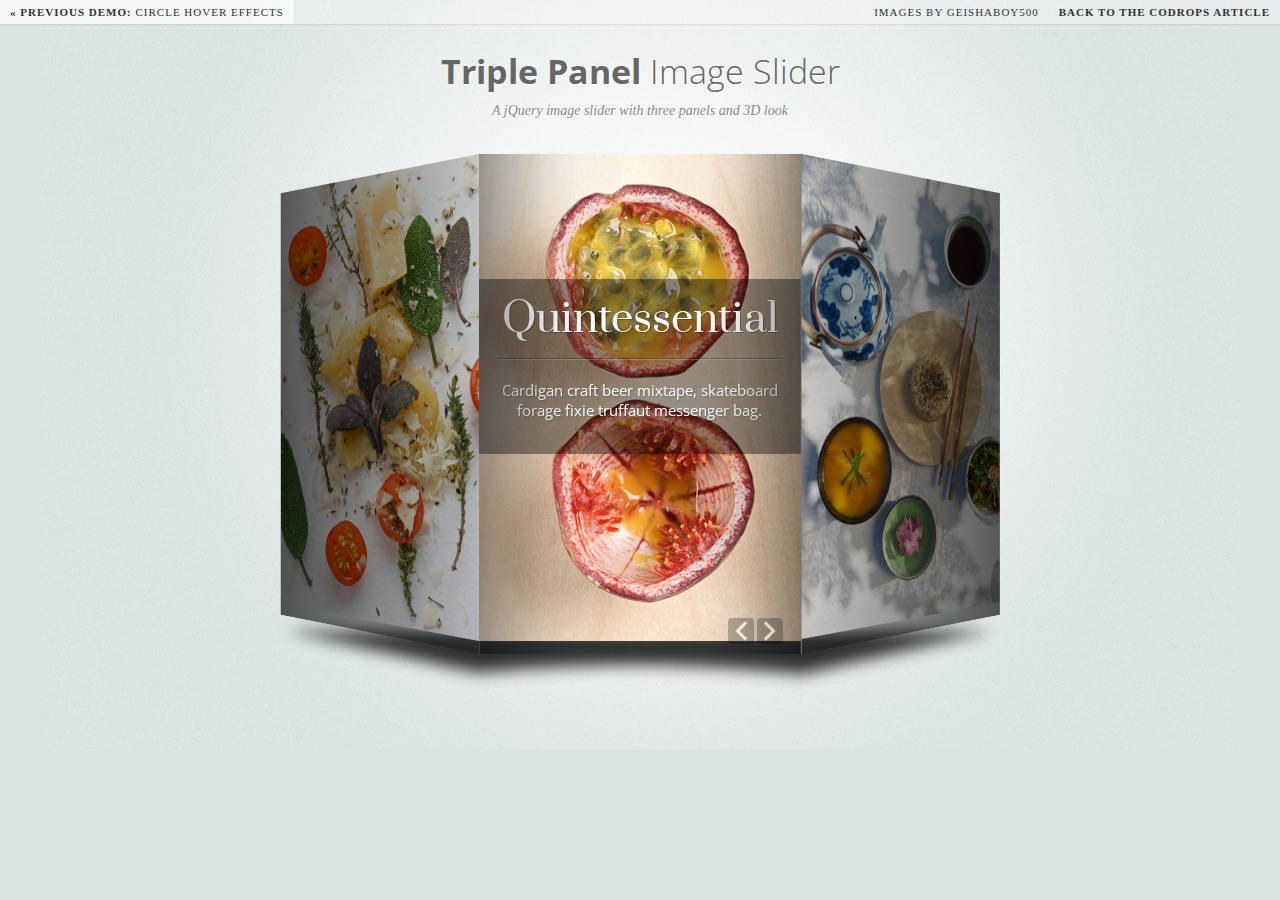
<file: 3nd_Project/WebContent/Mian/TriplePanelImageSlider/index.html>
<!DOCTYPE html>
<html lang="en">
    <head>
		<meta charset="UTF-8" />
        <meta http-equiv="X-UA-Compatible" content="IE=edge,chrome=1"> 
		<meta name="viewport" content="width=device-width, initial-scale=1.0"> 
        <title>Triple Panel Image Slider with jQuery and CSS3</title>
        <meta name="description" content="Triple Panel Image Slider with jQuery and CSS3 and a 3D look" />
        <meta name="keywords" content="css3, image slider, jquery, 3d, 3dtransform, triple, transition, translate" />
        <meta name="author" content="Codrops" />
        <link rel="shortcut icon" href="../favicon.ico"> 
        <link rel="stylesheet" type="text/css" href="css/demo.css" />
        <link rel="stylesheet" type="text/css" href="css/style.css" />
		<link href='http://fonts.googleapis.com/css?family=Open+Sans+Condensed:700,300|Prata' rel='stylesheet' type='text/css' />
		<script type="text/javascript" src="js/modernizr.custom.26887.js"></script> 
		<noscript>
			<link rel="stylesheet" type="text/css" href="css/noscript.css" />
		</noscript>
		<!--[if lte IE 8]><style>.main{display:none;} .support-note .note-ie{display:block;}</style><![endif]-->
    </head>
    <body>
        <div class="container">
		
			<!-- Codrops top bar -->
            <div class="codrops-top">
                <a href="http://tympanus.net/Tutorials/CircleHoverEffects/">
                    <strong>&laquo; Previous Demo: </strong>Circle Hover Effects
                </a>
                <span class="right">
					<a href="http://www.flickr.com/photos/geishaboy500/">Images by geishaboy500</a>
                    <a href="http://tympanus.net/codrops/2012/08/16/triple-panel-image-slider/">
                        <strong>Back to the Codrops Article</strong>
                    </a>
                </span>
                <div class="clr"></div>
            </div><!--/ Codrops top bar -->
			
			<header>
				
				<h1><strong>Triple Panel</strong> Image Slider</h1>
				<h2>A jQuery image slider with three panels and 3D look</h2>
				
				<div class="support-note"><!-- let's check browser support with modernizr -->
					<span class="no-cssanimations">CSS animations are not supported in your browser</span>
					<span class="no-csstransforms">CSS transforms are not supported in your browser</span>
					<span class="no-csstransforms3d">CSS 3D transforms are not supported in your browser</span>
					<span class="no-csstransitions">CSS transitions are not supported in your browser</span>
					<span class="no-generatedcontent">CSS Generated Content is not supported in your browser</span>
					<span class="note-ie">Sorry, only modern browsers.</span>
				</div>
				
			</header>
			
			<div class="main">
			
				<div class="fs-slider" id="fs-slider">
					
					<figure>
						<img src="images/1.jpg" alt="image01" />
						<figcaption>
							<h3>Eloquence</h3>
							<p>American apparel flexitarian put a bird on it, mixtape typewriter irony aesthetic. </p>
						</figcaption>
					</figure>
					
					<figure>
						<img src="images/2.jpg" alt="image02" />
						<figcaption>
							<h3>Quintessential</h3>
							<p>Cardigan craft beer mixtape, skateboard forage fixie truffaut messenger bag. </p>
						</figcaption>
					</figure>
					
					<figure>
						<img src="images/3.jpg" alt="image03" />
						<figcaption>
							<h3>Surreptitious</h3>
							<p>Truffaut iphone flexitarian, banh mi thundercats cliche wolf biodiesel gastropub. </p>
						</figcaption>
					</figure>
					
					<figure>
						<img src="images/4.jpg" alt="image04" />
						<figcaption>
							<h3>Imbroglio</h3>
							<p>Scenester fixie pickled, shoreditch fugiat enim craft beer retro mustache.</p>
						</figcaption>
					</figure>
					
					<figure>
						<img src="images/5.jpg" alt="image05" />
						<figcaption>
							<h3>Lissome</h3>
							<p>Aute sunt aliqua do sapiente. Food truck ut sustainable thundercats four loko.</p>
						</figcaption>
					</figure>
					
				</div><!-- /fs-slider -->
			
			</div>
			
        </div>
        <script type="text/javascript" src="http://ajax.googleapis.com/ajax/libs/jquery/1.8.0/jquery.min.js"></script>
		<script type="text/javascript" src="js/jquery.imgslider.js"></script>
		<script type="text/javascript">
			$(function() {

				$( '#fs-slider' ).imgslider();

			});
		</script>
    </body>
</html>
</file>
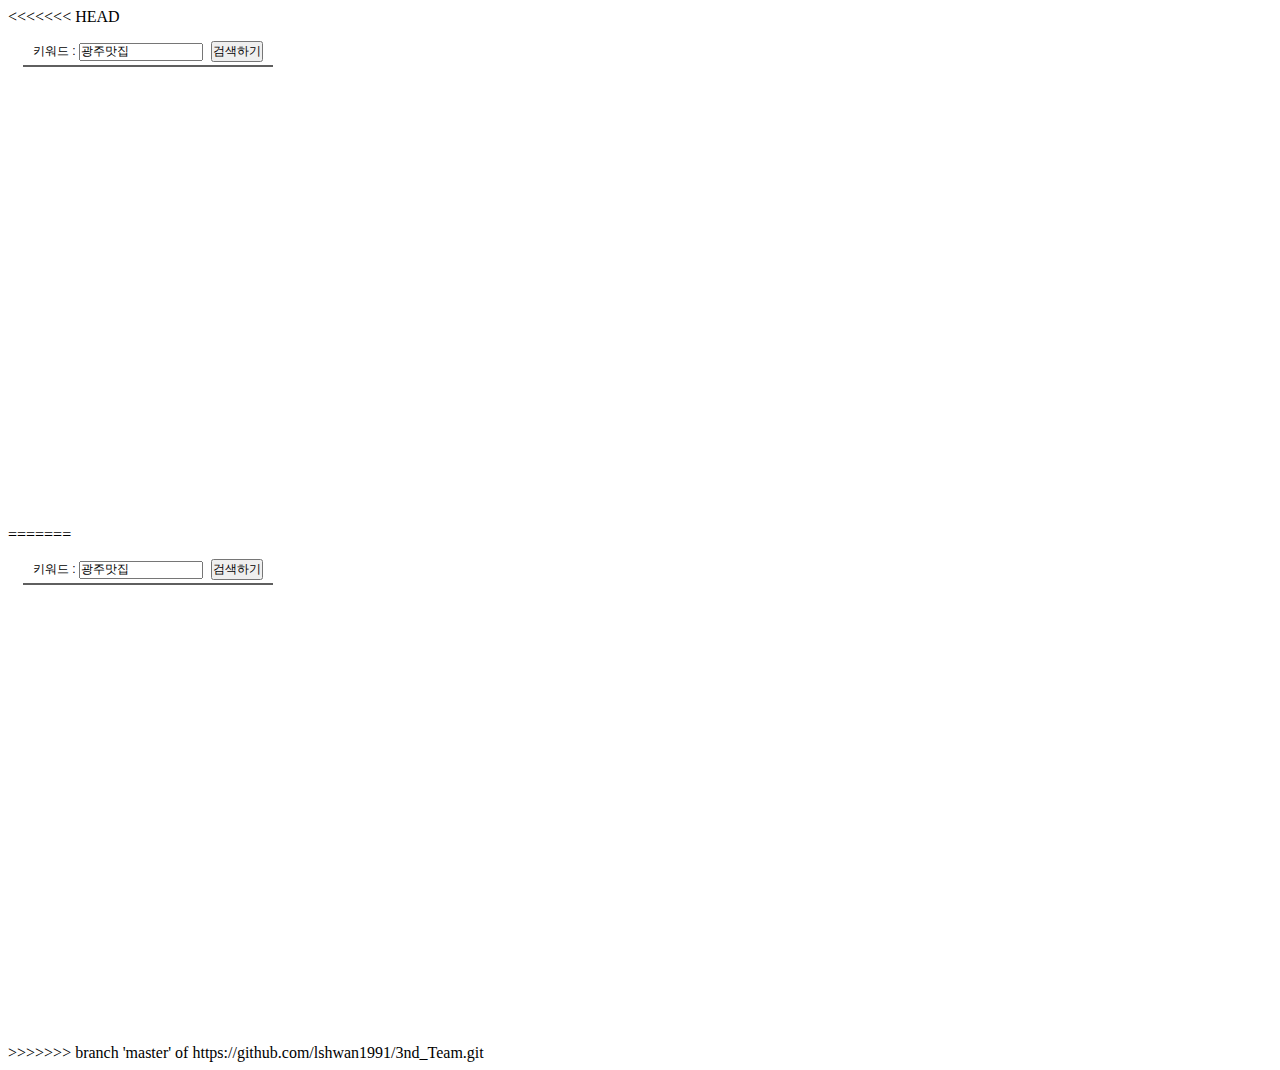
<file: 3nd_Project/WebContent/APItest.html>
<<<<<<< HEAD
<!DOCTYPE html>
<html>
<head>
    <meta charset="utf-8">
    <title>키워드로 장소검색하고 목록으로 표출하기</title>
    <style>
.map_wrap, .map_wrap * {margin:0;padding:0;font-family:'Malgun Gothic',dotum,'돋움',sans-serif;font-size:12px;}
.map_wrap a, .map_wrap a:hover, .map_wrap a:active{color:#000;text-decoration: none;}
.map_wrap {position:relative;width:100%;height:500px;}
#menu_wrap {position:absolute;top:0;left:0;bottom:0;width:250px;margin:10px 0 30px 10px;padding:5px;overflow-y:auto;background:rgba(255, 255, 255, 0.7);z-index: 1;font-size:12px;border-radius: 10px;}
.bg_white {background:#fff;}
#menu_wrap hr {display: block; height: 1px;border: 0; border-top: 2px solid #5F5F5F;margin:3px 0;}
#menu_wrap .option{text-align: center;}
#menu_wrap .option p {margin:10px 0;}  
#menu_wrap .option button {margin-left:5px;}
#placesList li {list-style: none;}
#placesList .item {position:relative;border-bottom:1px solid #888;overflow: hidden;cursor: pointer;min-height: 65px;}
#placesList .item span {display: block;margin-top:4px;}
#placesList .item h5, #placesList .item .info {text-overflow: ellipsis;overflow: hidden;white-space: nowrap;}
#placesList .item .info{padding:10px 0 10px 55px;}
#placesList .info .gray {color:#8a8a8a;}
#placesList .info .jibun {padding-left:26px;background:url(https://t1.daumcdn.net/localimg/localimages/07/mapapidoc/places_jibun.png) no-repeat;}
#placesList .info .tel {color:#009900;}
#placesList .item .markerbg {float:left;position:absolute;width:36px; height:37px;margin:10px 0 0 10px;background:url(https://t1.daumcdn.net/localimg/localimages/07/mapapidoc/marker_number_blue.png) no-repeat;}
#placesList .item .marker_1 {background-position: 0 -10px;}
#placesList .item .marker_2 {background-position: 0 -56px;}
#placesList .item .marker_3 {background-position: 0 -102px}
#placesList .item .marker_4 {background-position: 0 -148px;}
#placesList .item .marker_5 {background-position: 0 -194px;}
#placesList .item .marker_6 {background-position: 0 -240px;}
#placesList .item .marker_7 {background-position: 0 -286px;}
#placesList .item .marker_8 {background-position: 0 -332px;}
#placesList .item .marker_9 {background-position: 0 -378px;}
#placesList .item .marker_10 {background-position: 0 -423px;}
#placesList .item .marker_11 {background-position: 0 -470px;}
#placesList .item .marker_12 {background-position: 0 -516px;}
#placesList .item .marker_13 {background-position: 0 -562px;}
#placesList .item .marker_14 {background-position: 0 -608px;}
#placesList .item .marker_15 {background-position: 0 -654px;}
#pagination {margin:10px auto;text-align: center;}
#pagination a {display:inline-block;margin-right:10px;}
#pagination .on {font-weight: bold; cursor: default;color:#777;}
</style>
</head>
<body>
    
<div class="map_wrap">
    <div id="map" style="width:100%;height:100%;position:relative;overflow:hidden;"></div>

    <div id="menu_wrap" class="bg_white">
        <div class="option">
            <div>
                <form onsubmit="searchPlaces(); return false;">
                    키워드 : <input type="text" value="광주맛집" id="keyword" size="15"> 
                    <button type="submit">검색하기</button> 
                </form>
            </div>
        </div>
        <hr>
        <ul id="placesList"></ul>
        <div id="pagination"></div>
    </div>
</div>

<script type="text/javascript" src="//dapi.kakao.com/v2/maps/sdk.js?appkey=423cd019a50dfcc92ba9643b89dbfcd2"></script>
<script>
// 마커를 담을 배열입니다
var markers = [];

var mapContainer = document.getElementById('map'), // 지도를 표시할 div 
    mapOption = {
        center: new kakao.maps.LatLng(37.566826, 126.9786567), // 지도의 중심좌표
        level: 3 // 지도의 확대 레벨
    };  

// 지도를 생성합니다    
var map = new kakao.maps.Map(mapContainer, mapOption); 

// 장소 검색 객체를 생성합니다
var ps = new kakao.maps.services.Places();  

// 검색 결과 목록이나 마커를 클릭했을 때 장소명을 표출할 인포윈도우를 생성합니다
var infowindow = new kakao.maps.InfoWindow({zIndex:1});

// 키워드로 장소를 검색합니다
searchPlaces();

// 키워드 검색을 요청하는 함수입니다
function searchPlaces() {

    var keyword = document.getElementById('keyword').value;

    if (!keyword.replace(/^\s+|\s+$/g, '')) {
        alert('키워드를 입력해주세요!');
        return false;
    }

    // 장소검색 객체를 통해 키워드로 장소검색을 요청합니다
    ps.keywordSearch( keyword, placesSearchCB); 
}

// 장소검색이 완료됐을 때 호출되는 콜백함수 입니다
function placesSearchCB(data, status, pagination) {
    if (status === kakao.maps.services.Status.OK) {

        // 정상적으로 검색이 완료됐으면
        // 검색 목록과 마커를 표출합니다
        displayPlaces(data);

        // 페이지 번호를 표출합니다
        displayPagination(pagination);

    } else if (status === kakao.maps.services.Status.ZERO_RESULT) {

        alert('검색 결과가 존재하지 않습니다.');
        return;

    } else if (status === kakao.maps.services.Status.ERROR) {

        alert('검색 결과 중 오류가 발생했습니다.');
        return;

    }
}

// 검색 결과 목록과 마커를 표출하는 함수입니다
function displayPlaces(places) {

    var listEl = document.getElementById('placesList'), 
    menuEl = document.getElementById('menu_wrap'),
    fragment = document.createDocumentFragment(), 
    bounds = new kakao.maps.LatLngBounds(), 
    listStr = '';
    
    // 검색 결과 목록에 추가된 항목들을 제거합니다
    removeAllChildNods(listEl);

    // 지도에 표시되고 있는 마커를 제거합니다
    removeMarker();
    
    for ( var i=0; i<places.length; i++ ) {

        // 마커를 생성하고 지도에 표시합니다
        var placePosition = new kakao.maps.LatLng(places[i].y, places[i].x),
            marker = addMarker(placePosition, i), 
            itemEl = getListItem(i, places[i]); // 검색 결과 항목 Element를 생성합니다

        // 검색된 장소 위치를 기준으로 지도 범위를 재설정하기위해
        // LatLngBounds 객체에 좌표를 추가합니다
        bounds.extend(placePosition);

        // 마커와 검색결과 항목에 mouseover 했을때
        // 해당 장소에 인포윈도우에 장소명을 표시합니다
        // mouseout 했을 때는 인포윈도우를 닫습니다
        (function(marker, title) {
            kakao.maps.event.addListener(marker, 'mouseover', function() {
                displayInfowindow(marker, title);
            });

            kakao.maps.event.addListener(marker, 'mouseout', function() {
                infowindow.close();
            });

            itemEl.onmouseover =  function () {
                displayInfowindow(marker, title);
            };

            itemEl.onmouseout =  function () {
                infowindow.close();
            };
        })(marker, places[i].place_name);

        fragment.appendChild(itemEl);
    }

    // 검색결과 항목들을 검색결과 목록 Elemnet에 추가합니다
    listEl.appendChild(fragment);
    menuEl.scrollTop = 0;

    // 검색된 장소 위치를 기준으로 지도 범위를 재설정합니다
    map.setBounds(bounds);
}

// 검색결과 항목을 Element로 반환하는 함수입니다
function getListItem(index, places) {

    var el = document.createElement('li'),
    itemStr = '<span class="markerbg marker_' + (index+1) + '"></span>' +
                '<div class="info">' +
                '   <h5>' + places.place_name + '</h5>';

    if (places.road_address_name) {
        itemStr += '    <span>' + places.road_address_name + '</span>' +
                    '   <span class="jibun gray">' +  places.address_name  + '</span>';
    } else {
        itemStr += '    <span>' +  places.address_name  + '</span>'; 
    }
                 
      itemStr += '  <span class="tel">' + places.phone  + '</span>' +
                '</div>';           

    el.innerHTML = itemStr;
    el.className = 'item';

    return el;
}

// 마커를 생성하고 지도 위에 마커를 표시하는 함수입니다
function addMarker(position, idx, title) {
    var imageSrc = 'https://t1.daumcdn.net/localimg/localimages/07/mapapidoc/marker_number_blue.png', // 마커 이미지 url, 스프라이트 이미지를 씁니다
        imageSize = new kakao.maps.Size(36, 37),  // 마커 이미지의 크기
        imgOptions =  {
            spriteSize : new kakao.maps.Size(36, 691), // 스프라이트 이미지의 크기
            spriteOrigin : new kakao.maps.Point(0, (idx*46)+10), // 스프라이트 이미지 중 사용할 영역의 좌상단 좌표
            offset: new kakao.maps.Point(13, 37) // 마커 좌표에 일치시킬 이미지 내에서의 좌표
        },
        markerImage = new kakao.maps.MarkerImage(imageSrc, imageSize, imgOptions),
            marker = new kakao.maps.Marker({
            position: position, // 마커의 위치
            image: markerImage 
        });

    marker.setMap(map); // 지도 위에 마커를 표출합니다
    markers.push(marker);  // 배열에 생성된 마커를 추가합니다

    return marker;
}

// 지도 위에 표시되고 있는 마커를 모두 제거합니다
function removeMarker() {
    for ( var i = 0; i < markers.length; i++ ) {
        markers[i].setMap(null);
    }   
    markers = [];
}

// 검색결과 목록 하단에 페이지번호를 표시는 함수입니다
function displayPagination(pagination) {
    var paginationEl = document.getElementById('pagination'),
        fragment = document.createDocumentFragment(),
        i; 

    // 기존에 추가된 페이지번호를 삭제합니다
    while (paginationEl.hasChildNodes()) {
        paginationEl.removeChild (paginationEl.lastChild);
    }

    for (i=1; i<=pagination.last; i++) {
        var el = document.createElement('a');
        el.href = "#";
        el.innerHTML = i;

        if (i===pagination.current) {
            el.className = 'on';
        } else {
            el.onclick = (function(i) {
                return function() {
                    pagination.gotoPage(i);
                }
            })(i);
        }

        fragment.appendChild(el);
    }
    paginationEl.appendChild(fragment);
}

// 검색결과 목록 또는 마커를 클릭했을 때 호출되는 함수입니다
// 인포윈도우에 장소명을 표시합니다
function displayInfowindow(marker, title) {
    var content = '<div style="padding:5px;z-index:1;">' + title + '</div>';

    infowindow.setContent(content);
    infowindow.open(map, marker);
}

 // 검색결과 목록의 자식 Element를 제거하는 함수입니다
function removeAllChildNods(el) {   
    while (el.hasChildNodes()) {
        el.removeChild (el.lastChild);
    }
}
</script>
</body>
=======
<!DOCTYPE html>
<html>
<head>
    <meta charset="utf-8">
    <title>키워드로 장소검색하고 목록으로 표출하기</title>
    <style>
.map_wrap, .map_wrap * {margin:0;padding:0;font-family:'Malgun Gothic',dotum,'돋움',sans-serif;font-size:12px;}
.map_wrap a, .map_wrap a:hover, .map_wrap a:active{color:#000;text-decoration: none;}
.map_wrap {position:relative;width:100%;height:500px;}
#menu_wrap {position:absolute;top:0;left:0;bottom:0;width:250px;margin:10px 0 30px 10px;padding:5px;overflow-y:auto;background:rgba(255, 255, 255, 0.7);z-index: 1;font-size:12px;border-radius: 10px;}
.bg_white {background:#fff;}
#menu_wrap hr {display: block; height: 1px;border: 0; border-top: 2px solid #5F5F5F;margin:3px 0;}
#menu_wrap .option{text-align: center;}
#menu_wrap .option p {margin:10px 0;}  
#menu_wrap .option button {margin-left:5px;}
#placesList li {list-style: none;}
#placesList .item {position:relative;border-bottom:1px solid #888;overflow: hidden;cursor: pointer;min-height: 65px;}
#placesList .item span {display: block;margin-top:4px;}
#placesList .item h5, #placesList .item .info {text-overflow: ellipsis;overflow: hidden;white-space: nowrap;}
#placesList .item .info{padding:10px 0 10px 55px;}
#placesList .info .gray {color:#8a8a8a;}
#placesList .info .jibun {padding-left:26px;background:url(https://t1.daumcdn.net/localimg/localimages/07/mapapidoc/places_jibun.png) no-repeat;}
#placesList .info .tel {color:#009900;}
#placesList .item .markerbg {float:left;position:absolute;width:36px; height:37px;margin:10px 0 0 10px;background:url(https://t1.daumcdn.net/localimg/localimages/07/mapapidoc/marker_number_blue.png) no-repeat;}
#placesList .item .marker_1 {background-position: 0 -10px;}
#placesList .item .marker_2 {background-position: 0 -56px;}
#placesList .item .marker_3 {background-position: 0 -102px}
#placesList .item .marker_4 {background-position: 0 -148px;}
#placesList .item .marker_5 {background-position: 0 -194px;}
#placesList .item .marker_6 {background-position: 0 -240px;}
#placesList .item .marker_7 {background-position: 0 -286px;}
#placesList .item .marker_8 {background-position: 0 -332px;}
#placesList .item .marker_9 {background-position: 0 -378px;}
#placesList .item .marker_10 {background-position: 0 -423px;}
#placesList .item .marker_11 {background-position: 0 -470px;}
#placesList .item .marker_12 {background-position: 0 -516px;}
#placesList .item .marker_13 {background-position: 0 -562px;}
#placesList .item .marker_14 {background-position: 0 -608px;}
#placesList .item .marker_15 {background-position: 0 -654px;}
#pagination {margin:10px auto;text-align: center;}
#pagination a {display:inline-block;margin-right:10px;}
#pagination .on {font-weight: bold; cursor: default;color:#777;}
</style>
</head>
<body>
    
<div class="map_wrap">
    <div id="map" style="width:100%;height:100%;position:relative;overflow:hidden;"></div>

    <div id="menu_wrap" class="bg_white">
        <div class="option">
            <div>
                <form onsubmit="searchPlaces(); return false;">
                    키워드 : <input type="text" value="광주맛집" id="keyword" size="15"> 
                    <button type="submit">검색하기</button> 
                </form>
            </div>
        </div>
        <hr>
        <ul id="placesList"></ul>
        <div id="pagination"></div>
    </div>
</div>

<script type="text/javascript" src="//dapi.kakao.com/v2/maps/sdk.js?appkey=423cd019a50dfcc92ba9643b89dbfcd2"></script>
<script>
// 마커를 담을 배열입니다
var markers = [];

var mapContainer = document.getElementById('map'), // 지도를 표시할 div 
    mapOption = {
        center: new kakao.maps.LatLng(37.566826, 126.9786567), // 지도의 중심좌표
        level: 3 // 지도의 확대 레벨
    };  

// 지도를 생성합니다    
var map = new kakao.maps.Map(mapContainer, mapOption); 

// 장소 검색 객체를 생성합니다
var ps = new kakao.maps.services.Places();  

// 검색 결과 목록이나 마커를 클릭했을 때 장소명을 표출할 인포윈도우를 생성합니다
var infowindow = new kakao.maps.InfoWindow({zIndex:1});

// 키워드로 장소를 검색합니다
searchPlaces();

// 키워드 검색을 요청하는 함수입니다
function searchPlaces() {

    var keyword = document.getElementById('keyword').value;

    if (!keyword.replace(/^\s+|\s+$/g, '')) {
        alert('키워드를 입력해주세요!');
        return false;
    }

    // 장소검색 객체를 통해 키워드로 장소검색을 요청합니다
    ps.keywordSearch( keyword, placesSearchCB); 
}

// 장소검색이 완료됐을 때 호출되는 콜백함수 입니다
function placesSearchCB(data, status, pagination) {
    if (status === kakao.maps.services.Status.OK) {

        // 정상적으로 검색이 완료됐으면
        // 검색 목록과 마커를 표출합니다
        displayPlaces(data);

        // 페이지 번호를 표출합니다
        displayPagination(pagination);

    } else if (status === kakao.maps.services.Status.ZERO_RESULT) {

        alert('검색 결과가 존재하지 않습니다.');
        return;

    } else if (status === kakao.maps.services.Status.ERROR) {

        alert('검색 결과 중 오류가 발생했습니다.');
        return;

    }
}

// 검색 결과 목록과 마커를 표출하는 함수입니다
function displayPlaces(places) {

    var listEl = document.getElementById('placesList'), 
    menuEl = document.getElementById('menu_wrap'),
    fragment = document.createDocumentFragment(), 
    bounds = new kakao.maps.LatLngBounds(), 
    listStr = '';
    
    // 검색 결과 목록에 추가된 항목들을 제거합니다
    removeAllChildNods(listEl);

    // 지도에 표시되고 있는 마커를 제거합니다
    removeMarker();
    
    for ( var i=0; i<places.length; i++ ) {

        // 마커를 생성하고 지도에 표시합니다
        var placePosition = new kakao.maps.LatLng(places[i].y, places[i].x),
            marker = addMarker(placePosition, i), 
            itemEl = getListItem(i, places[i]); // 검색 결과 항목 Element를 생성합니다

        // 검색된 장소 위치를 기준으로 지도 범위를 재설정하기위해
        // LatLngBounds 객체에 좌표를 추가합니다
        bounds.extend(placePosition);

        // 마커와 검색결과 항목에 mouseover 했을때
        // 해당 장소에 인포윈도우에 장소명을 표시합니다
        // mouseout 했을 때는 인포윈도우를 닫습니다
        (function(marker, title) {
            kakao.maps.event.addListener(marker, 'mouseover', function() {
                displayInfowindow(marker, title);
            });

            kakao.maps.event.addListener(marker, 'mouseout', function() {
                infowindow.close();
            });

            itemEl.onmouseover =  function () {
                displayInfowindow(marker, title);
            };

            itemEl.onmouseout =  function () {
                infowindow.close();
            };
        })(marker, places[i].place_name);

        fragment.appendChild(itemEl);
    }

    // 검색결과 항목들을 검색결과 목록 Elemnet에 추가합니다
    listEl.appendChild(fragment);
    menuEl.scrollTop = 0;

    // 검색된 장소 위치를 기준으로 지도 범위를 재설정합니다
    map.setBounds(bounds);
}

// 검색결과 항목을 Element로 반환하는 함수입니다
function getListItem(index, places) {

    var el = document.createElement('li'),
    itemStr = '<span class="markerbg marker_' + (index+1) + '"></span>' +
                '<div class="info">' +
                '   <h5>' + places.place_name + '</h5>';

    if (places.road_address_name) {
        itemStr += '    <span>' + places.road_address_name + '</span>' +
                    '   <span class="jibun gray">' +  places.address_name  + '</span>';
    } else {
        itemStr += '    <span>' +  places.address_name  + '</span>'; 
    }
                 
      itemStr += '  <span class="tel">' + places.phone  + '</span>' +
                '</div>';           

    el.innerHTML = itemStr;
    el.className = 'item';

    return el;
}

// 마커를 생성하고 지도 위에 마커를 표시하는 함수입니다
function addMarker(position, idx, title) {
    var imageSrc = 'https://t1.daumcdn.net/localimg/localimages/07/mapapidoc/marker_number_blue.png', // 마커 이미지 url, 스프라이트 이미지를 씁니다
        imageSize = new kakao.maps.Size(36, 37),  // 마커 이미지의 크기
        imgOptions =  {
            spriteSize : new kakao.maps.Size(36, 691), // 스프라이트 이미지의 크기
            spriteOrigin : new kakao.maps.Point(0, (idx*46)+10), // 스프라이트 이미지 중 사용할 영역의 좌상단 좌표
            offset: new kakao.maps.Point(13, 37) // 마커 좌표에 일치시킬 이미지 내에서의 좌표
        },
        markerImage = new kakao.maps.MarkerImage(imageSrc, imageSize, imgOptions),
            marker = new kakao.maps.Marker({
            position: position, // 마커의 위치
            image: markerImage 
        });

    marker.setMap(map); // 지도 위에 마커를 표출합니다
    markers.push(marker);  // 배열에 생성된 마커를 추가합니다

    return marker;
}

// 지도 위에 표시되고 있는 마커를 모두 제거합니다
function removeMarker() {
    for ( var i = 0; i < markers.length; i++ ) {
        markers[i].setMap(null);
    }   
    markers = [];
}

// 검색결과 목록 하단에 페이지번호를 표시는 함수입니다
function displayPagination(pagination) {
    var paginationEl = document.getElementById('pagination'),
        fragment = document.createDocumentFragment(),
        i; 

    // 기존에 추가된 페이지번호를 삭제합니다
    while (paginationEl.hasChildNodes()) {
        paginationEl.removeChild (paginationEl.lastChild);
    }

    for (i=1; i<=pagination.last; i++) {
        var el = document.createElement('a');
        el.href = "#";
        el.innerHTML = i;

        if (i===pagination.current) {
            el.className = 'on';
        } else {
            el.onclick = (function(i) {
                return function() {
                    pagination.gotoPage(i);
                }
            })(i);
        }

        fragment.appendChild(el);
    }
    paginationEl.appendChild(fragment);
}

// 검색결과 목록 또는 마커를 클릭했을 때 호출되는 함수입니다
// 인포윈도우에 장소명을 표시합니다
function displayInfowindow(marker, title) {
    var content = '<div style="padding:5px;z-index:1;">' + title + '</div>';

    infowindow.setContent(content);
    infowindow.open(map, marker);
}

 // 검색결과 목록의 자식 Element를 제거하는 함수입니다
function removeAllChildNods(el) {   
    while (el.hasChildNodes()) {
        el.removeChild (el.lastChild);
    }
}
</script>
</body>
>>>>>>> branch 'master' of https://github.com/lshwan1991/3nd_Team.git
</html>
</file>
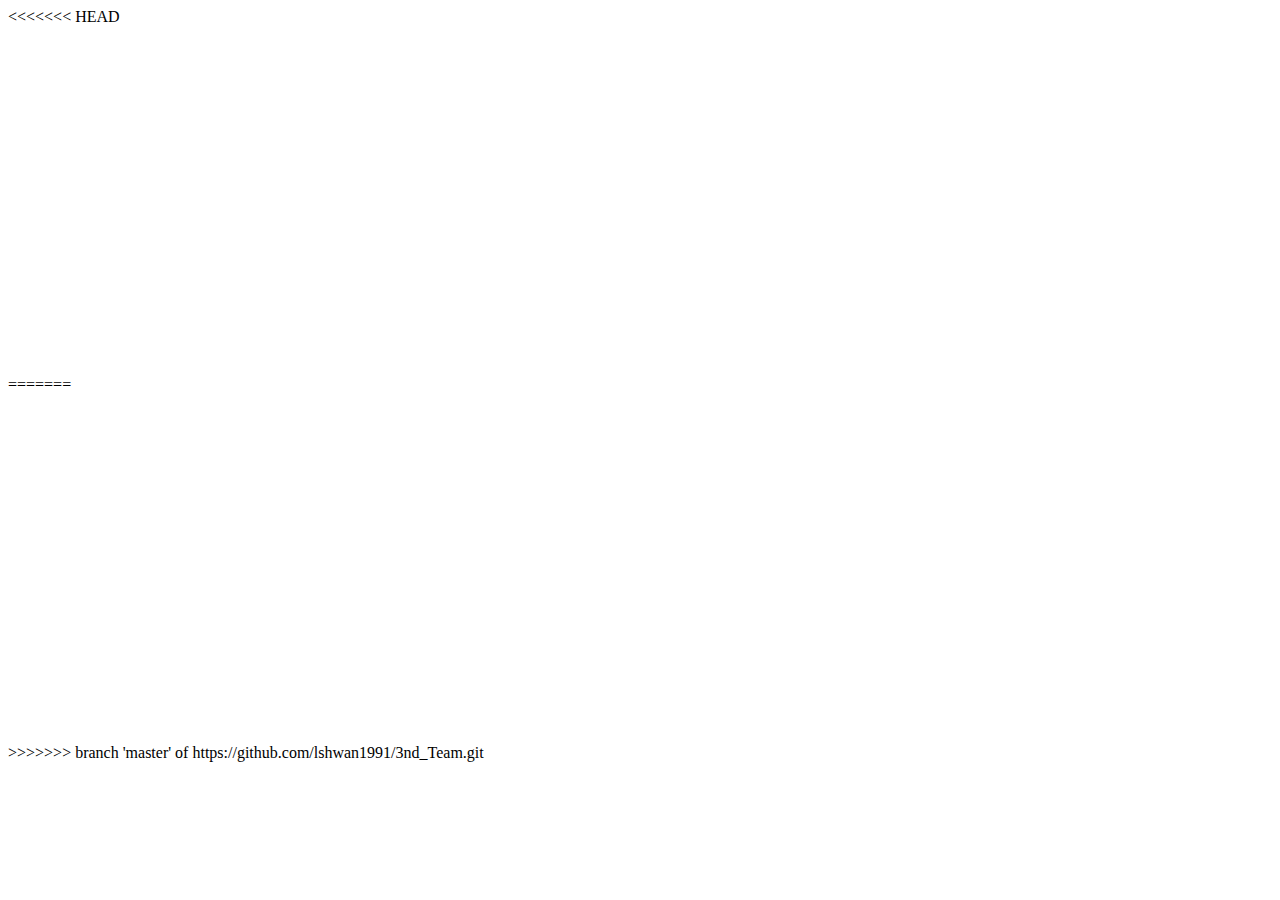
<file: 3nd_Project/WebContent/APItest_02.html>
<<<<<<< HEAD
<!DOCTYPE html>
<html>
<head>
    <meta charset="utf-8">
    <title>이미지 마커와 커스텀 오버레이</title>
    <style>
.customoverlay {position:relative;bottom:85px;border-radius:6px;border: 1px solid #ccc;border-bottom:2px solid #ddd;float:left;}
.customoverlay:nth-of-type(n) {border:0; box-shadow:0px 1px 2px #888;}
.customoverlay a {display:block;text-decoration:none;color:#000;text-align:center;border-radius:6px;font-size:14px;font-weight:bold;overflow:hidden;background: #d95050;background: #d95050 url(https://t1.daumcdn.net/localimg/localimages/07/mapapidoc/arrow_white.png) no-repeat right 14px center;}
.customoverlay .title {display:block;text-align:center;background:#fff;margin-right:35px;padding:10px 15px;font-size:14px;font-weight:bold;}
.customoverlay:after {content:'';position:absolute;margin-left:-12px;left:50%;bottom:-12px;width:22px;height:12px;background:url('https://t1.daumcdn.net/localimg/localimages/07/mapapidoc/vertex_white.png')}
</style>
</head>
<body>
<div id="map" style="width:100%;height:350px;"></div>

<script type="text/javascript" src="//dapi.kakao.com/v2/maps/sdk.js?appkey=423cd019a50dfcc92ba9643b89dbfcd2"></script>
<script>
var mapContainer = document.getElementById('map'), // 지도를 표시할 div 
  mapOption = { 
        center: new kakao.maps.LatLng(37.54699, 127.09598), // 지도의 중심좌표
        level: 4 // 지도의 확대 레벨
    };

var map = new kakao.maps.Map(mapContainer, mapOption);

var imageSrc = 'https://t1.daumcdn.net/localimg/localimages/07/mapapidoc/marker_red.png', // 마커이미지의 주소입니다    
    imageSize = new kakao.maps.Size(64, 69), // 마커이미지의 크기입니다
    imageOption = {offset: new kakao.maps.Point(27, 69)}; // 마커이미지의 옵션입니다. 마커의 좌표와 일치시킬 이미지 안에서의 좌표를 설정합니다.

// 마커의 이미지정보를 가지고 있는 마커이미지를 생성합니다
var markerImage = new kakao.maps.MarkerImage(imageSrc, imageSize, imageOption),
    markerPosition = new kakao.maps.LatLng(37.54699, 127.09598); // 마커가 표시될 위치입니다

// 마커를 생성합니다
var marker = new kakao.maps.Marker({
  position: markerPosition,
  image: markerImage // 마커이미지 설정 
});

// 마커가 지도 위에 표시되도록 설정합니다
marker.setMap(map);  

// 커스텀 오버레이에 표출될 내용으로 HTML 문자열이나 document element가 가능합니다
var content = '<div class="customoverlay">' +
    '  <a href="https://map.kakao.com/link/map/11394059" target="_blank">' +
    '    <span class="title">구의야구공원</span>' +
    '  </a>' +
    '</div>';

// 커스텀 오버레이가 표시될 위치입니다 
var position = new kakao.maps.LatLng(37.54699, 127.09598);  

// 커스텀 오버레이를 생성합니다
var customOverlay = new kakao.maps.CustomOverlay({
    map: map,
    position: position,
    content: content,
    yAnchor: 1 
});
</script>
</body>
=======
<!DOCTYPE html>
<html>
<head>
    <meta charset="utf-8">
    <title>이미지 마커와 커스텀 오버레이</title>
    <style>
.customoverlay {position:relative;bottom:85px;border-radius:6px;border: 1px solid #ccc;border-bottom:2px solid #ddd;float:left;}
.customoverlay:nth-of-type(n) {border:0; box-shadow:0px 1px 2px #888;}
.customoverlay a {display:block;text-decoration:none;color:#000;text-align:center;border-radius:6px;font-size:14px;font-weight:bold;overflow:hidden;background: #d95050;background: #d95050 url(https://t1.daumcdn.net/localimg/localimages/07/mapapidoc/arrow_white.png) no-repeat right 14px center;}
.customoverlay .title {display:block;text-align:center;background:#fff;margin-right:35px;padding:10px 15px;font-size:14px;font-weight:bold;}
.customoverlay:after {content:'';position:absolute;margin-left:-12px;left:50%;bottom:-12px;width:22px;height:12px;background:url('https://t1.daumcdn.net/localimg/localimages/07/mapapidoc/vertex_white.png')}
</style>
</head>
<body>
<div id="map" style="width:100%;height:350px;"></div>

<script type="text/javascript" src="//dapi.kakao.com/v2/maps/sdk.js?appkey=423cd019a50dfcc92ba9643b89dbfcd2"></script>
<script>
var mapContainer = document.getElementById('map'), // 지도를 표시할 div 
  mapOption = { 
        center: new kakao.maps.LatLng(37.54699, 127.09598), // 지도의 중심좌표
        level: 4 // 지도의 확대 레벨
    };

var map = new kakao.maps.Map(mapContainer, mapOption);

var imageSrc = 'https://t1.daumcdn.net/localimg/localimages/07/mapapidoc/marker_red.png', // 마커이미지의 주소입니다    
    imageSize = new kakao.maps.Size(64, 69), // 마커이미지의 크기입니다
    imageOption = {offset: new kakao.maps.Point(27, 69)}; // 마커이미지의 옵션입니다. 마커의 좌표와 일치시킬 이미지 안에서의 좌표를 설정합니다.

// 마커의 이미지정보를 가지고 있는 마커이미지를 생성합니다
var markerImage = new kakao.maps.MarkerImage(imageSrc, imageSize, imageOption),
    markerPosition = new kakao.maps.LatLng(37.54699, 127.09598); // 마커가 표시될 위치입니다

// 마커를 생성합니다
var marker = new kakao.maps.Marker({
  position: markerPosition,
  image: markerImage // 마커이미지 설정 
});

// 마커가 지도 위에 표시되도록 설정합니다
marker.setMap(map);  

// 커스텀 오버레이에 표출될 내용으로 HTML 문자열이나 document element가 가능합니다
var content = '<div class="customoverlay">' +
    '  <a href="https://map.kakao.com/link/map/11394059" target="_blank">' +
    '    <span class="title">구의야구공원</span>' +
    '  </a>' +
    '</div>';

// 커스텀 오버레이가 표시될 위치입니다 
var position = new kakao.maps.LatLng(37.54699, 127.09598);  

// 커스텀 오버레이를 생성합니다
var customOverlay = new kakao.maps.CustomOverlay({
    map: map,
    position: position,
    content: content,
    yAnchor: 1 
});
</script>
</body>
>>>>>>> branch 'master' of https://github.com/lshwan1991/3nd_Team.git
</html>
</file>
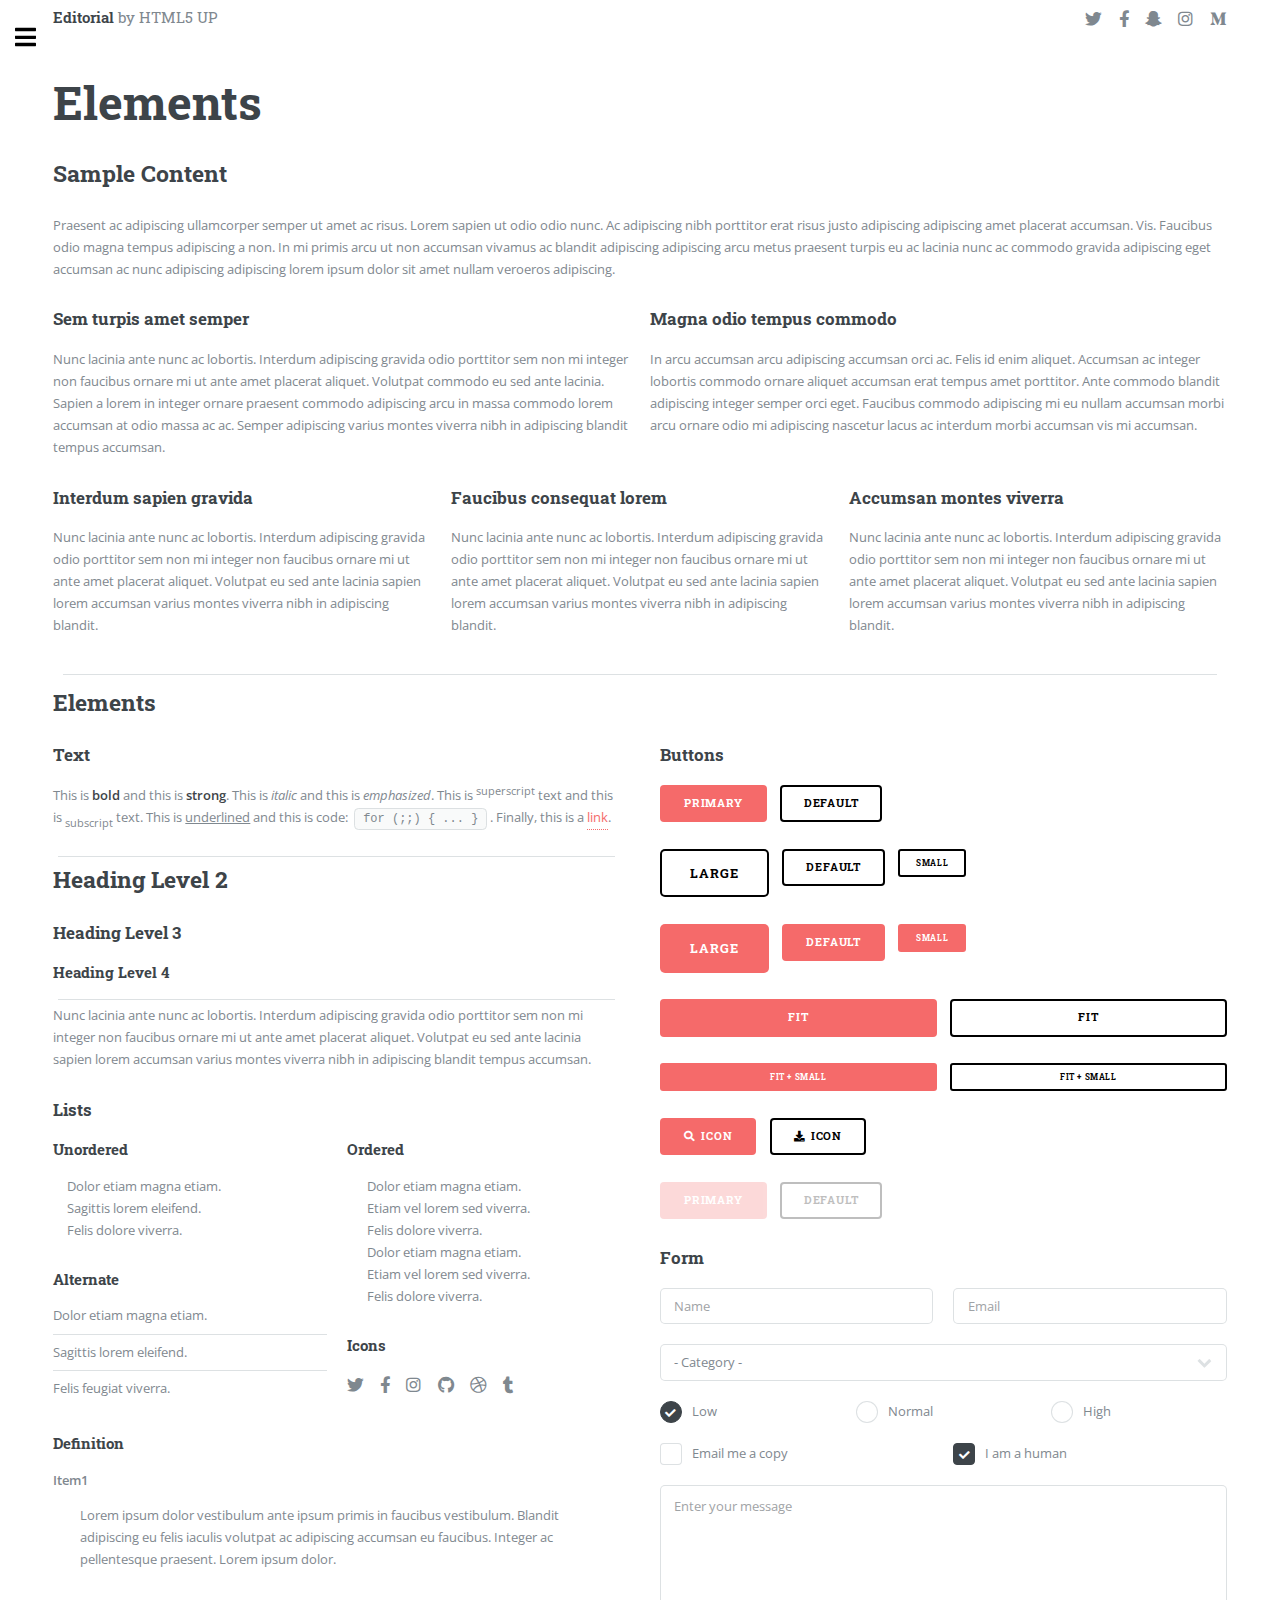
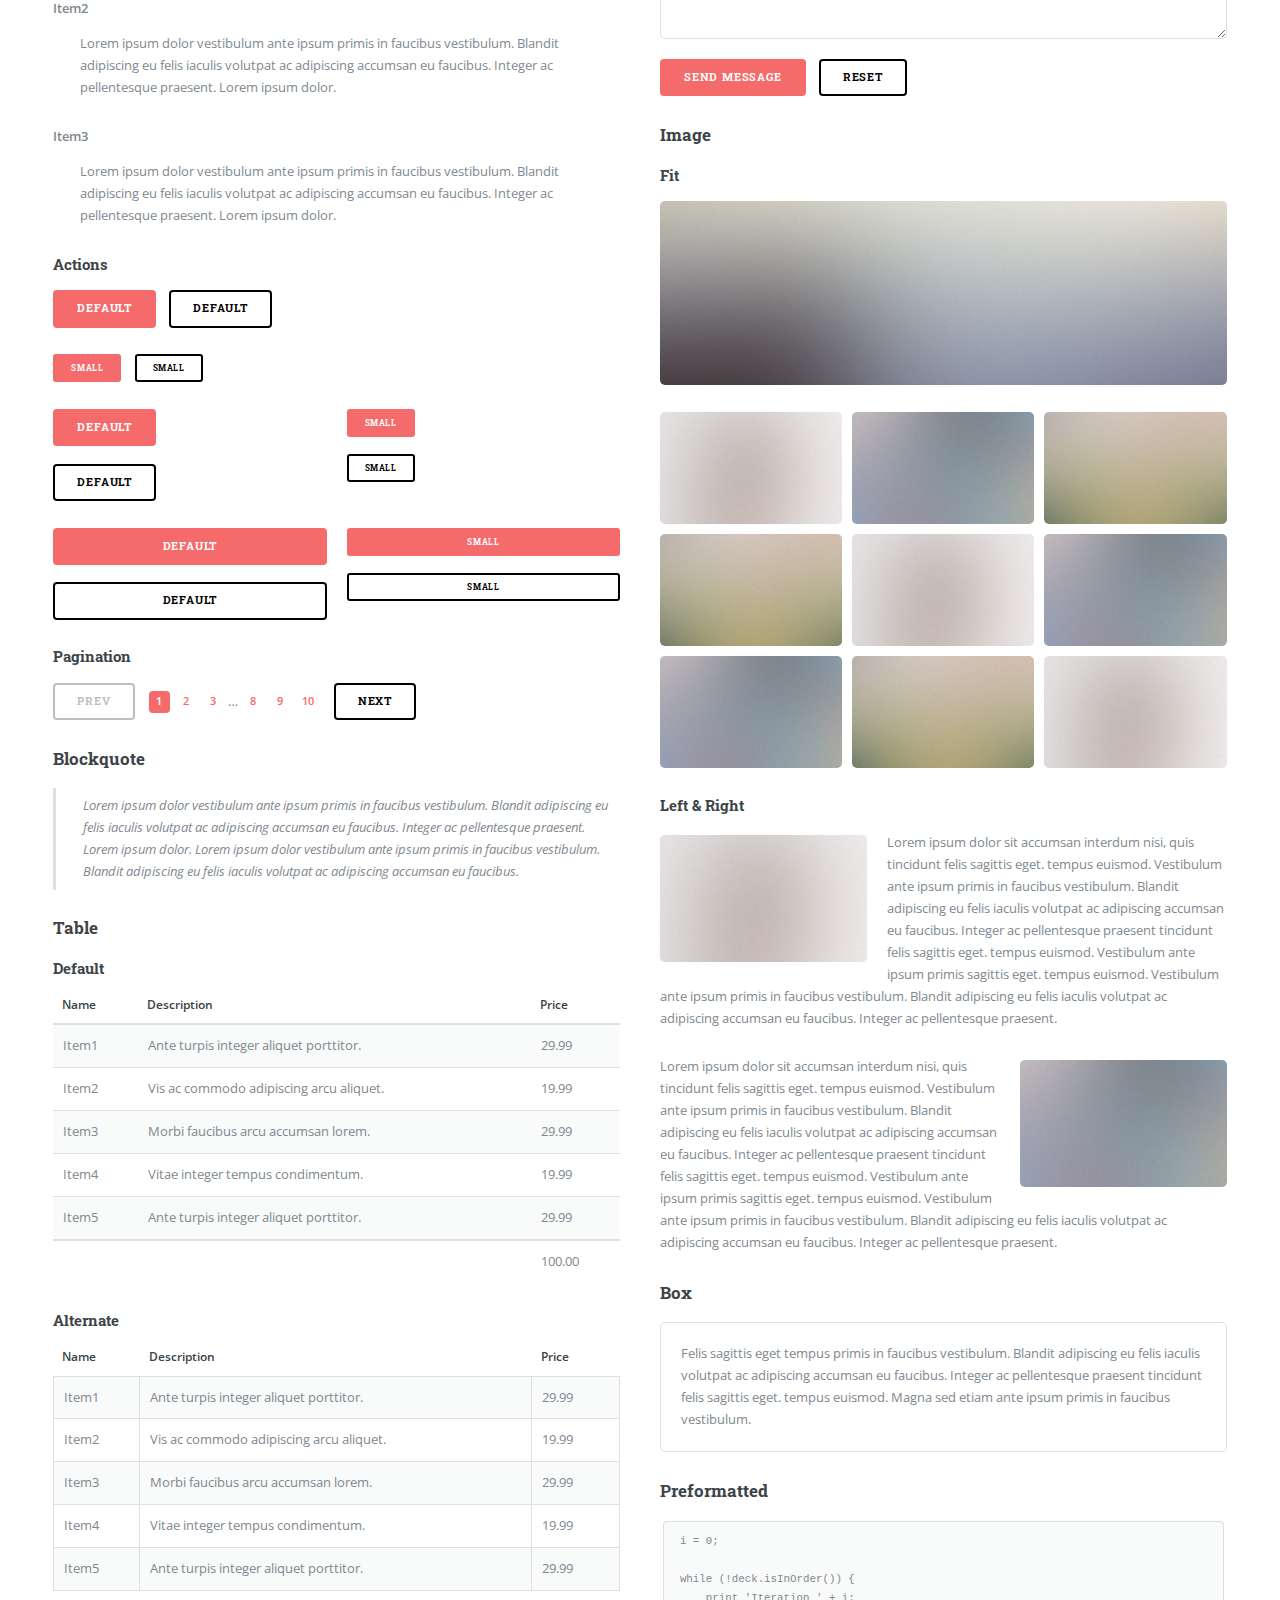
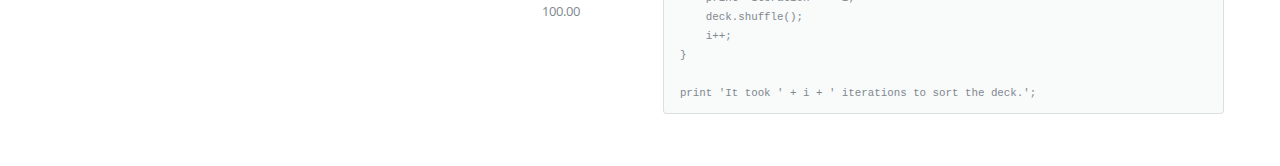
<file: 3nd_Project/WebContent/elements.html>
<!DOCTYPE HTML>
<!--
	Editorial by HTML5 UP
	html5up.net | @ajlkn
	Free for personal and commercial use under the CCA 3.0 license (html5up.net/license)
-->
<html>
	<head>
		<title>Elements - Editorial by HTML5 UP</title>
		<meta charset="utf-8" />
		<meta name="viewport" content="width=device-width, initial-scale=1, user-scalable=no" />
		<link rel="stylesheet" href="assets/css/main.css" />
	</head>
	<body class="is-preload">

		<!-- Wrapper -->
			<div id="wrapper">

				<!-- Main -->
					<div id="main">
						<div class="inner">

							<!-- Header -->
								<header id="header">
									<a href="index.html" class="logo"><strong>Editorial</strong> by HTML5 UP</a>
									<ul class="icons">
										<li><a href="#" class="icon brands fa-twitter"><span class="label">Twitter</span></a></li>
										<li><a href="#" class="icon brands fa-facebook-f"><span class="label">Facebook</span></a></li>
										<li><a href="#" class="icon brands fa-snapchat-ghost"><span class="label">Snapchat</span></a></li>
										<li><a href="#" class="icon brands fa-instagram"><span class="label">Instagram</span></a></li>
										<li><a href="#" class="icon brands fa-medium-m"><span class="label">Medium</span></a></li>
									</ul>
								</header>

							<!-- Content -->
								<section>
									<header class="main">
										<h1>Elements</h1>
									</header>

									<!-- Content -->
										<h2 id="content">Sample Content</h2>
										<p>Praesent ac adipiscing ullamcorper semper ut amet ac risus. Lorem sapien ut odio odio nunc. Ac adipiscing nibh porttitor erat risus justo adipiscing adipiscing amet placerat accumsan. Vis. Faucibus odio magna tempus adipiscing a non. In mi primis arcu ut non accumsan vivamus ac blandit adipiscing adipiscing arcu metus praesent turpis eu ac lacinia nunc ac commodo gravida adipiscing eget accumsan ac nunc adipiscing adipiscing lorem ipsum dolor sit amet nullam veroeros adipiscing.</p>
										<div class="row">
											<div class="col-6 col-12-small">
												<h3>Sem turpis amet semper</h3>
												<p>Nunc lacinia ante nunc ac lobortis. Interdum adipiscing gravida odio porttitor sem non mi integer non faucibus ornare mi ut ante amet placerat aliquet. Volutpat commodo eu sed ante lacinia. Sapien a lorem in integer ornare praesent commodo adipiscing arcu in massa commodo lorem accumsan at odio massa ac ac. Semper adipiscing varius montes viverra nibh in adipiscing blandit tempus accumsan.</p>
											</div>
											<div class="col-6 col-12-small">
												<h3>Magna odio tempus commodo</h3>
												<p>In arcu accumsan arcu adipiscing accumsan orci ac. Felis id enim aliquet. Accumsan ac integer lobortis commodo ornare aliquet accumsan erat tempus amet porttitor. Ante commodo blandit adipiscing integer semper orci eget. Faucibus commodo adipiscing mi eu nullam accumsan morbi arcu ornare odio mi adipiscing nascetur lacus ac interdum morbi accumsan vis mi accumsan.</p>
											</div>
											<!-- Break -->
											<div class="col-4 col-12-medium">
												<h3>Interdum sapien gravida</h3>
												<p>Nunc lacinia ante nunc ac lobortis. Interdum adipiscing gravida odio porttitor sem non mi integer non faucibus ornare mi ut ante amet placerat aliquet. Volutpat eu sed ante lacinia sapien lorem accumsan varius montes viverra nibh in adipiscing blandit.</p>
											</div>
											<div class="col-4 col-12-medium">
												<h3>Faucibus consequat lorem</h3>
												<p>Nunc lacinia ante nunc ac lobortis. Interdum adipiscing gravida odio porttitor sem non mi integer non faucibus ornare mi ut ante amet placerat aliquet. Volutpat eu sed ante lacinia sapien lorem accumsan varius montes viverra nibh in adipiscing blandit.</p>
											</div>
											<div class="col-4 col-12-medium">
												<h3>Accumsan montes viverra</h3>
												<p>Nunc lacinia ante nunc ac lobortis. Interdum adipiscing gravida odio porttitor sem non mi integer non faucibus ornare mi ut ante amet placerat aliquet. Volutpat eu sed ante lacinia sapien lorem accumsan varius montes viverra nibh in adipiscing blandit.</p>
											</div>
										</div>

									<hr class="major" />

									<!-- Elements -->
										<h2 id="elements">Elements</h2>
										<div class="row gtr-200">
											<div class="col-6 col-12-medium">

												<!-- Text stuff -->
													<h3>Text</h3>
													<p>This is <b>bold</b> and this is <strong>strong</strong>. This is <i>italic</i> and this is <em>emphasized</em>.
													This is <sup>superscript</sup> text and this is <sub>subscript</sub> text.
													This is <u>underlined</u> and this is code: <code>for (;;) { ... }</code>.
													Finally, this is a <a href="#">link</a>.</p>
													<hr />
													<h2>Heading Level 2</h2>
													<h3>Heading Level 3</h3>
													<h4>Heading Level 4</h4>
													<hr />
													<p>Nunc lacinia ante nunc ac lobortis. Interdum adipiscing gravida odio porttitor sem non mi integer non faucibus ornare mi ut ante amet placerat aliquet. Volutpat eu sed ante lacinia sapien lorem accumsan varius montes viverra nibh in adipiscing blandit tempus accumsan.</p>

												<!-- Lists -->
													<h3>Lists</h3>
													<div class="row">
														<div class="col-6 col-12-small">

															<h4>Unordered</h4>
															<ul>
																<li>Dolor etiam magna etiam.</li>
																<li>Sagittis lorem eleifend.</li>
																<li>Felis dolore viverra.</li>
															</ul>

															<h4>Alternate</h4>
															<ul class="alt">
																<li>Dolor etiam magna etiam.</li>
																<li>Sagittis lorem eleifend.</li>
																<li>Felis feugiat viverra.</li>
															</ul>

														</div>
														<div class="col-6 col-12-small">

															<h4>Ordered</h4>
															<ol>
																<li>Dolor etiam magna etiam.</li>
																<li>Etiam vel lorem sed viverra.</li>
																<li>Felis dolore viverra.</li>
																<li>Dolor etiam magna etiam.</li>
																<li>Etiam vel lorem sed viverra.</li>
																<li>Felis dolore viverra.</li>
															</ol>

															<h4>Icons</h4>
															<ul class="icons">
																<li><a href="#" class="icon brands fa-twitter"><span class="label">Twitter</span></a></li>
																<li><a href="#" class="icon brands fa-facebook-f"><span class="label">Facebook</span></a></li>
																<li><a href="#" class="icon brands fa-instagram"><span class="label">Instagram</span></a></li>
																<li><a href="#" class="icon brands fa-github"><span class="label">Github</span></a></li>
																<li><a href="#" class="icon brands fa-dribbble"><span class="label">Dribbble</span></a></li>
																<li><a href="#" class="icon brands fa-tumblr"><span class="label">Tumblr</span></a></li>
															</ul>

														</div>
													</div>
													<h4>Definition</h4>
													<dl>
														<dt>Item1</dt>
														<dd>
															<p>Lorem ipsum dolor vestibulum ante ipsum primis in faucibus vestibulum. Blandit adipiscing eu felis iaculis volutpat ac adipiscing accumsan eu faucibus. Integer ac pellentesque praesent. Lorem ipsum dolor.</p>
														</dd>
														<dt>Item2</dt>
														<dd>
															<p>Lorem ipsum dolor vestibulum ante ipsum primis in faucibus vestibulum. Blandit adipiscing eu felis iaculis volutpat ac adipiscing accumsan eu faucibus. Integer ac pellentesque praesent. Lorem ipsum dolor.</p>
														</dd>
														<dt>Item3</dt>
														<dd>
															<p>Lorem ipsum dolor vestibulum ante ipsum primis in faucibus vestibulum. Blandit adipiscing eu felis iaculis volutpat ac adipiscing accumsan eu faucibus. Integer ac pellentesque praesent. Lorem ipsum dolor.</p>
														</dd>
													</dl>

													<h4>Actions</h4>
													<ul class="actions">
														<li><a href="#" class="button primary">Default</a></li>
														<li><a href="#" class="button">Default</a></li>
													</ul>
													<ul class="actions small">
														<li><a href="#" class="button primary small">Small</a></li>
														<li><a href="#" class="button small">Small</a></li>
													</ul>
													<div class="row">
														<div class="col-6 col-12-small">
															<ul class="actions stacked">
																<li><a href="#" class="button primary">Default</a></li>
																<li><a href="#" class="button">Default</a></li>
															</ul>
														</div>
														<div class="col-6 col-12-small">
															<ul class="actions stacked">
																<li><a href="#" class="button primary small">Small</a></li>
																<li><a href="#" class="button small">Small</a></li>
															</ul>
														</div>
														<div class="col-6 col-12-small">
															<ul class="actions stacked">
																<li><a href="#" class="button primary fit">Default</a></li>
																<li><a href="#" class="button fit">Default</a></li>
															</ul>
														</div>
														<div class="col-6 col-12-small">
															<ul class="actions stacked">
																<li><a href="#" class="button primary small fit">Small</a></li>
																<li><a href="#" class="button small fit">Small</a></li>
															</ul>
														</div>
													</div>

													<h4>Pagination</h4>
													<ul class="pagination">
														<li><span class="button disabled">Prev</span></li>
														<li><a href="#" class="page active">1</a></li>
														<li><a href="#" class="page">2</a></li>
														<li><a href="#" class="page">3</a></li>
														<li><span>&hellip;</span></li>
														<li><a href="#" class="page">8</a></li>
														<li><a href="#" class="page">9</a></li>
														<li><a href="#" class="page">10</a></li>
														<li><a href="#" class="button">Next</a></li>
													</ul>

												<!-- Blockquote -->
													<h3>Blockquote</h3>
													<blockquote>Lorem ipsum dolor vestibulum ante ipsum primis in faucibus vestibulum. Blandit adipiscing eu felis iaculis volutpat ac adipiscing accumsan eu faucibus. Integer ac pellentesque praesent. Lorem ipsum dolor. Lorem ipsum dolor vestibulum ante ipsum primis in faucibus vestibulum. Blandit adipiscing eu felis iaculis volutpat ac adipiscing accumsan eu faucibus.</blockquote>

												<!-- Table -->
													<h3>Table</h3>

													<h4>Default</h4>
													<div class="table-wrapper">
														<table>
															<thead>
																<tr>
																	<th>Name</th>
																	<th>Description</th>
																	<th>Price</th>
																</tr>
															</thead>
															<tbody>
																<tr>
																	<td>Item1</td>
																	<td>Ante turpis integer aliquet porttitor.</td>
																	<td>29.99</td>
																</tr>
																<tr>
																	<td>Item2</td>
																	<td>Vis ac commodo adipiscing arcu aliquet.</td>
																	<td>19.99</td>
																</tr>
																<tr>
																	<td>Item3</td>
																	<td> Morbi faucibus arcu accumsan lorem.</td>
																	<td>29.99</td>
																</tr>
																<tr>
																	<td>Item4</td>
																	<td>Vitae integer tempus condimentum.</td>
																	<td>19.99</td>
																</tr>
																<tr>
																	<td>Item5</td>
																	<td>Ante turpis integer aliquet porttitor.</td>
																	<td>29.99</td>
																</tr>
															</tbody>
															<tfoot>
																<tr>
																	<td colspan="2"></td>
																	<td>100.00</td>
																</tr>
															</tfoot>
														</table>
													</div>

													<h4>Alternate</h4>
													<div class="table-wrapper">
														<table class="alt">
															<thead>
																<tr>
																	<th>Name</th>
																	<th>Description</th>
																	<th>Price</th>
																</tr>
															</thead>
															<tbody>
																<tr>
																	<td>Item1</td>
																	<td>Ante turpis integer aliquet porttitor.</td>
																	<td>29.99</td>
																</tr>
																<tr>
																	<td>Item2</td>
																	<td>Vis ac commodo adipiscing arcu aliquet.</td>
																	<td>19.99</td>
																</tr>
																<tr>
																	<td>Item3</td>
																	<td> Morbi faucibus arcu accumsan lorem.</td>
																	<td>29.99</td>
																</tr>
																<tr>
																	<td>Item4</td>
																	<td>Vitae integer tempus condimentum.</td>
																	<td>19.99</td>
																</tr>
																<tr>
																	<td>Item5</td>
																	<td>Ante turpis integer aliquet porttitor.</td>
																	<td>29.99</td>
																</tr>
															</tbody>
															<tfoot>
																<tr>
																	<td colspan="2"></td>
																	<td>100.00</td>
																</tr>
															</tfoot>
														</table>
													</div>

											</div>
											<div class="col-6 col-12-medium">

												<!-- Buttons -->
													<h3>Buttons</h3>
													<ul class="actions">
														<li><a href="#" class="button primary">Primary</a></li>
														<li><a href="#" class="button">Default</a></li>
													</ul>
													<ul class="actions">
														<li><a href="#" class="button large">Large</a></li>
														<li><a href="#" class="button">Default</a></li>
														<li><a href="#" class="button small">Small</a></li>
													</ul>
													<ul class="actions">
														<li><a href="#" class="button primary large">Large</a></li>
														<li><a href="#" class="button primary">Default</a></li>
														<li><a href="#" class="button primary small">Small</a></li>
													</ul>
													<ul class="actions fit">
														<li><a href="#" class="button primary fit">Fit</a></li>
														<li><a href="#" class="button fit">Fit</a></li>
													</ul>
													<ul class="actions fit small">
														<li><a href="#" class="button primary fit small">Fit + Small</a></li>
														<li><a href="#" class="button fit small">Fit + Small</a></li>
													</ul>
													<ul class="actions">
														<li><a href="#" class="button primary icon solid fa-search">Icon</a></li>
														<li><a href="#" class="button icon solid fa-download">Icon</a></li>
													</ul>
													<ul class="actions">
														<li><span class="button primary disabled">Primary</span></li>
														<li><span class="button disabled">Default</span></li>
													</ul>

												<!-- Form -->
													<h3>Form</h3>

													<form method="post" action="#">
														<div class="row gtr-uniform">
															<div class="col-6 col-12-xsmall">
																<input type="text" name="demo-name" id="demo-name" value="" placeholder="Name" />
															</div>
															<div class="col-6 col-12-xsmall">
																<input type="email" name="demo-email" id="demo-email" value="" placeholder="Email" />
															</div>
															<!-- Break -->
															<div class="col-12">
																<select name="demo-category" id="demo-category">
																	<option value="">- Category -</option>
																	<option value="1">Manufacturing</option>
																	<option value="1">Shipping</option>
																	<option value="1">Administration</option>
																	<option value="1">Human Resources</option>
																</select>
															</div>
															<!-- Break -->
															<div class="col-4 col-12-small">
																<input type="radio" id="demo-priority-low" name="demo-priority" checked>
																<label for="demo-priority-low">Low</label>
															</div>
															<div class="col-4 col-12-small">
																<input type="radio" id="demo-priority-normal" name="demo-priority">
																<label for="demo-priority-normal">Normal</label>
															</div>
															<div class="col-4 col-12-small">
																<input type="radio" id="demo-priority-high" name="demo-priority">
																<label for="demo-priority-high">High</label>
															</div>
															<!-- Break -->
															<div class="col-6 col-12-small">
																<input type="checkbox" id="demo-copy" name="demo-copy">
																<label for="demo-copy">Email me a copy</label>
															</div>
															<div class="col-6 col-12-small">
																<input type="checkbox" id="demo-human" name="demo-human" checked>
																<label for="demo-human">I am a human</label>
															</div>
															<!-- Break -->
															<div class="col-12">
																<textarea name="demo-message" id="demo-message" placeholder="Enter your message" rows="6"></textarea>
															</div>
															<!-- Break -->
															<div class="col-12">
																<ul class="actions">
																	<li><input type="submit" value="Send Message" class="primary" /></li>
																	<li><input type="reset" value="Reset" /></li>
																</ul>
															</div>
														</div>
													</form>

												<!-- Image -->
													<h3>Image</h3>

													<h4>Fit</h4>
													<span class="image fit"><img src="images/pic11.jpg" alt="" /></span>
													<div class="box alt">
														<div class="row gtr-50 gtr-uniform">
															<div class="col-4"><span class="image fit"><img src="images/pic01.jpg" alt="" /></span></div>
															<div class="col-4"><span class="image fit"><img src="images/pic02.jpg" alt="" /></span></div>
															<div class="col-4"><span class="image fit"><img src="images/pic03.jpg" alt="" /></span></div>
															<!-- Break -->
															<div class="col-4"><span class="image fit"><img src="images/pic03.jpg" alt="" /></span></div>
															<div class="col-4"><span class="image fit"><img src="images/pic01.jpg" alt="" /></span></div>
															<div class="col-4"><span class="image fit"><img src="images/pic02.jpg" alt="" /></span></div>
															<!-- Break -->
															<div class="col-4"><span class="image fit"><img src="images/pic02.jpg" alt="" /></span></div>
															<div class="col-4"><span class="image fit"><img src="images/pic03.jpg" alt="" /></span></div>
															<div class="col-4"><span class="image fit"><img src="images/pic01.jpg" alt="" /></span></div>
														</div>
													</div>

													<h4>Left &amp; Right</h4>
													<p><span class="image left"><img src="images/pic01.jpg" alt="" /></span>Lorem ipsum dolor sit accumsan interdum nisi, quis tincidunt felis sagittis eget. tempus euismod. Vestibulum ante ipsum primis in faucibus vestibulum. Blandit adipiscing eu felis iaculis volutpat ac adipiscing accumsan eu faucibus. Integer ac pellentesque praesent tincidunt felis sagittis eget. tempus euismod. Vestibulum ante ipsum primis sagittis eget. tempus euismod. Vestibulum ante ipsum primis in faucibus vestibulum. Blandit adipiscing eu felis iaculis volutpat ac adipiscing accumsan eu faucibus. Integer ac pellentesque praesent.</p>
													<p><span class="image right"><img src="images/pic02.jpg" alt="" /></span>Lorem ipsum dolor sit accumsan interdum nisi, quis tincidunt felis sagittis eget. tempus euismod. Vestibulum ante ipsum primis in faucibus vestibulum. Blandit adipiscing eu felis iaculis volutpat ac adipiscing accumsan eu faucibus. Integer ac pellentesque praesent tincidunt felis sagittis eget. tempus euismod. Vestibulum ante ipsum primis sagittis eget. tempus euismod. Vestibulum ante ipsum primis in faucibus vestibulum. Blandit adipiscing eu felis iaculis volutpat ac adipiscing accumsan eu faucibus. Integer ac pellentesque praesent.</p>

												<!-- Box -->
													<h3>Box</h3>
													<div class="box">
														<p>Felis sagittis eget tempus primis in faucibus vestibulum. Blandit adipiscing eu felis iaculis volutpat ac adipiscing accumsan eu faucibus. Integer ac pellentesque praesent tincidunt felis sagittis eget. tempus euismod. Magna sed etiam ante ipsum primis in faucibus vestibulum.</p>
													</div>

												<!-- Preformatted Code -->
													<h3>Preformatted</h3>
													<pre><code>i = 0;

while (!deck.isInOrder()) {
    print 'Iteration ' + i;
    deck.shuffle();
    i++;
}

print 'It took ' + i + ' iterations to sort the deck.';
</code></pre>

											</div>
										</div>

								</section>

						</div>
					</div>

				<!-- Sidebar -->
					<div id="sidebar">
						<div class="inner">

							<!-- Search -->
								<section id="search" class="alt">
									<form method="post" action="#">
										<input type="text" name="query" id="query" placeholder="Search" />
									</form>
								</section>

							<!-- Menu -->
								<nav id="menu">
									<header class="major">
										<h2>Menu</h2>
									</header>
									<ul>
										<li><a href="index.html">Homepage</a></li>
										<li><a href="generic.html">Generic</a></li>
										<li><a href="elements.html">Elements</a></li>
										<li>
											<!-- <span class="opener">Submenu</span>
											 <ul>
												<li><a href="#">Lorem Dolor</a></li>
												<li><a href="#">Ipsum Adipiscing</a></li>
												<li><a href="#">Tempus Magna</a></li>
												<li><a href="#">Feugiat Veroeros</a></li>
											</ul>
										</li>
										<li><a href="#">Etiam Dolore</a></li>
										<li><a href="#">Adipiscing</a></li>
										<li>
											<span class="opener">Another Submenu</span>
											<ul>
												<li><a href="#">Lorem Dolor</a></li>
												<li><a href="#">Ipsum Adipiscing</a></li>
												<li><a href="#">Tempus Magna</a></li>
												<li><a href="#">Feugiat Veroeros</a></li>
											</ul>
										</li>
										<li><a href="#">Maximus Erat</a></li>
										<li><a href="#">Sapien Mauris</a></li>
										<li><a href="#">Amet Lacinia</a></li>
									</ul> -->
								</nav>

							<!-- Section -->
								<section>
									<header class="major">
										<h2>Ante interdum</h2>
									</header>
									<div class="mini-posts">
										<article>
											<a href="#" class="image"><img src="images/pic07.jpg" alt="" /></a>
											<p>Aenean ornare velit lacus, ac varius enim lorem ullamcorper dolore aliquam.</p>
										</article>
										<article>
											<a href="#" class="image"><img src="images/pic08.jpg" alt="" /></a>
											<p>Aenean ornare velit lacus, ac varius enim lorem ullamcorper dolore aliquam.</p>
										</article>
										<article>
											<a href="#" class="image"><img src="images/pic09.jpg" alt="" /></a>
											<p>Aenean ornare velit lacus, ac varius enim lorem ullamcorper dolore aliquam.</p>
										</article>
									</div>
									<ul class="actions">
										<li><a href="#" class="button">More</a></li>
									</ul>
								</section>

							<!-- Section -->
								<section>
									<header class="major">
										<h2>Get in touch</h2>
									</header>
									<p>Sed varius enim lorem ullamcorper dolore aliquam aenean ornare velit lacus, ac varius enim lorem ullamcorper dolore. Proin sed aliquam facilisis ante interdum. Sed nulla amet lorem feugiat tempus aliquam.</p>
									<ul class="contact">
										<li class="icon solid fa-envelope"><a href="#">information@untitled.tld</a></li>
										<li class="icon solid fa-phone">(000) 000-0000</li>
										<li class="icon solid fa-home">1234 Somewhere Road #8254<br />
										Nashville, TN 00000-0000</li>
									</ul>
								</section>

							<!-- Footer -->
								<footer id="footer">
									<p class="copyright">&copy; Untitled. All rights reserved. Demo Images: <a href="https://unsplash.com">Unsplash</a>. Design: <a href="https://html5up.net">HTML5 UP</a>.</p>
								</footer>

						</div>
					</div>

			</div>

		<!-- Scripts -->
			<script src="assets/js/jquery.min.js"></script>
			<script src="assets/js/browser.min.js"></script>
			<script src="assets/js/breakpoints.min.js"></script>
			<script src="assets/js/util.js"></script>
			<script src="assets/js/main.js"></script>

	</body>
</html>
</file>
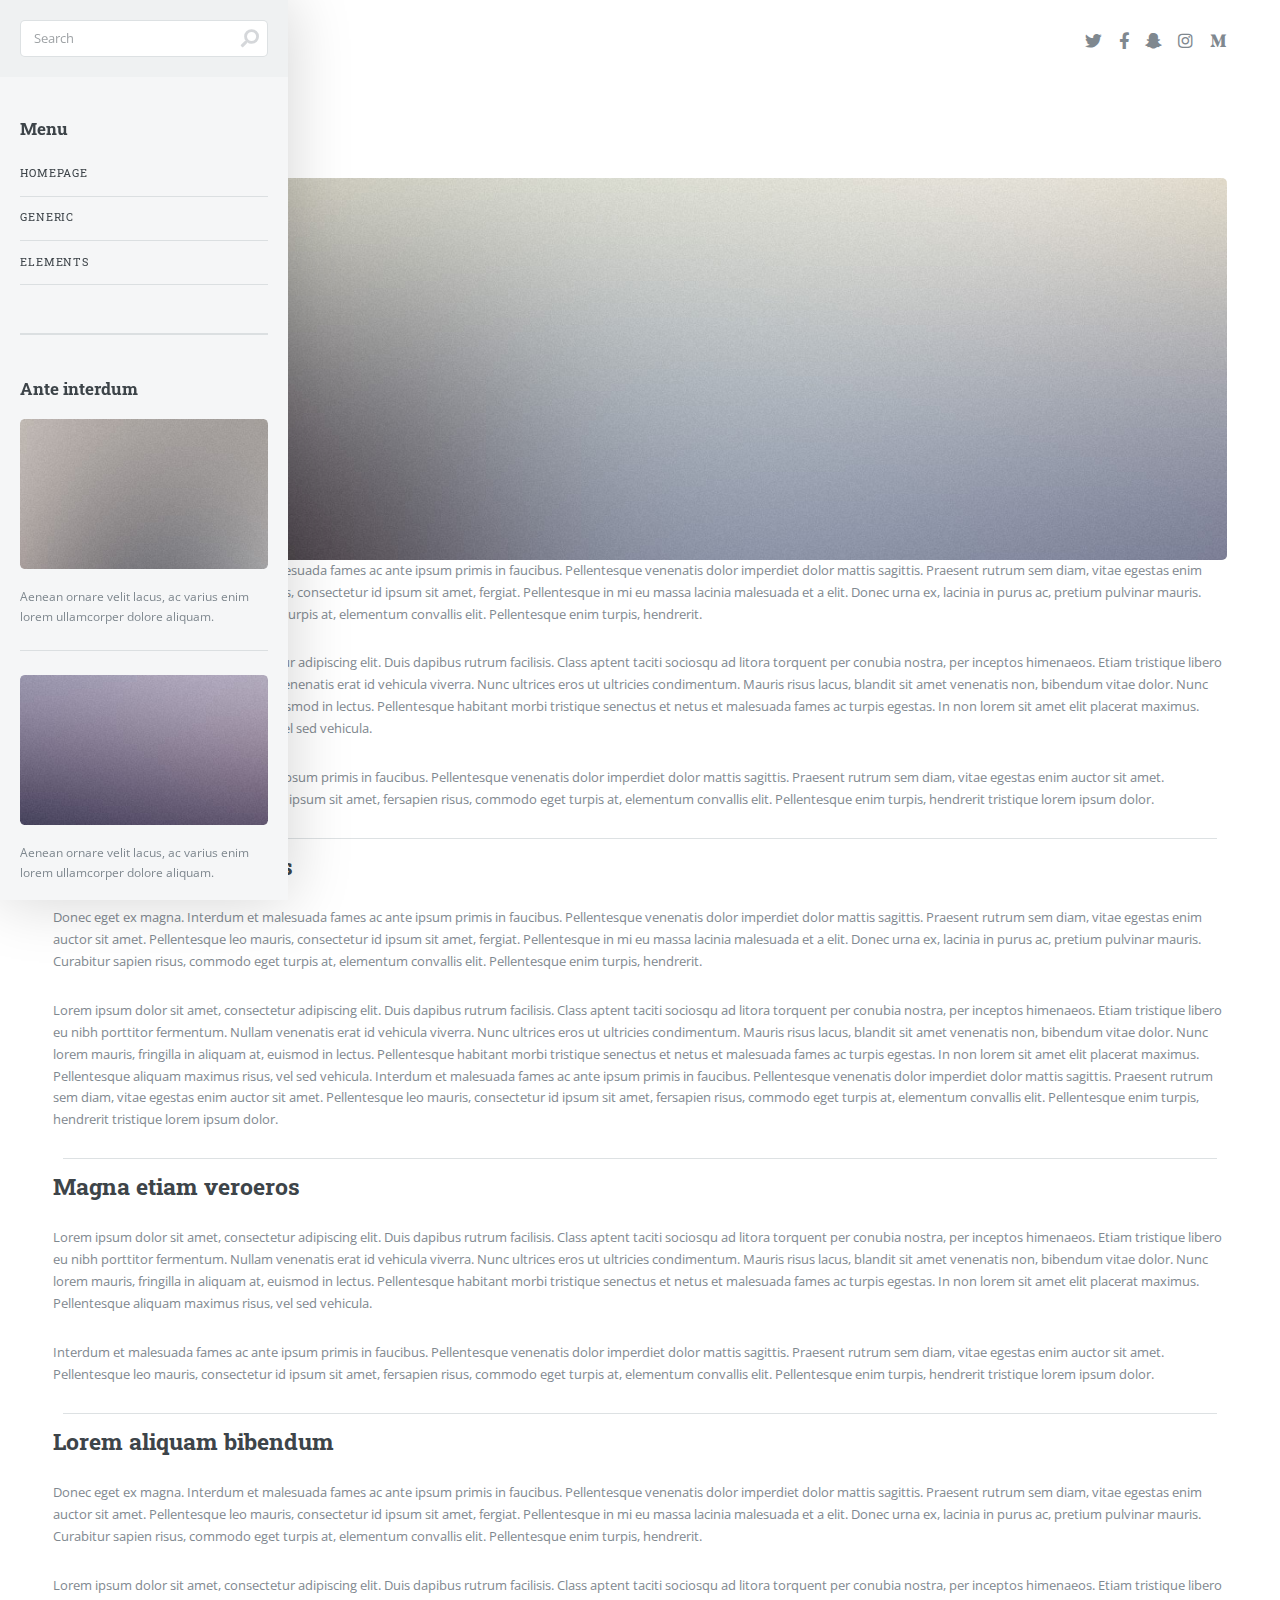
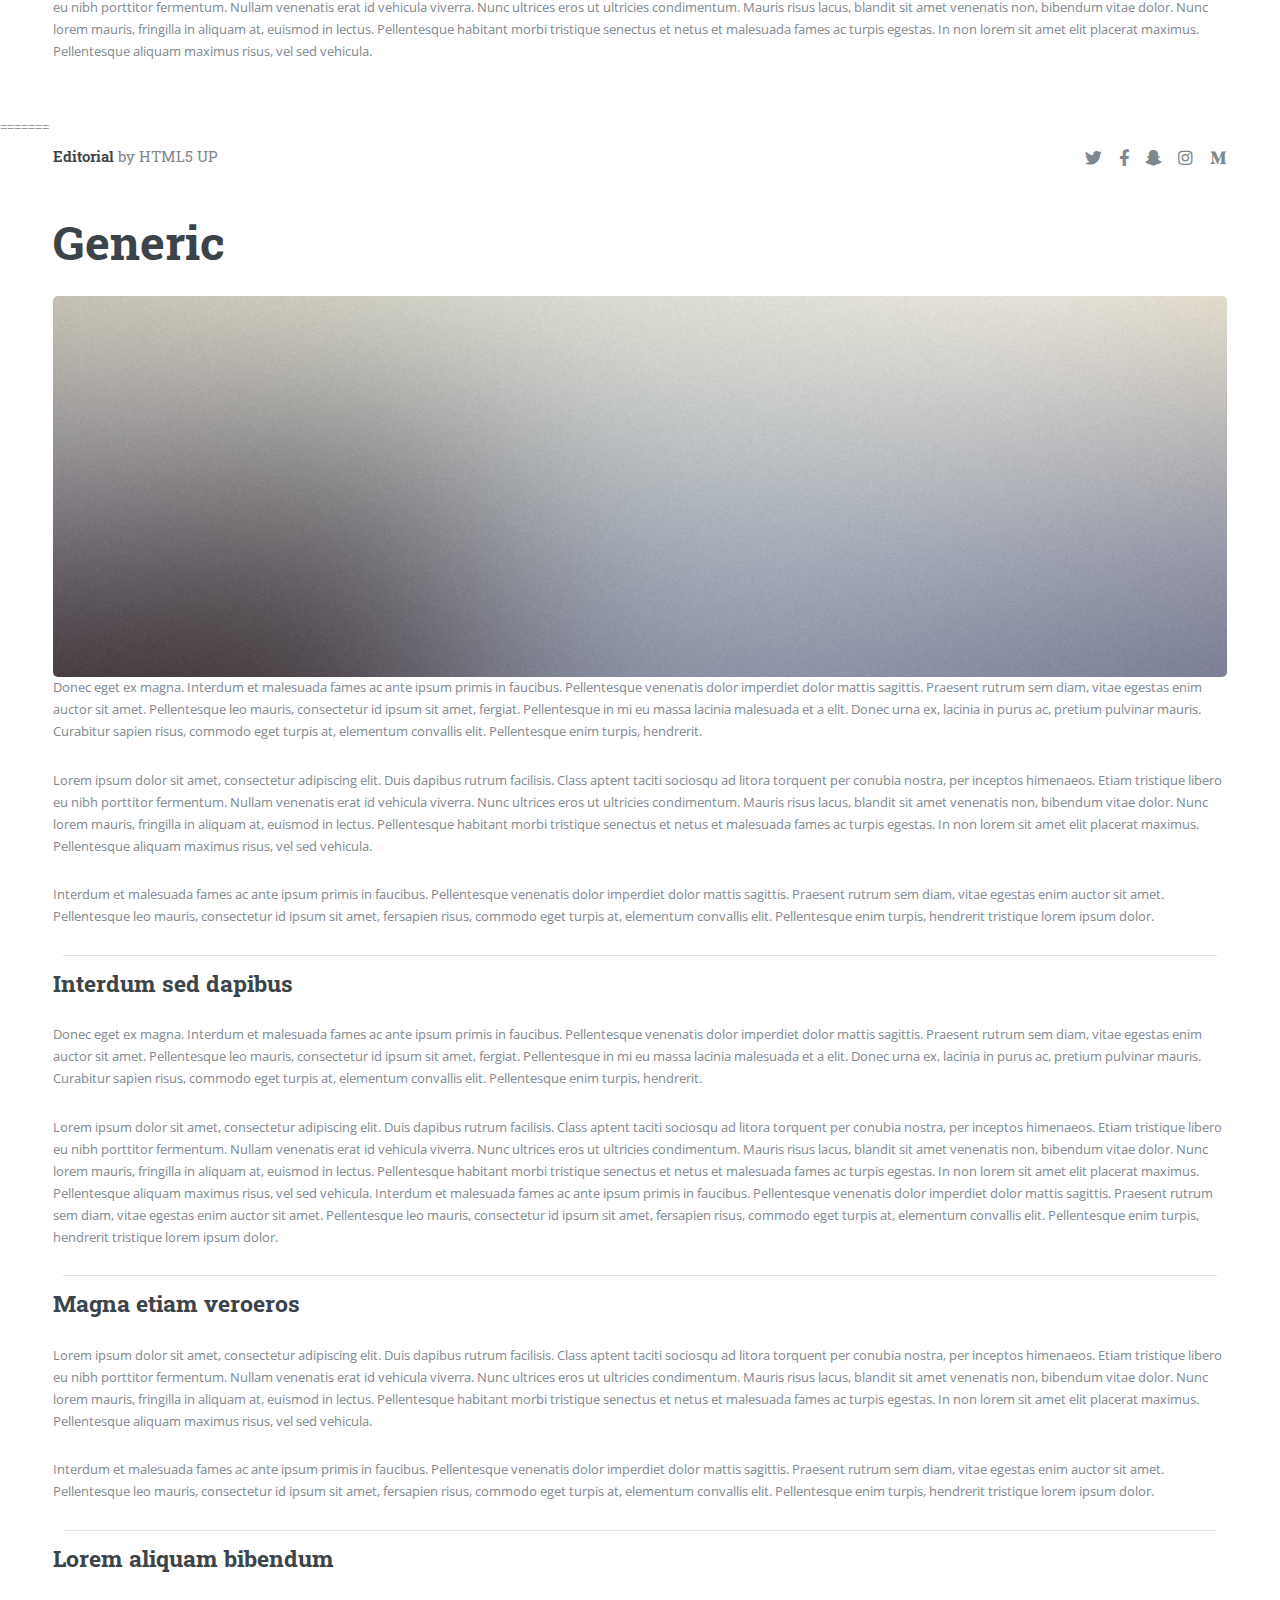
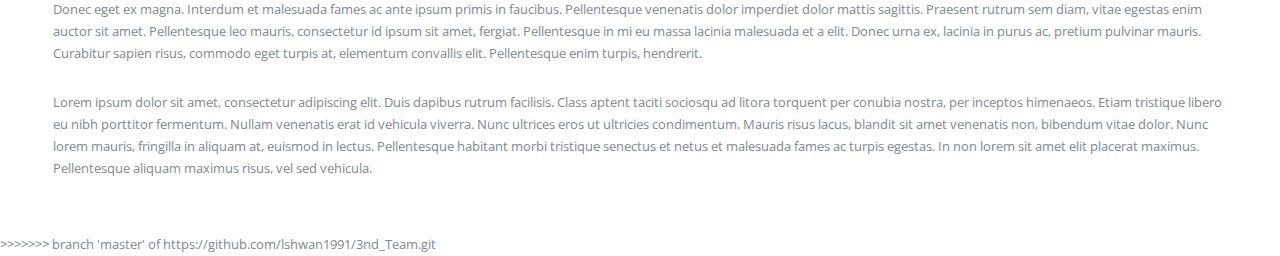
<file: 3nd_Project/WebContent/generic.html>
<<<<<<< HEAD
<!DOCTYPE HTML>
<!--
	Editorial by HTML5 UP
	html5up.net | @ajlkn
	Free for personal and commercial use under the CCA 3.0 license (html5up.net/license)
-->
<html>
	<head>
		<title>Generic - Editorial by HTML5 UP</title>
		<meta charset="utf-8" />
		<meta name="viewport" content="width=device-width, initial-scale=1, user-scalable=no" />
		<link rel="stylesheet" href="assets/css/main.css" />
	</head>
	<body class="is-preload">

		<!-- Wrapper -->
			<div id="wrapper">

				<!-- Main -->
					<div id="main">
						<div class="inner">

							<!-- Header -->
								<header id="header">
									<a href="index.html" class="logo"><strong>Editorial</strong> by HTML5 UP</a>
									<ul class="icons">
										<li><a href="#" class="icon brands fa-twitter"><span class="label">Twitter</span></a></li>
										<li><a href="#" class="icon brands fa-facebook-f"><span class="label">Facebook</span></a></li>
										<li><a href="#" class="icon brands fa-snapchat-ghost"><span class="label">Snapchat</span></a></li>
										<li><a href="#" class="icon brands fa-instagram"><span class="label">Instagram</span></a></li>
										<li><a href="#" class="icon brands fa-medium-m"><span class="label">Medium</span></a></li>
									</ul>
								</header>

							<!-- Content -->
								<section>
									<header class="main">
										<h1>Generic</h1>
									</header>

									<span class="image main"><img src="images/pic11.jpg" alt="" /></span>

									<p>Donec eget ex magna. Interdum et malesuada fames ac ante ipsum primis in faucibus. Pellentesque venenatis dolor imperdiet dolor mattis sagittis. Praesent rutrum sem diam, vitae egestas enim auctor sit amet. Pellentesque leo mauris, consectetur id ipsum sit amet, fergiat. Pellentesque in mi eu massa lacinia malesuada et a elit. Donec urna ex, lacinia in purus ac, pretium pulvinar mauris. Curabitur sapien risus, commodo eget turpis at, elementum convallis elit. Pellentesque enim turpis, hendrerit.</p>
									<p>Lorem ipsum dolor sit amet, consectetur adipiscing elit. Duis dapibus rutrum facilisis. Class aptent taciti sociosqu ad litora torquent per conubia nostra, per inceptos himenaeos. Etiam tristique libero eu nibh porttitor fermentum. Nullam venenatis erat id vehicula viverra. Nunc ultrices eros ut ultricies condimentum. Mauris risus lacus, blandit sit amet venenatis non, bibendum vitae dolor. Nunc lorem mauris, fringilla in aliquam at, euismod in lectus. Pellentesque habitant morbi tristique senectus et netus et malesuada fames ac turpis egestas. In non lorem sit amet elit placerat maximus. Pellentesque aliquam maximus risus, vel sed vehicula.</p>
									<p>Interdum et malesuada fames ac ante ipsum primis in faucibus. Pellentesque venenatis dolor imperdiet dolor mattis sagittis. Praesent rutrum sem diam, vitae egestas enim auctor sit amet. Pellentesque leo mauris, consectetur id ipsum sit amet, fersapien risus, commodo eget turpis at, elementum convallis elit. Pellentesque enim turpis, hendrerit tristique lorem ipsum dolor.</p>

									<hr class="major" />

									<h2>Interdum sed dapibus</h2>
									<p>Donec eget ex magna. Interdum et malesuada fames ac ante ipsum primis in faucibus. Pellentesque venenatis dolor imperdiet dolor mattis sagittis. Praesent rutrum sem diam, vitae egestas enim auctor sit amet. Pellentesque leo mauris, consectetur id ipsum sit amet, fergiat. Pellentesque in mi eu massa lacinia malesuada et a elit. Donec urna ex, lacinia in purus ac, pretium pulvinar mauris. Curabitur sapien risus, commodo eget turpis at, elementum convallis elit. Pellentesque enim turpis, hendrerit.</p>
									<p>Lorem ipsum dolor sit amet, consectetur adipiscing elit. Duis dapibus rutrum facilisis. Class aptent taciti sociosqu ad litora torquent per conubia nostra, per inceptos himenaeos. Etiam tristique libero eu nibh porttitor fermentum. Nullam venenatis erat id vehicula viverra. Nunc ultrices eros ut ultricies condimentum. Mauris risus lacus, blandit sit amet venenatis non, bibendum vitae dolor. Nunc lorem mauris, fringilla in aliquam at, euismod in lectus. Pellentesque habitant morbi tristique senectus et netus et malesuada fames ac turpis egestas. In non lorem sit amet elit placerat maximus. Pellentesque aliquam maximus risus, vel sed vehicula. Interdum et malesuada fames ac ante ipsum primis in faucibus. Pellentesque venenatis dolor imperdiet dolor mattis sagittis. Praesent rutrum sem diam, vitae egestas enim auctor sit amet. Pellentesque leo mauris, consectetur id ipsum sit amet, fersapien risus, commodo eget turpis at, elementum convallis elit. Pellentesque enim turpis, hendrerit tristique lorem ipsum dolor.</p>

									<hr class="major" />

									<h2>Magna etiam veroeros</h2>
									<p>Lorem ipsum dolor sit amet, consectetur adipiscing elit. Duis dapibus rutrum facilisis. Class aptent taciti sociosqu ad litora torquent per conubia nostra, per inceptos himenaeos. Etiam tristique libero eu nibh porttitor fermentum. Nullam venenatis erat id vehicula viverra. Nunc ultrices eros ut ultricies condimentum. Mauris risus lacus, blandit sit amet venenatis non, bibendum vitae dolor. Nunc lorem mauris, fringilla in aliquam at, euismod in lectus. Pellentesque habitant morbi tristique senectus et netus et malesuada fames ac turpis egestas. In non lorem sit amet elit placerat maximus. Pellentesque aliquam maximus risus, vel sed vehicula.</p>
									<p>Interdum et malesuada fames ac ante ipsum primis in faucibus. Pellentesque venenatis dolor imperdiet dolor mattis sagittis. Praesent rutrum sem diam, vitae egestas enim auctor sit amet. Pellentesque leo mauris, consectetur id ipsum sit amet, fersapien risus, commodo eget turpis at, elementum convallis elit. Pellentesque enim turpis, hendrerit tristique lorem ipsum dolor.</p>

									<hr class="major" />

									<h2>Lorem aliquam bibendum</h2>
									<p>Donec eget ex magna. Interdum et malesuada fames ac ante ipsum primis in faucibus. Pellentesque venenatis dolor imperdiet dolor mattis sagittis. Praesent rutrum sem diam, vitae egestas enim auctor sit amet. Pellentesque leo mauris, consectetur id ipsum sit amet, fergiat. Pellentesque in mi eu massa lacinia malesuada et a elit. Donec urna ex, lacinia in purus ac, pretium pulvinar mauris. Curabitur sapien risus, commodo eget turpis at, elementum convallis elit. Pellentesque enim turpis, hendrerit.</p>
									<p>Lorem ipsum dolor sit amet, consectetur adipiscing elit. Duis dapibus rutrum facilisis. Class aptent taciti sociosqu ad litora torquent per conubia nostra, per inceptos himenaeos. Etiam tristique libero eu nibh porttitor fermentum. Nullam venenatis erat id vehicula viverra. Nunc ultrices eros ut ultricies condimentum. Mauris risus lacus, blandit sit amet venenatis non, bibendum vitae dolor. Nunc lorem mauris, fringilla in aliquam at, euismod in lectus. Pellentesque habitant morbi tristique senectus et netus et malesuada fames ac turpis egestas. In non lorem sit amet elit placerat maximus. Pellentesque aliquam maximus risus, vel sed vehicula.</p>

								</section>

						</div>
					</div>

				<!-- Sidebar -->
					<div id="sidebar">
						<div class="inner">

							<!-- Search -->
								<section id="search" class="alt">
									<form method="post" action="#">
										<input type="text" name="query" id="query" placeholder="Search" />
									</form>
								</section>

							<!-- Menu -->
								<nav id="menu">
									<header class="major">
										<h2>Menu</h2>
									</header>
									<ul>
										<li><a href="index.html">Homepage</a></li>
										<li><a href="generic.html">Generic</a></li>
										<li><a href="elements.html">Elements</a></li>
										<li>
											<!--  <span class="opener">Submenu</span>
											<ul>
												<li><a href="#">Lorem Dolor</a></li>
												<li><a href="#">Ipsum Adipiscing</a></li>
												<li><a href="#">Tempus Magna</a></li>
												<li><a href="#">Feugiat Veroeros</a></li>
											</ul>
										</li>
										<li><a href="#">Etiam Dolore</a></li>
										<li><a href="#">Adipiscing</a></li>
										<li>
											<span class="opener">Another Submenu</span>
											<ul>
												<li><a href="#">Lorem Dolor</a></li>
												<li><a href="#">Ipsum Adipiscing</a></li>
												<li><a href="#">Tempus Magna</a></li>
												<li><a href="#">Feugiat Veroeros</a></li>
											</ul>
										</li>
										<li><a href="#">Maximus Erat</a></li>
										<li><a href="#">Sapien Mauris</a></li>
										<li><a href="#">Amet Lacinia</a></li>
									</ul> -->
								</nav>

							<!-- Section -->
								<section>
									<header class="major">
										<h2>Ante interdum</h2>
									</header>
									<div class="mini-posts">
										<article>
											<a href="#" class="image"><img src="images/pic07.jpg" alt="" /></a>
											<p>Aenean ornare velit lacus, ac varius enim lorem ullamcorper dolore aliquam.</p>
										</article>
										<article>
											<a href="#" class="image"><img src="images/pic08.jpg" alt="" /></a>
											<p>Aenean ornare velit lacus, ac varius enim lorem ullamcorper dolore aliquam.</p>
										</article>
										<article>
											<a href="#" class="image"><img src="images/pic09.jpg" alt="" /></a>
											<p>Aenean ornare velit lacus, ac varius enim lorem ullamcorper dolore aliquam.</p>
										</article>
									</div>
									<ul class="actions">
										<li><a href="#" class="button">More</a></li>
									</ul>
								</section>

							<!-- Section -->
								<section>
									<header class="major">
										<h2>Get in touch</h2>
									</header>
									<p>Sed varius enim lorem ullamcorper dolore aliquam aenean ornare velit lacus, ac varius enim lorem ullamcorper dolore. Proin sed aliquam facilisis ante interdum. Sed nulla amet lorem feugiat tempus aliquam.</p>
									<ul class="contact">
										<li class="icon solid fa-envelope"><a href="#">information@untitled.tld</a></li>
										<li class="icon solid fa-phone">(000) 000-0000</li>
										<li class="icon solid fa-home">1234 Somewhere Road #8254<br />
										Nashville, TN 00000-0000</li>
									</ul>
								</section>

							<!-- Footer -->
								<footer id="footer">
									<p class="copyright">&copy; Untitled. All rights reserved. Demo Images: <a href="https://unsplash.com">Unsplash</a>. Design: <a href="https://html5up.net">HTML5 UP</a>.</p>
								</footer>

						</div>
					</div>

			</div>

		<!-- Scripts -->
			<script src="assets/js/jquery.min.js"></script>
			<script src="assets/js/browser.min.js"></script>
			<script src="assets/js/breakpoints.min.js"></script>
			<script src="assets/js/util.js"></script>
			<script src="assets/js/main.js"></script>

	</body>
=======
<!DOCTYPE HTML>
<!--
	Editorial by HTML5 UP
	html5up.net | @ajlkn
	Free for personal and commercial use under the CCA 3.0 license (html5up.net/license)
-->
<html>
	<head>
		<title>Generic - Editorial by HTML5 UP</title>
		<meta charset="utf-8" />
		<meta name="viewport" content="width=device-width, initial-scale=1, user-scalable=no" />
		<link rel="stylesheet" href="assets/css/main.css" />
	</head>
	<body class="is-preload">

		<!-- Wrapper -->
			<div id="wrapper">

				<!-- Main -->
					<div id="main">
						<div class="inner">

							<!-- Header -->
								<header id="header">
									<a href="index.html" class="logo"><strong>Editorial</strong> by HTML5 UP</a>
									<ul class="icons">
										<li><a href="#" class="icon brands fa-twitter"><span class="label">Twitter</span></a></li>
										<li><a href="#" class="icon brands fa-facebook-f"><span class="label">Facebook</span></a></li>
										<li><a href="#" class="icon brands fa-snapchat-ghost"><span class="label">Snapchat</span></a></li>
										<li><a href="#" class="icon brands fa-instagram"><span class="label">Instagram</span></a></li>
										<li><a href="#" class="icon brands fa-medium-m"><span class="label">Medium</span></a></li>
									</ul>
								</header>

							<!-- Content -->
								<section>
									<header class="main">
										<h1>Generic</h1>
									</header>

									<span class="image main"><img src="images/pic11.jpg" alt="" /></span>

									<p>Donec eget ex magna. Interdum et malesuada fames ac ante ipsum primis in faucibus. Pellentesque venenatis dolor imperdiet dolor mattis sagittis. Praesent rutrum sem diam, vitae egestas enim auctor sit amet. Pellentesque leo mauris, consectetur id ipsum sit amet, fergiat. Pellentesque in mi eu massa lacinia malesuada et a elit. Donec urna ex, lacinia in purus ac, pretium pulvinar mauris. Curabitur sapien risus, commodo eget turpis at, elementum convallis elit. Pellentesque enim turpis, hendrerit.</p>
									<p>Lorem ipsum dolor sit amet, consectetur adipiscing elit. Duis dapibus rutrum facilisis. Class aptent taciti sociosqu ad litora torquent per conubia nostra, per inceptos himenaeos. Etiam tristique libero eu nibh porttitor fermentum. Nullam venenatis erat id vehicula viverra. Nunc ultrices eros ut ultricies condimentum. Mauris risus lacus, blandit sit amet venenatis non, bibendum vitae dolor. Nunc lorem mauris, fringilla in aliquam at, euismod in lectus. Pellentesque habitant morbi tristique senectus et netus et malesuada fames ac turpis egestas. In non lorem sit amet elit placerat maximus. Pellentesque aliquam maximus risus, vel sed vehicula.</p>
									<p>Interdum et malesuada fames ac ante ipsum primis in faucibus. Pellentesque venenatis dolor imperdiet dolor mattis sagittis. Praesent rutrum sem diam, vitae egestas enim auctor sit amet. Pellentesque leo mauris, consectetur id ipsum sit amet, fersapien risus, commodo eget turpis at, elementum convallis elit. Pellentesque enim turpis, hendrerit tristique lorem ipsum dolor.</p>

									<hr class="major" />

									<h2>Interdum sed dapibus</h2>
									<p>Donec eget ex magna. Interdum et malesuada fames ac ante ipsum primis in faucibus. Pellentesque venenatis dolor imperdiet dolor mattis sagittis. Praesent rutrum sem diam, vitae egestas enim auctor sit amet. Pellentesque leo mauris, consectetur id ipsum sit amet, fergiat. Pellentesque in mi eu massa lacinia malesuada et a elit. Donec urna ex, lacinia in purus ac, pretium pulvinar mauris. Curabitur sapien risus, commodo eget turpis at, elementum convallis elit. Pellentesque enim turpis, hendrerit.</p>
									<p>Lorem ipsum dolor sit amet, consectetur adipiscing elit. Duis dapibus rutrum facilisis. Class aptent taciti sociosqu ad litora torquent per conubia nostra, per inceptos himenaeos. Etiam tristique libero eu nibh porttitor fermentum. Nullam venenatis erat id vehicula viverra. Nunc ultrices eros ut ultricies condimentum. Mauris risus lacus, blandit sit amet venenatis non, bibendum vitae dolor. Nunc lorem mauris, fringilla in aliquam at, euismod in lectus. Pellentesque habitant morbi tristique senectus et netus et malesuada fames ac turpis egestas. In non lorem sit amet elit placerat maximus. Pellentesque aliquam maximus risus, vel sed vehicula. Interdum et malesuada fames ac ante ipsum primis in faucibus. Pellentesque venenatis dolor imperdiet dolor mattis sagittis. Praesent rutrum sem diam, vitae egestas enim auctor sit amet. Pellentesque leo mauris, consectetur id ipsum sit amet, fersapien risus, commodo eget turpis at, elementum convallis elit. Pellentesque enim turpis, hendrerit tristique lorem ipsum dolor.</p>

									<hr class="major" />

									<h2>Magna etiam veroeros</h2>
									<p>Lorem ipsum dolor sit amet, consectetur adipiscing elit. Duis dapibus rutrum facilisis. Class aptent taciti sociosqu ad litora torquent per conubia nostra, per inceptos himenaeos. Etiam tristique libero eu nibh porttitor fermentum. Nullam venenatis erat id vehicula viverra. Nunc ultrices eros ut ultricies condimentum. Mauris risus lacus, blandit sit amet venenatis non, bibendum vitae dolor. Nunc lorem mauris, fringilla in aliquam at, euismod in lectus. Pellentesque habitant morbi tristique senectus et netus et malesuada fames ac turpis egestas. In non lorem sit amet elit placerat maximus. Pellentesque aliquam maximus risus, vel sed vehicula.</p>
									<p>Interdum et malesuada fames ac ante ipsum primis in faucibus. Pellentesque venenatis dolor imperdiet dolor mattis sagittis. Praesent rutrum sem diam, vitae egestas enim auctor sit amet. Pellentesque leo mauris, consectetur id ipsum sit amet, fersapien risus, commodo eget turpis at, elementum convallis elit. Pellentesque enim turpis, hendrerit tristique lorem ipsum dolor.</p>

									<hr class="major" />

									<h2>Lorem aliquam bibendum</h2>
									<p>Donec eget ex magna. Interdum et malesuada fames ac ante ipsum primis in faucibus. Pellentesque venenatis dolor imperdiet dolor mattis sagittis. Praesent rutrum sem diam, vitae egestas enim auctor sit amet. Pellentesque leo mauris, consectetur id ipsum sit amet, fergiat. Pellentesque in mi eu massa lacinia malesuada et a elit. Donec urna ex, lacinia in purus ac, pretium pulvinar mauris. Curabitur sapien risus, commodo eget turpis at, elementum convallis elit. Pellentesque enim turpis, hendrerit.</p>
									<p>Lorem ipsum dolor sit amet, consectetur adipiscing elit. Duis dapibus rutrum facilisis. Class aptent taciti sociosqu ad litora torquent per conubia nostra, per inceptos himenaeos. Etiam tristique libero eu nibh porttitor fermentum. Nullam venenatis erat id vehicula viverra. Nunc ultrices eros ut ultricies condimentum. Mauris risus lacus, blandit sit amet venenatis non, bibendum vitae dolor. Nunc lorem mauris, fringilla in aliquam at, euismod in lectus. Pellentesque habitant morbi tristique senectus et netus et malesuada fames ac turpis egestas. In non lorem sit amet elit placerat maximus. Pellentesque aliquam maximus risus, vel sed vehicula.</p>

								</section>

						</div>
					</div>

				<!-- Sidebar -->
					<div id="sidebar">
						<div class="inner">

							<!-- Search -->
								<section id="search" class="alt">
									<form method="post" action="#">
										<input type="text" name="query" id="query" placeholder="Search" />
									</form>
								</section>

							<!-- Menu -->
								<nav id="menu">
									<header class="major">
										<h2>Menu</h2>
									</header>
									<ul>
										<li><a href="index.html">Homepage</a></li>
										<li><a href="generic.html">Generic</a></li>
										<li><a href="elements.html">Elements</a></li>
										<li>
											<!--  <span class="opener">Submenu</span>
											<ul>
												<li><a href="#">Lorem Dolor</a></li>
												<li><a href="#">Ipsum Adipiscing</a></li>
												<li><a href="#">Tempus Magna</a></li>
												<li><a href="#">Feugiat Veroeros</a></li>
											</ul>
										</li>
										<li><a href="#">Etiam Dolore</a></li>
										<li><a href="#">Adipiscing</a></li>
										<li>
											<span class="opener">Another Submenu</span>
											<ul>
												<li><a href="#">Lorem Dolor</a></li>
												<li><a href="#">Ipsum Adipiscing</a></li>
												<li><a href="#">Tempus Magna</a></li>
												<li><a href="#">Feugiat Veroeros</a></li>
											</ul>
										</li>
										<li><a href="#">Maximus Erat</a></li>
										<li><a href="#">Sapien Mauris</a></li>
										<li><a href="#">Amet Lacinia</a></li>
									</ul> -->
								</nav>

							<!-- Section -->
								<section>
									<header class="major">
										<h2>Ante interdum</h2>
									</header>
									<div class="mini-posts">
										<article>
											<a href="#" class="image"><img src="images/pic07.jpg" alt="" /></a>
											<p>Aenean ornare velit lacus, ac varius enim lorem ullamcorper dolore aliquam.</p>
										</article>
										<article>
											<a href="#" class="image"><img src="images/pic08.jpg" alt="" /></a>
											<p>Aenean ornare velit lacus, ac varius enim lorem ullamcorper dolore aliquam.</p>
										</article>
										<article>
											<a href="#" class="image"><img src="images/pic09.jpg" alt="" /></a>
											<p>Aenean ornare velit lacus, ac varius enim lorem ullamcorper dolore aliquam.</p>
										</article>
									</div>
									<ul class="actions">
										<li><a href="#" class="button">More</a></li>
									</ul>
								</section>

							<!-- Section -->
								<section>
									<header class="major">
										<h2>Get in touch</h2>
									</header>
									<p>Sed varius enim lorem ullamcorper dolore aliquam aenean ornare velit lacus, ac varius enim lorem ullamcorper dolore. Proin sed aliquam facilisis ante interdum. Sed nulla amet lorem feugiat tempus aliquam.</p>
									<ul class="contact">
										<li class="icon solid fa-envelope"><a href="#">information@untitled.tld</a></li>
										<li class="icon solid fa-phone">(000) 000-0000</li>
										<li class="icon solid fa-home">1234 Somewhere Road #8254<br />
										Nashville, TN 00000-0000</li>
									</ul>
								</section>

							<!-- Footer -->
								<footer id="footer">
									<p class="copyright">&copy; Untitled. All rights reserved. Demo Images: <a href="https://unsplash.com">Unsplash</a>. Design: <a href="https://html5up.net">HTML5 UP</a>.</p>
								</footer>

						</div>
					</div>

			</div>

		<!-- Scripts -->
			<script src="assets/js/jquery.min.js"></script>
			<script src="assets/js/browser.min.js"></script>
			<script src="assets/js/breakpoints.min.js"></script>
			<script src="assets/js/util.js"></script>
			<script src="assets/js/main.js"></script>

	</body>
>>>>>>> branch 'master' of https://github.com/lshwan1991/3nd_Team.git
</html>
</file>
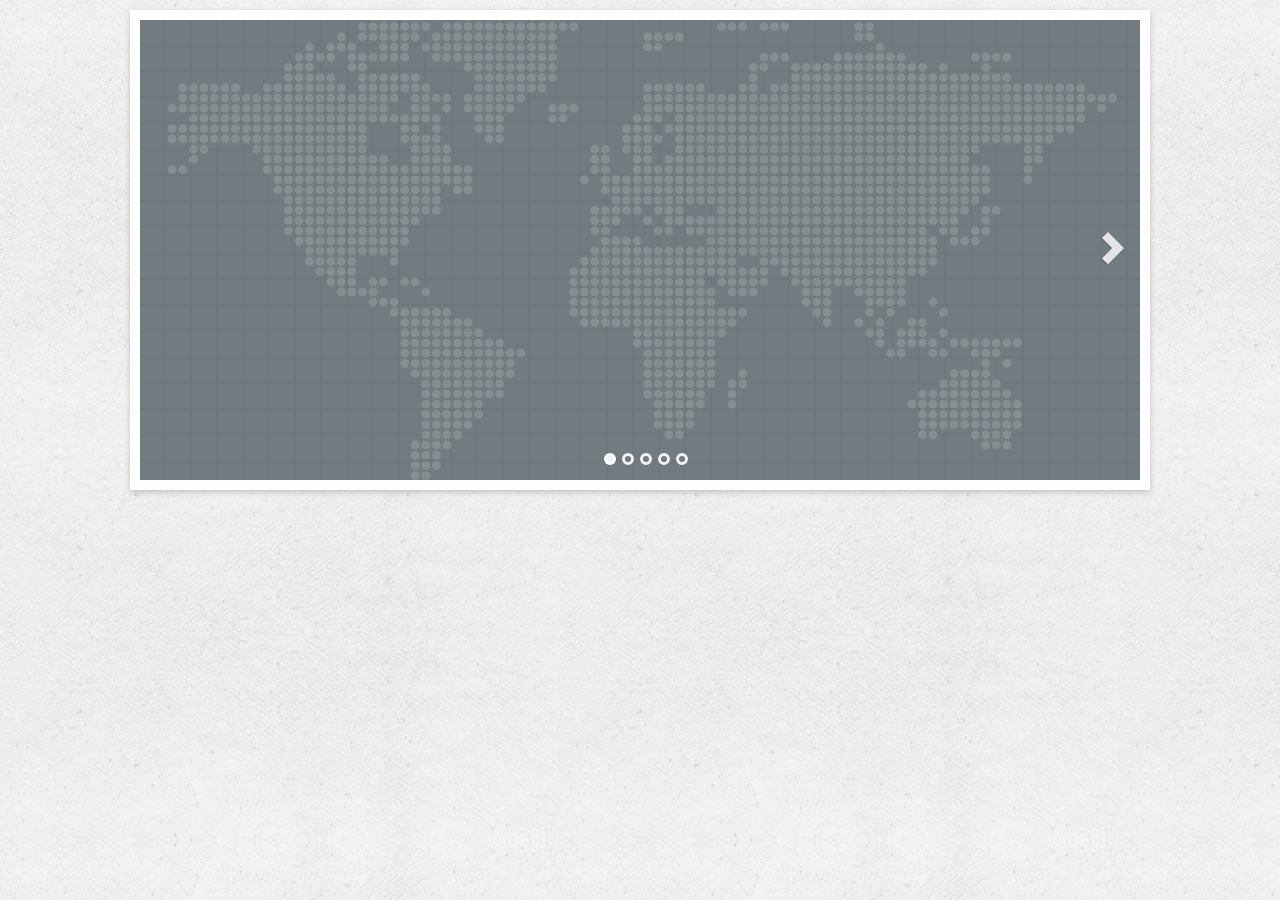
<file: 3nd_Project/WebContent/CSS3FluidParallaxSlideshow/Scroll.html>
<!DOCTYPE html>
<html lang="en">
    <head>
		<meta charset="UTF-8" />
        <meta http-equiv="X-UA-Compatible" content="IE=edge,chrome=1"> 
        <title>Fluid CSS3 Slideshow with Parallax Effect</title>
        <meta name="viewport" content="width=device-width, initial-scale=1.0"> 
        <meta name="description" content="Fluid CSS3 Slideshow with Parallax Effect" />
        <meta name="keywords" content="fluid, css3, css-only, slideshow, responsive, parallax, sibling, pseudo-class, transitions" />
        <meta name="author" content="Codrops" />
        <link rel="shortcut icon" href="../favicon.ico"> 
        <link rel="stylesheet" type="text/css" href="css/demo.css" />
        <link rel="stylesheet" type="text/css" href="css/style.css" />
		<script type="text/javascript" src="js/modernizr.custom.04022.js"></script>
		<link href='http://fonts.googleapis.com/css?family=Open+Sans+Condensed:700,300,300italic' rel='stylesheet' type='text/css'>
    </head>
    <body>
        <div class="container">
		
			<!-- Codrops top bar -->
            <!-- <div class="codrops-top">
                <a href="http://tympanus.net/Development/AudioSlideshow/">
                    <strong>&laquo; Previous Demo: </strong>Audio Slideshow with jPlayer
                </a>
                <span class="right">
					<a href="http://wegraphics.net/downloads/free-vector-infographic-kit/">Infographic Elements from WeGraphics</a>
					<a href="http://5milli.deviantart.com/art/Global-Map-Vector-100880703">Global Map Vector from 5Milli</a>
                    <a href="http://tympanus.net/codrops/2012/04/30/fluid-css3-slideshow-with-parallax-effect/">
                        <strong>Back to the Codrops Article</strong>
                    </a>
                </span> -->
                <div class="clr"></div>
            </div><!--/ Codrops top bar -->
			
			<div class="sp-slideshow">
			
				<input id="button-1" type="radio" name="radio-set" class="sp-selector-1" checked="checked" />
				<label for="button-1" class="button-label-1"></label>
				
				<input id="button-2" type="radio" name="radio-set" class="sp-selector-2" />
				<label for="button-2" class="button-label-2"></label>
				
				<input id="button-3" type="radio" name="radio-set" class="sp-selector-3" />
				<label for="button-3" class="button-label-3"></label>
				
				<input id="button-4" type="radio" name="radio-set" class="sp-selector-4" />
				<label for="button-4" class="button-label-4"></label>
				
				<input id="button-5" type="radio" name="radio-set" class="sp-selector-5" />
				<label for="button-5" class="button-label-5"></label>
				
				<label for="button-1" class="sp-arrow sp-a1"></label>
				<label for="button-2" class="sp-arrow sp-a2"></label>
				<label for="button-3" class="sp-arrow sp-a3"></label>
				<label for="button-4" class="sp-arrow sp-a4"></label>
				<label for="button-5" class="sp-arrow sp-a5"></label>
				
				<div class="sp-content">
					<div class="sp-parallax-bg"></div>
					<ul class="sp-slider clearfix">
						<!-- <li><img src="images/image1.png" alt="image01" /></li> -->
						<!-- <li><img src="images/image2.png" alt="image02" /></li>
						<li><img src="images/image3.png" alt="image03" /></li>
						<li><img src="images/image4.png" alt="image04" /></li>
						<li><img src="images/image5.png" alt="image05" /></li> -->
					</ul>
				</div><!-- sp-content -->
				
			</div><!-- sp-slideshow -->
			
			
		</div>
	</body>
</html>
</file>
<file: 3nd_Project/WebContent/Mian/TriplePanelImageSlider/css/style.css>
.fs-container {
	margin: 20px auto 50px auto;
	position: relative;
	width: 40%;
	padding: 0 15%;
	max-width: 700px;
	min-width: 220px;
	height: 500px;	
	-webkit-box-sizing: content-box;
	-moz-box-sizing: content-box;
	box-sizing: content-box;
}

.fs-container:before {
	content: '';
	position: absolute;
	bottom: -40px;
	background: transparent url(../images/shadow.png) no-repeat center center;
	height: 90px;
	width: 90%;
	left: 5%;
	opacity: 0.8;
	-webkit-background-size: 100% 100%;
	-moz-background-size: 100% 100%;
	background-size: 100% 100%;
}

.fs-wrapper {
	width: 100%;
	height: 100%;
	position: relative;
	-webkit-perspective: 1000px;
	-moz-perspective: 1000px;
	-o-perspective: 1000px;
	-ms-perspective: 1000px;
	perspective: 1000px;
}

.fs-slider{
	width: 100%;
	height: 100%;
	position: absolute;
	-webkit-transform-style: preserve-3d;
	-moz-transform-style: preserve-3d;
	-o-transform-style: preserve-3d;
	-ms-transform-style: preserve-3d;
	transform-style: preserve-3d;
	pointer-events: none;
}

.fs-block {
	margin: 0;
	position: absolute;
	width: 70%;
	height: 100%;
	left: 15%;
	pointer-events: auto;
	-webkit-transition: all 1s ease;
	-moz-transition: all 1s ease;
	-o-transition: all 1s ease;
	-ms-transition: all 1s ease;
	transition: all 1s ease;
}

.fs-block:nth-child(1) {	
	-webkit-transform-origin: top right;
	-webkit-transform: translateX(-100%) rotateY(-35deg);
	-moz-transform-origin: top right;
	-moz-transform: translateX(-100%) rotateY(-35deg);
	-o-transform-origin: top right;
	-o-transform: translateX(-100%) rotateY(-35deg);
	-ms-transform-origin: top right;
	-ms-transform: translate(-100%);
	transform-origin: top right;
	transform: translateX(-100%) rotateY(-35deg);
}
.no-touch .fs-block:nth-child(1):hover {
	-webkit-transform: translateX(-100%) rotateY(-30deg);	
	-o-transform: translateX(-100%) rotateY(-30deg);
	transform: translateX(-100%) rotateY(-30deg);
}

.fs-block:nth-child(2) {
	z-index: 100;
}

.fs-block:nth-child(3) {
	-webkit-transform-origin: top left;
	-webkit-transform: translateX(100%) rotateY(35deg);
	-moz-transform-origin: top left;
	-moz-transform: translateX(100%) rotateY(35deg);
	-o-transform-origin: top left;
	-o-transform: translateX(100%) rotateY(35deg);
	-ms-transform-origin: top left;
	-ms-transform: translate(100%);
	transform-origin: top left;
	transform: translateX(100%) rotateY(35deg);
}

.no-touch .fs-block:nth-child(3):hover {
	-webkit-transform: translateX(100%) rotateY(30deg);	
	-o-transform: translateX(100%) rotateY(30deg);
	transform: translateX(100%) rotateY(30deg);
}

.fs-block:after{
	content: '';
	position: absolute;
	width: 100%;
	height: 100%;
	z-index: 1000;
	pointer-events: none;
	-webkit-box-sizing: content-box;
	-moz-box-sizing: content-box;
	box-sizing: content-box;
	border-left: 1px solid rgba(119,119,119,1);
	border-right: 1px solid rgba(119,119,119,1);
	left: -1px;
}

/* Borders are only needed if we have the 3d look */
.no-csstransforms3d .fs-block:after {
	border: none;
}

.fs-block:nth-child(1):after {
	background: -moz-linear-gradient(left, rgba(0,0,0,0.65) 0%, rgba(0,0,0,0.2) 100%);
	background: -webkit-gradient(linear, left top, right top, color-stop(0%,rgba(0,0,0,0.65)), color-stop(100%,rgba(0,0,0,0.2)));
	background: -webkit-linear-gradient(left, rgba(0,0,0,0.65) 0%,rgba(0,0,0,0.2) 100%);
	background: -o-linear-gradient(left, rgba(0,0,0,0.65) 0%,rgba(0,0,0,0.2) 100%);
	background: -ms-linear-gradient(left, rgba(0,0,0,0.65) 0%,rgba(0,0,0,0.2) 100%);
	background: linear-gradient(to right, rgba(0,0,0,0.65) 0%,rgba(0,0,0,0.2) 100%);
}

.fs-block:nth-child(2):after {
	opacity: 0.8;
	background: -moz-linear-gradient(left, rgba(0,0,0,0.5) 0%, rgba(0,0,0,0.12) 21%, rgba(0,0,0,0.03) 31%, rgba(0,0,0,0) 50%, rgba(0,0,0,0.03) 70%, rgba(0,0,0,0.12) 81%, rgba(0,0,0,0.5) 100%);
	background: -webkit-gradient(linear, left top, right top, color-stop(0%,rgba(0,0,0,0.5)), color-stop(21%,rgba(0,0,0,0.12)), color-stop(31%,rgba(0,0,0,0.03)), color-stop(50%,rgba(0,0,0,0)), color-stop(70%,rgba(0,0,0,0.03)), color-stop(81%,rgba(0,0,0,0.12)), color-stop(100%,rgba(0,0,0,0.5)));
	background: -webkit-linear-gradient(left, rgba(0,0,0,0.5) 0%,rgba(0,0,0,0.12) 21%,rgba(0,0,0,0.03) 31%,rgba(0,0,0,0) 50%,rgba(0,0,0,0.03) 70%,rgba(0,0,0,0.12) 81%,rgba(0,0,0,0.5) 100%);
	background: -o-linear-gradient(left, rgba(0,0,0,0.5) 0%,rgba(0,0,0,0.12) 21%,rgba(0,0,0,0.03) 31%,rgba(0,0,0,0) 50%,rgba(0,0,0,0.03) 70%,rgba(0,0,0,0.12) 81%,rgba(0,0,0,0.5) 100%);
	background: -ms-linear-gradient(left, rgba(0,0,0,0.5) 0%,rgba(0,0,0,0.12) 21%,rgba(0,0,0,0.03) 31%,rgba(0,0,0,0) 50%,rgba(0,0,0,0.03) 70%,rgba(0,0,0,0.12) 81%,rgba(0,0,0,0.5) 100%);
	background: linear-gradient(to right, rgba(0,0,0,0.5) 0%,rgba(0,0,0,0.12) 21%,rgba(0,0,0,0.03) 31%,rgba(0,0,0,0) 50%,rgba(0,0,0,0.03) 70%,rgba(0,0,0,0.12) 81%,rgba(0,0,0,0.5) 100%);
}

.fs-block:nth-child(3):after {
	background: -moz-linear-gradient(left, rgba(0,0,0,0.2) 0%, rgba(0,0,0,0.65) 100%);
	background: -webkit-gradient(linear, left top, right top, color-stop(0%,rgba(0,0,0,0.2)), color-stop(100%,rgba(0,0,0,0.65)));
	background: -webkit-linear-gradient(left, rgba(0,0,0,0.2) 0%,rgba(0,0,0,0.65) 100%);
	background: -o-linear-gradient(left, rgba(0,0,0,0.2) 0%,rgba(0,0,0,0.65) 100%);
	background: -ms-linear-gradient(left, rgba(0,0,0,0.2) 0%,rgba(0,0,0,0.65) 100%);
	background: linear-gradient(to right, rgba(0,0,0,0.2) 0%,rgba(0,0,0,0.65) 100%);
}

.fs-block figure {
	width: 100%;
	height: 100%;
	margin: 0;
	position: absolute;
	top: 0;
	left: 0;
	overflow: hidden;
	z-index: 1;
}

.fs-block figure:first-child{
	z-index: 10;
}

.fs-block figure img {
	position: absolute;
	top: 0;
	left: 0;
	display: block;
}

.fs-block figcaption {
	padding: 0 20px;
	margin: 0;
	position: absolute;
	width: 100%;
	top: 25%;
	background: rgba(0,0,0,0.4);
	overflow: hidden;
	height: 0%;
	opacity: 0;
	text-align: center;
	-webkit-transition: all 700ms cubic-bezier(0, 0, .15, 1);
	-moz-transition: all 700ms cubic-bezier(0, 0, .15, 1);
	-o-transition: all 700ms cubic-bezier(0, 0, .15, 1);
	-ms-transition: all 700ms cubic-bezier(0, 0, .15, 1);
	transition: all 700ms cubic-bezier(0, 0, .15, 1);
}

.fs-block figcaption.fs-transition {
	height: 35%;
	opacity: 1;
}

.fs-block figcaption h3 {
	font-size: 40px;
	line-height: 40px;
	margin: 0;
	padding: 20px 0;
	color: #fff;
	text-shadow: 1px 1px 1px rgba(0,0,0,0.3);
	font-family: 'Prata', serif;
	font-weight: normal;
}

.fs-block figcaption p {
	color: #fff;
	padding: 20px 0;
	margin: 0;
	text-shadow: 1px 1px 1px rgba(0,0,0,0.2);
	border-top: 1px solid rgba(255,255,255,0.2);
	box-shadow: 0 -1px 0 rgba(0,0,0,0.3);
}

.fs-navigation {
	position: absolute;
	z-index: 2000;
	bottom: 10px;
	right: 15%;
	margin-right: 15px;
	-webkit-touch-callout: none;
	-webkit-user-select: none;
	-khtml-user-select: none;
	-moz-user-select: none;
	-ms-user-select: none;
	user-select: none;
}

.fs-navigation span {
	float: left;
	width: 26px;
	height: 26px;
	border-radius: 4px;
	text-indent: -90000px;
	cursor: pointer;
	opacity: 0.6;
	margin-right: 3px;
	background: rgba(0,0,0,0.4) url(../images/arrow.png) no-repeat 50% 50%;
	-webkit-transition: all 0.3s linear;
	-moz-transition: all 0.3s linear;
	-o-transition: all 0.3s linear;
	-ms-transition: all 0.3s linear;
	transition: all 0.3s linear;
	pointer-events: auto;
}

.fs-navigation span:nth-child(2) {
	-webkit-transform: rotate(180deg);
	-moz-transform: rotate(180deg);
	-o-transform: rotate(180deg);
	-ms-transform: rotate(180deg);
	transform: rotate(180deg);
}

.fs-navigation span:hover{
	opacity: 1;
}

/* Transitions */
.fs-block:nth-child(1) figure {
	-webkit-transition: width 900ms cubic-bezier(0, 0, .15, 1) 600ms;
	-moz-transition: width 900ms cubic-bezier(0, 0, .15, 1) 600ms;
	-o-transition: width 900ms cubic-bezier(0, 0, .15, 1) 600ms;
	-ms-transition: width 900ms cubic-bezier(0, 0, .15, 1) 600ms;
	transition: width 900ms cubic-bezier(0, 0, .15, 1) 600ms;
}
.fs-block:nth-child(2) figure {
	-webkit-transition: width 900ms cubic-bezier(0, 0, .15, 1) 300ms;
	-moz-transition: width 900ms cubic-bezier(0, 0, .15, 1) 300ms;
	-o-transition: width 900ms cubic-bezier(0, 0, .15, 1) 300ms;
	-ms-transition: width 900ms cubic-bezier(0, 0, .15, 1) 300ms;
	transition: width 900ms cubic-bezier(0, 0, .15, 1) 300ms;
}
.fs-block:nth-child(3) figure {
	-webkit-transition: width 900ms cubic-bezier(0, 0, .15, 1);
	-moz-transition: width 900ms cubic-bezier(0, 0, .15, 1);
	-o-transition: width 900ms cubic-bezier(0, 0, .15, 1);
	-ms-transition: width 900ms cubic-bezier(0, 0, .15, 1);
	transition: width 900ms cubic-bezier(0, 0, .15, 1);
}

/* Media Queries */

@media screen and (max-width: 1024px) {
	.fs-block figcaption h3 {
		font-size: 26px;
	}
}

@media screen and (max-width: 768px) {
	.fs-block figcaption {
		padding: 0 10px;
	}
	.fs-block figcaption h3 {
		font-size: 16px;
		padding: 10px 0;
	}
	.fs-block figcaption p {
		font-size: 13px;
	}
}
</file>
<file: 3nd_Project/WebContent/Mian/TriplePanelImageSlider/css/noscript.css>
.fs-slider figure{
	margin: 0 auto;
	text-align: center;
	padding: 0 0 20px;
}
</file>
<file: 3nd_Project/WebContent/CSS3FluidParallaxSlideshow/css/style.css>
.sp-slideshow {
    position: relative;
	margin: 10px auto;
	width: 80%;
	max-width: 1000px;
	min-width: 260px;
	height: 460px;
	border: 10px solid #fff;
	border: 10px solid rgba(255,255,255,0.9);
    box-shadow: 0 2px 6px rgba(0,0,0,0.2);
}

.sp-content {
    background: #7d7f72 url(../images/grid.png) repeat scroll 0 0;
	position: relative;
	width: 100%;
	height: 100%;
	overflow: hidden;
}

.sp-parallax-bg {
    background: url(../images/map.png) repeat-x scroll 0 0;
    -webkit-background-size: cover;
    -moz-background-size: cover;
    background-size: cover;
	position: absolute;
	top: 0;
	left: 0;
	width: 100%;
	height: 100%;
	overflow: hidden;
}

.sp-slideshow input {
    position: absolute;
	bottom: 15px;
	left: 50%;
	width: 9px;
	height: 9px;
	z-index: 1001;
	cursor: pointer;
    -ms-filter:"progid:DXImageTransform.Microsoft.Alpha(Opacity=0)";
    filter: alpha(opacity=0);
    opacity: 0;
}

.sp-slideshow input + label {
    position: absolute;
    bottom: 15px;
	left: 50%;
    width: 6px;
	height: 6px;
	display: block;
	z-index: 1000;
	border: 3px solid #fff;
	border: 3px solid rgba(255,255,255,0.9);
    -webkit-border-radius: 50%;
    -moz-border-radius: 50%;
    border-radius: 50%;
    -webkit-transition: background-color linear 0.1s;
    -moz-transition: background-color linear 0.1s;
    -o-transition: background-color linear 0.1s;
    -ms-transition: background-color linear 0.1s;
    transition: background-color linear 0.1s;
}
.sp-slideshow input:checked + label {
	background-color: #fff;
    background-color: rgba(255,255,255,0.9);
}

.sp-selector-1, .button-label-1 {
    margin-left: -36px;
}

.sp-selector-2, .button-label-2 {
    margin-left: -18px;
}

.sp-selector-4, .button-label-4 {
    margin-left: 18px;
}

.sp-selector-5, .button-label-5 {
    margin-left: 36px;
}

.sp-arrow {
    position: absolute;
	top: 50%;
	width: 28px;
	height: 38px;
	margin-top: -19px;
	display: none;
	opacity: 0.8;
	cursor: pointer;
	z-index: 1000;
	background: transparent url(../images/arrows.png) no-repeat;
	-webkit-transition: opacity linear 0.3s;
    -moz-transition: opacity linear 0.3s;
    -o-transition: opacity linear 0.3s;
    -ms-transition: opacity linear 0.3s;
    transition: opacity linear 0.3s;
}
.sp-arrow:hover{
	opacity: 1;
}
.sp-arrow:active{
	margin-top: -18px;
}
.sp-selector-1:checked ~ .sp-arrow.sp-a2,
.sp-selector-2:checked ~ .sp-arrow.sp-a3,
.sp-selector-3:checked ~ .sp-arrow.sp-a4,
.sp-selector-4:checked ~ .sp-arrow.sp-a5 {
    right: 15px;
	display: block;
	background-position: top right;
}
.sp-selector-2:checked ~ .sp-arrow.sp-a1,
.sp-selector-3:checked ~ .sp-arrow.sp-a2,
.sp-selector-4:checked ~ .sp-arrow.sp-a3,
.sp-selector-5:checked ~ .sp-arrow.sp-a4 {
    left: 15px;
	display: block;
	background-position: top left;
}

.sp-slideshow input:checked ~ .sp-content {
    -webkit-transition: background-position linear 0.6s, background-color linear 0.8s;
    -moz-transition: background-position linear 0.6s, background-color linear 0.8s;
    -o-transition: background-position linear 0.6s, background-color linear 0.8s;
    -ms-transition: background-position linear 0.6s, background-color linear 0.8s;
    transition: background-position linear 0.6s, background-color linear 0.8s;
}

.sp-slideshow input:checked ~ .sp-content .sp-parallax-bg {
    -webkit-transition: background-position linear 0.7s;
    -moz-transition: background-position linear 0.7s;
    -o-transition: background-position linear 0.7s;
    -ms-transition: background-position linear 0.7s;
    transition: background-position linear 0.7s;
}

input.sp-selector-1:checked ~ .sp-content {
    background-position: 0 0;
	background-color: #727b7f;
}

input.sp-selector-2:checked ~ .sp-content {
    background-position: -100px 0;
	background-color: #7f7276;
}

input.sp-selector-3:checked ~ .sp-content {
    background-position: -200px 0;
	background-color: #737f72;
}

input.sp-selector-4:checked ~ .sp-content {
    background-position: -300px 0;
	background-color: #79727f;
}

input.sp-selector-5:checked ~ .sp-content {
    background-position: -400px 0;
	background-color: #7d7f72;
}

input.sp-selector-1:checked ~ .sp-content .sp-parallax-bg {
    background-position: 0 0;
}

input.sp-selector-2:checked ~ .sp-content .sp-parallax-bg {
    background-position: -200px 0;
}

input.sp-selector-3:checked ~ .sp-content .sp-parallax-bg {
    background-position: -400px 0;
}

input.sp-selector-4:checked ~ .sp-content .sp-parallax-bg {
    background-position: -600px 0;
}

input.sp-selector-5:checked ~ .sp-content .sp-parallax-bg {
    background-position: -800px 0;
}

.sp-slider {
    position: relative;
	left: 0;
    width: 500%;
	height: 100%;
	list-style: none;
    margin: 0;
	padding: 0;
    -webkit-transition: left ease-in 0.8s;
    -moz-transition: left ease-in 0.8s;
    -o-transition: left ease-in 0.8s;
    -ms-transition: left ease-in 0.8s;
    transition: left ease-in 0.8s; 
}

.sp-slider > li {
	color: #fff;
	width: 20%;
	-webkit-box-sizing: border-box;
	-moz-box-sizing: border-box;
	-o-box-sizing: border-box;
	-ms-box-sizing: border-box;
	box-sizing: border-box;
	height: 100%;
	padding: 0 60px;
    float: left;
	text-align: center;
	opacity: 0.4;
    -webkit-transition: opacity ease-in 0.4s 0.8s;
    -moz-transition: opacity ease-in 0.4s 0.8s;
    -o-transition: opacity ease-in 0.4s 0.8s;
    -ms-transition: opacity ease-in 0.4s 0.8s;
    transition: opacity ease-in 0.4s 0.8s; 
}
.sp-slider > li img{
	-webkit-box-sizing: border-box;
	-moz-box-sizing: border-box;
	-o-box-sizing: border-box;
	-ms-box-sizing: border-box;
	box-sizing: border-box;
	display: block;
	margin: 0 auto;
	padding: 40px 0 50px 0;
	max-height: 100%;
	max-width: 100%;
}
input.sp-selector-1:checked ~ .sp-content .sp-slider {
    left: 0;
}

input.sp-selector-2:checked ~ .sp-content .sp-slider {
    left: -100%;
}

input.sp-selector-3:checked ~ .sp-content .sp-slider {
    left: -200%;
}

input.sp-selector-4:checked ~ .sp-content .sp-slider {
    left: -300%;
}

input.sp-selector-5:checked ~ .sp-content .sp-slider {
    left: -400%;
}

input.sp-selector-1:checked ~ .sp-content .sp-slider > li:first-child,
input.sp-selector-2:checked ~ .sp-content .sp-slider > li:nth-child(2),
input.sp-selector-3:checked ~ .sp-content .sp-slider > li:nth-child(3),
input.sp-selector-4:checked ~ .sp-content .sp-slider > li:nth-child(4),
input.sp-selector-5:checked ~ .sp-content .sp-slider > li:nth-child(5){
	opacity: 1;
}
@media screen and (max-width: 840px){
	.sp-slideshow { height: 345px; }
}
@media screen and (max-width: 680px){
	.sp-slideshow { height: 285px; }
}
@media screen and (max-width: 560px){
	.sp-slideshow { height: 235px; }
}
@media screen and (max-width: 320px){
	.sp-slideshow { height: 158px; }
}
</file>
<file: 3nd_Project/WebContent/Mian/TriplePanelImageSlider/css/demo.css>
@import url('normalize.css');

/* General Demo Style */
body{
	font-family: 'Open Sans Condensed','Arial Narrow', serif;
	background: #dbe3e2 url(../images/bg.jpg) fixed no-repeat top center;
	font-weight: 400;
	font-size: 15px;
	color: #333;
	-webkit-font-smoothing: antialiased;
	overflow-y: scroll;
	overflow-x: hidden;
}
a{
	color: #555;
	text-decoration: none;
}
.container{
	width: 100%;
	position: relative;
}
.clr{
	clear: both;
	padding: 0;
	height: 0;
	margin: 0;
}
.main{
	width: 90%;
	margin: 0 auto;
	position: relative;
}
.container > header{
	margin: 10px;
	padding: 20px 10px 10px 10px;
	position: relative;
	display: block;
	text-shadow: 1px 1px 1px rgba(0,0,0,0.2);
    text-align: center;
}
.container > header h1{
	font-size: 34px;
	line-height: 34px;
	margin: 0;
	position: relative;
	font-weight: 300;
	color: #666;
	text-shadow: 1px 1px 1px rgba(255,255,255,0.9);
}
.container > header h2{
	font-size: 14px;
	font-weight: 300;
	margin: 0;
	padding: 15px 0 5px 0;
	color: #888;
	font-family: Cambria, Georgia, serif;
	font-style: italic;
	text-shadow: 1px 1px 1px rgba(255,255,255,0.9);
}
/* Header Style */
.codrops-top{
	line-height: 24px;
	font-size: 11px;
	background: #fff;
	background: rgba(255, 255, 255, 0.3);
	text-transform: uppercase;
	z-index: 9999;
	position: relative;
	font-family: Cambria, Georgia, serif;
	box-shadow: 1px 0px 2px rgba(0,0,0,0.2);
}
.codrops-top a{
	padding: 0px 10px;
	letter-spacing: 1px;
	color: #333;
	display: inline-block;
}
.codrops-top a:hover{
	background: rgba(255,255,255,0.6);
}
.codrops-top span.right{
	float: right;
}
.codrops-top span.right a{
	float: left;
	display: block;
}

.support-note span{
	color: #ac375d;
	font-size: 16px;
	display: none;
	font-weight: bold;
	text-align: center;
	padding: 5px 0;
}
.no-cssanimations .support-note span.no-cssanimations,
.no-csstransforms .support-note span.no-csstransforms,
.no-csstransforms3d .support-note span.no-csstransforms3d,
.no-csstransitions .support-note span.no-csstransitions,
.no-generatedcontent .support-note span.no-generatedcontent{
	display: block;
}
</file>
<file: 3nd_Project/WebContent/assets/css/main.css>
@import url(fontawesome-all.min.css);
@import url("https://fonts.googleapis.com/css?family=Open+Sans:400,600,400italic,600italic|Roboto+Slab:400,700");
/*
   Editorial by HTML5 UP
   html5up.net | @ajlkn
   Free for personal and commercial use under the CCA 3.0 license (html5up.net/license)
*/
html, body, div, span, applet, object,
iframe, h1, h2, h3, h4, h5, h6, p, blockquote,
pre, a, abbr, acronym, address, big, cite,
code, del, dfn, em, img, ins, kbd, q, s, samp,
small, strike, strong, sub, sup, tt, var, b,
u, i, center, dl, dt, dd, ol, ul, li, fieldset,
form, label, legend, table, caption, tbody,
tfoot, thead, tr, th, td, article, aside,
canvas, details, embed, figure, figcaption,
footer, header, hgroup, menu, nav, output, ruby,
section, summary, time, mark, audio, video {
  margin: 0;
  padding: 0;
  border: 0;
  font-size: 100%;
  font: inherit;
  vertical-align: baseline; }

article, aside, details, figcaption, figure,
footer, header, hgroup, menu, nav, section {
  display: block; }

body {
  line-height: 1; }

ol, ul {
  list-style: none; }

blockquote, q {
  quotes: none; }
  blockquote:before, blockquote:after, q:before, q:after {
    content: '';
    content: none; }

table {
  border-collapse: collapse;
  border-spacing: 0; }

body {
  -webkit-text-size-adjust: none; }

mark {
  background-color: transparent;
  color: inherit; }

input::-moz-focus-inner {
  border: 0;
  padding: 0; }

input, select, textarea {
  -moz-appearance: none;
  -webkit-appearance: none;
  -ms-appearance: none;
  appearance: none; }




/*RESET*/
*{margin:0; padding:0;}
   ul,ol,dl{list-style:none;}
   img , video{max-width:100%; border:0;}
   a{text-decoration:none; color:#333; display:inline-block;}
   table{border-collapse:collapse; border-spacing:0;}
   input , select {vertical-align:middle;}
   html{height:100%;}
   label{cursor:pointer;}
   i , em , address{font-style:normal; font-weight:normal;}
   
/*슬라이드 몸통 */

.slide{background : gray; text-align:center; position:relative; width: 1000px; margin: 0 auto; display: block; height:500px; left: 10px;}

.slide_ul{display: block;}
.slide_ul>li{position:absolute; top:0; left:0; list-style:none;z-index:10; display: block;}
.slide_ul>li img{}
li{list-style: none;}

.show{display:block;}


/* 하단 동그라미 버튼 CSS*/
.slide_btn>li{float: left; margin:0 5px 5px 0;}
.slide_btn>li>a{display:block; width: 14px; height:14px; background: url(../images/spr.png) -24px -125px; text-indent: -999em; }
.slide_btn>li>a.active{background-position: 0 -126px;}

/* .slide_btn{z-index:100; position:absolute; right: 0; bottom:0; } */

.slide_btn:after{content:''; display:block; clear:both;}
.slide_btn{*zoom:1;}













/* Basic */
@-ms-viewport {
  width: device-width; }

body {
  -ms-overflow-style: scrollbar; }

@media screen and (max-width: 480px) {
  html, body {
    min-width: 320px; } }

html {
  box-sizing: border-box; }

*, *:before, *:after {
  box-sizing: inherit; }

body {
  background: #ffffff; }
  body.is-preload *, body.is-preload *:before, body.is-preload *:after, body.is-resizing *, body.is-resizing *:before, body.is-resizing *:after {
    -moz-animation: none !important;
    -webkit-animation: none !important;
    -ms-animation: none !important;
    animation: none !important;
    -moz-transition: none !important;
    -webkit-transition: none !important;
    -ms-transition: none !important;
    transition: none !important; }

/* Type */
body, input, select, textarea {
  color: #7f888f;
  font-family: "Open Sans", sans-serif;
  font-size: 13pt;
  font-weight: 400;
  line-height: 1.65; }
  @media screen and (max-width: 1680px) {
    body, input, select, textarea {
      font-size: 11pt; } }
  @media screen and (max-width: 1280px) {
    body, input, select, textarea {
      font-size: 10pt; } }
  @media screen and (max-width: 360px) {
    body, input, select, textarea {
      font-size: 9pt; } }

a {
  -moz-transition: color 0.2s ease-in-out, border-bottom-color 0.2s ease-in-out;
  -webkit-transition: color 0.2s ease-in-out, border-bottom-color 0.2s ease-in-out;
  -ms-transition: color 0.2s ease-in-out, border-bottom-color 0.2s ease-in-out;
  transition: color 0.2s ease-in-out, border-bottom-color 0.2s ease-in-out;
  border-bottom: dotted 1px;
  color: #f56a6a;
  text-decoration: none; }
  a:hover {
    border-bottom-color: #f56a6a;
    color: #f56a6a; }
    a:hover strong {
      color: inherit; }

strong, b {
  color: #3d4449;
  font-weight: 600; }

em, i {
  font-style: italic; }

p {
  margin: 0 0 2em 0; }

h1, h2, h3, h4, h5, h6 {
  color: #3d4449;
  font-family: "Roboto Slab", serif;
  font-weight: 700;
  line-height: 1.5;
  margin: 0 0 1em 0; }
  h1 a, h2 a, h3 a, h4 a, h5 a, h6 a {
    color: inherit;
    text-decoration: none;
    border-bottom: 0; }

h1 {
  font-size: 4em;
  margin: 0 0 0.5em 0;
  line-height: 1.3; }

h2 {
  font-size: 1.75em; }

h3 {
  font-size: 1.25em; }

h4 {
  font-size: 1.1em; }

h5 {
  font-size: 0.9em; }

h6 {
  font-size: 0.7em; }

@media screen and (max-width: 1680px) {
  h1 {
    font-size: 3.5em; } }

@media screen and (max-width: 980px) {
  h1 {
    font-size: 3.25em; } }

@media screen and (max-width: 736px) {
  h1 {
    font-size: 2em;
    line-height: 1.4; }
  h2 {
    font-size: 1.5em; } }

sub {
  font-size: 0.8em;
  position: relative;
  top: 0.5em; }

sup {
  font-size: 0.8em;
  position: relative;
  top: -0.5em; }

blockquote {
  border-left: solid 3px rgba(210, 215, 217, 0.75);
  font-style: italic;
  margin: 0 0 2em 0;
  padding: 0.5em 0 0.5em 2em; }

code {
  background: rgba(230, 235, 237, 0.25);
  border-radius: 0.375em;
  border: solid 1px rgba(210, 215, 217, 0.75);
  font-family: "Courier New", monospace;
  font-size: 0.9em;
  margin: 0 0.25em;
  padding: 0.25em 0.65em; }

pre {
  -webkit-overflow-scrolling: touch;
  font-family: "Courier New", monospace;
  font-size: 0.9em;
  margin: 0 0 2em 0; }
  pre code {
    display: block;
    line-height: 1.75;
    padding: 1em 1.5em;
    overflow-x: auto; }

hr {
  border: 0;
  border-bottom: solid 1px rgba(210, 215, 217, 0.75);
  margin: 5px; }
  hr.major {
    margin: 10px; }

.align-left {
  text-align: left; }

.align-center {
  text-align: center; }

.align-right {
  text-align: right; }

/* Row */
.row {
  display: flex;
  flex-wrap: wrap;
  box-sizing: border-box;
  align-items: stretch; }
  .row > * {
    box-sizing: border-box; }
  .row.gtr-uniform > * > :last-child {
    margin-bottom: 0; }
  .row.aln-left {
    justify-content: flex-start; }
  .row.aln-center {
    justify-content: center; }
  .row.aln-right {
    justify-content: flex-end; }
  .row.aln-top {
    align-items: flex-start; }
  .row.aln-middle {
    align-items: center; }
  .row.aln-bottom {
    align-items: flex-end; }
  .row > .imp {
    order: -1; }
  .row > .col-1 {
    width: 8.33333%; }
  .row > .off-1 {
    margin-left: 8.33333%; }
  .row > .col-2 {
    width: 16.66667%; }
  .row > .off-2 {
    margin-left: 16.66667%; }
  .row > .col-3 {
    width: 25%; }
  .row > .off-3 {
    margin-left: 25%; }
  .row > .col-4 {
    width: 33.33333%; }
  .row > .off-4 {
    margin-left: 33.33333%; }
  .row > .col-5 {
    width: 41.66667%; }
  .row > .off-5 {
    margin-left: 41.66667%; }
  .row > .col-6 {
    width: 50%; }
  .row > .off-6 {
    margin-left: 50%; }
  .row > .col-7 {
    width: 58.33333%; }
  .row > .off-7 {
    margin-left: 58.33333%; }
  .row > .col-8 {
    width: 66.66667%; }
  .row > .off-8 {
    margin-left: 66.66667%; }
  .row > .col-9 {
    width: 75%; }
  .row > .off-9 {
    margin-left: 75%; }
  .row > .col-10 {
    width: 83.33333%; }
  .row > .off-10 {
    margin-left: 83.33333%; }
  .row > .col-11 {
    width: 91.66667%; }
  .row > .off-11 {
    margin-left: 91.66667%; }
  .row > .col-12 {
    width: 100%; }
  .row > .off-12 {
    margin-left: 100%; }
  .row.gtr-0 {
    margin-top: 0;
    margin-left: 0em; }
    .row.gtr-0 > * {
      padding: 0 0 0 0em; }
    .row.gtr-0.gtr-uniform {
      margin-top: 0em; }
      .row.gtr-0.gtr-uniform > * {
        padding-top: 0em; }
  .row.gtr-25 {
    margin-top: 0;
    margin-left: -0.375em; }
    .row.gtr-25 > * {
      padding: 0 0 0 0.375em; }
    .row.gtr-25.gtr-uniform {
      margin-top: -0.375em; }
      .row.gtr-25.gtr-uniform > * {
        padding-top: 0.375em; }
  .row.gtr-50 {
    margin-top: 0;
    margin-left: -0.75em; }
    .row.gtr-50 > * {
      padding: 0 0 0 0.75em; }
    .row.gtr-50.gtr-uniform {
      margin-top: -0.75em; }
      .row.gtr-50.gtr-uniform > * {
        padding-top: 0.75em; }
  .row {
    margin-top: 0;
    margin-left: -1.5em; }
    .row > * {
      padding: 0 0 0 1.5em; }
    .row.gtr-uniform {
      margin-top: -1.5em; }
      .row.gtr-uniform > * {
        padding-top: 1.5em; }
  .row.gtr-150 {
    margin-top: 0;
    margin-left: -2.25em; }
    .row.gtr-150 > * {
      padding: 0 0 0 2.25em; }
    .row.gtr-150.gtr-uniform {
      margin-top: -2.25em; }
      .row.gtr-150.gtr-uniform > * {
        padding-top: 2.25em; }
  .row.gtr-200 {
    margin-top: 0;
    margin-left: -3em; }
    .row.gtr-200 > * {
      padding: 0 0 0 3em; }
    .row.gtr-200.gtr-uniform {
      margin-top: -3em; }
      .row.gtr-200.gtr-uniform > * {
        padding-top: 3em; }
  @media screen and (max-width: 1680px) {
    .row {
      display: flex;
      flex-wrap: wrap;
      box-sizing: border-box;
      align-items: stretch; }
      .row > * {
        box-sizing: border-box; }
      .row.gtr-uniform > * > :last-child {
        margin-bottom: 0; }
      .row.aln-left {
        justify-content: flex-start; }
      .row.aln-center {
        justify-content: center; }
      .row.aln-right {
        justify-content: flex-end; }
      .row.aln-top {
        align-items: flex-start; }
      .row.aln-middle {
        align-items: center; }
      .row.aln-bottom {
        align-items: flex-end; }
      .row > .imp-xlarge {
        order: -1; }
      .row > .col-1-xlarge {
        width: 8.33333%; }
      .row > .off-1-xlarge {
        margin-left: 8.33333%; }
      .row > .col-2-xlarge {
        width: 16.66667%; }
      .row > .off-2-xlarge {
        margin-left: 16.66667%; }
      .row > .col-3-xlarge {
        width: 25%; }
      .row > .off-3-xlarge {
        margin-left: 25%; }
      .row > .col-4-xlarge {
        width: 33.33333%; }
      .row > .off-4-xlarge {
        margin-left: 33.33333%; }
      .row > .col-5-xlarge {
        width: 41.66667%; }
      .row > .off-5-xlarge {
        margin-left: 41.66667%; }
      .row > .col-6-xlarge {
        width: 50%; }
      .row > .off-6-xlarge {
        margin-left: 50%; }
      .row > .col-7-xlarge {
        width: 58.33333%; }
      .row > .off-7-xlarge {
        margin-left: 58.33333%; }
      .row > .col-8-xlarge {
        width: 66.66667%; }
      .row > .off-8-xlarge {
        margin-left: 66.66667%; }
      .row > .col-9-xlarge {
        width: 75%; }
      .row > .off-9-xlarge {
        margin-left: 75%; }
      .row > .col-10-xlarge {
        width: 83.33333%; }
      .row > .off-10-xlarge {
        margin-left: 83.33333%; }
      .row > .col-11-xlarge {
        width: 91.66667%; }
      .row > .off-11-xlarge {
        margin-left: 91.66667%; }
      .row > .col-12-xlarge {
        width: 100%; }
      .row > .off-12-xlarge {
        margin-left: 100%; }
      .row.gtr-0 {
        margin-top: 0;
        margin-left: 0em; }
        .row.gtr-0 > * {
          padding: 0 0 0 0em; }
        .row.gtr-0.gtr-uniform {
          margin-top: 0em; }
          .row.gtr-0.gtr-uniform > * {
            padding-top: 0em; }
      .row.gtr-25 {
        margin-top: 0;
        margin-left: -0.375em; }
        .row.gtr-25 > * {
          padding: 0 0 0 0.375em; }
        .row.gtr-25.gtr-uniform {
          margin-top: -0.375em; }
          .row.gtr-25.gtr-uniform > * {
            padding-top: 0.375em; }
      .row.gtr-50 {
        margin-top: 0;
        margin-left: -0.75em; }
        .row.gtr-50 > * {
          padding: 0 0 0 0.75em; }
        .row.gtr-50.gtr-uniform {
          margin-top: -0.75em; }
          .row.gtr-50.gtr-uniform > * {
            padding-top: 0.75em; }
      .row {
        margin-top: 0;
        margin-left: -1.5em; }
        .row > * {
          padding: 0 0 0 1.5em; }
        .row.gtr-uniform {
          margin-top: -1.5em; }
          .row.gtr-uniform > * {
            padding-top: 1.5em; }
      .row.gtr-150 {
        margin-top: 0;
        margin-left: -2.25em; }
        .row.gtr-150 > * {
          padding: 0 0 0 2.25em; }
        .row.gtr-150.gtr-uniform {
          margin-top: -2.25em; }
          .row.gtr-150.gtr-uniform > * {
            padding-top: 2.25em; }
      .row.gtr-200 {
        margin-top: 0;
        margin-left: -3em; }
        .row.gtr-200 > * {
          padding: 0 0 0 3em; }
        .row.gtr-200.gtr-uniform {
          margin-top: -3em; }
          .row.gtr-200.gtr-uniform > * {
            padding-top: 3em; } }
  @media screen and (max-width: 1280px) {
    .row {
      display: flex;
      flex-wrap: wrap;
      box-sizing: border-box;
      align-items: stretch; }
      .row > * {
        box-sizing: border-box; }
      .row.gtr-uniform > * > :last-child {
        margin-bottom: 0; }
      .row.aln-left {
        justify-content: flex-start; }
      .row.aln-center {
        justify-content: center; }
      .row.aln-right {
        justify-content: flex-end; }
      .row.aln-top {
        align-items: flex-start; }
      .row.aln-middle {
        align-items: center; }
      .row.aln-bottom {
        align-items: flex-end; }
      .row > .imp-large {
        order: -1; }
      .row > .col-1-large {
        width: 8.33333%; }
      .row > .off-1-large {
        margin-left: 8.33333%; }
      .row > .col-2-large {
        width: 16.66667%; }
      .row > .off-2-large {
        margin-left: 16.66667%; }
      .row > .col-3-large {
        width: 25%; }
      .row > .off-3-large {
        margin-left: 25%; }
      .row > .col-4-large {
        width: 33.33333%; }
      .row > .off-4-large {
        margin-left: 33.33333%; }
      .row > .col-5-large {
        width: 41.66667%; }
      .row > .off-5-large {
        margin-left: 41.66667%; }
      .row > .col-6-large {
        width: 50%; }
      .row > .off-6-large {
        margin-left: 50%; }
      .row > .col-7-large {
        width: 58.33333%; }
      .row > .off-7-large {
        margin-left: 58.33333%; }
      .row > .col-8-large {
        width: 66.66667%; }
      .row > .off-8-large {
        margin-left: 66.66667%; }
      .row > .col-9-large {
        width: 75%; }
      .row > .off-9-large {
        margin-left: 75%; }
      .row > .col-10-large {
        width: 83.33333%; }
      .row > .off-10-large {
        margin-left: 83.33333%; }
      .row > .col-11-large {
        width: 91.66667%; }
      .row > .off-11-large {
        margin-left: 91.66667%; }
      .row > .col-12-large {
        width: 100%; }
      .row > .off-12-large {
        margin-left: 100%; }
      .row.gtr-0 {
        margin-top: 0;
        margin-left: 0em; }
        .row.gtr-0 > * {
          padding: 0 0 0 0em; }
        .row.gtr-0.gtr-uniform {
          margin-top: 0em; }
          .row.gtr-0.gtr-uniform > * {
            padding-top: 0em; }
      .row.gtr-25 {
        margin-top: 0;
        margin-left: -0.375em; }
        .row.gtr-25 > * {
          padding: 0 0 0 0.375em; }
        .row.gtr-25.gtr-uniform {
          margin-top: -0.375em; }
          .row.gtr-25.gtr-uniform > * {
            padding-top: 0.375em; }
      .row.gtr-50 {
        margin-top: 0;
        margin-left: -0.75em; }
        .row.gtr-50 > * {
          padding: 0 0 0 0.75em; }
        .row.gtr-50.gtr-uniform {
          margin-top: -0.75em; }
          .row.gtr-50.gtr-uniform > * {
            padding-top: 0.75em; }
      .row {
        margin-top: 0;
        margin-left: -1.5em; }
        .row > * {
          padding: 0 0 0 1.5em; }
        .row.gtr-uniform {
          margin-top: -1.5em; }
          .row.gtr-uniform > * {
            padding-top: 1.5em; }
      .row.gtr-150 {
        margin-top: 0;
        margin-left: -2.25em; }
        .row.gtr-150 > * {
          padding: 0 0 0 2.25em; }
        .row.gtr-150.gtr-uniform {
          margin-top: -2.25em; }
          .row.gtr-150.gtr-uniform > * {
            padding-top: 2.25em; }
      .row.gtr-200 {
        margin-top: 0;
        margin-left: -3em; }
        .row.gtr-200 > * {
          padding: 0 0 0 3em; }
        .row.gtr-200.gtr-uniform {
          margin-top: -3em; }
          .row.gtr-200.gtr-uniform > * {
            padding-top: 3em; } }
  @media screen and (max-width: 980px) {
    .row {
      display: flex;
      flex-wrap: wrap;
      box-sizing: border-box;
      align-items: stretch; }
      .row > * {
        box-sizing: border-box; }
      .row.gtr-uniform > * > :last-child {
        margin-bottom: 0; }
      .row.aln-left {
        justify-content: flex-start; }
      .row.aln-center {
        justify-content: center; }
      .row.aln-right {
        justify-content: flex-end; }
      .row.aln-top {
        align-items: flex-start; }
      .row.aln-middle {
        align-items: center; }
      .row.aln-bottom {
        align-items: flex-end; }
      .row > .imp-medium {
        order: -1; }
      .row > .col-1-medium {
        width: 8.33333%; }
      .row > .off-1-medium {
        margin-left: 8.33333%; }
      .row > .col-2-medium {
        width: 16.66667%; }
      .row > .off-2-medium {
        margin-left: 16.66667%; }
      .row > .col-3-medium {
        width: 25%; }
      .row > .off-3-medium {
        margin-left: 25%; }
      .row > .col-4-medium {
        width: 33.33333%; }
      .row > .off-4-medium {
        margin-left: 33.33333%; }
      .row > .col-5-medium {
        width: 41.66667%; }
      .row > .off-5-medium {
        margin-left: 41.66667%; }
      .row > .col-6-medium {
        width: 50%; }
      .row > .off-6-medium {
        margin-left: 50%; }
      .row > .col-7-medium {
        width: 58.33333%; }
      .row > .off-7-medium {
        margin-left: 58.33333%; }
      .row > .col-8-medium {
        width: 66.66667%; }
      .row > .off-8-medium {
        margin-left: 66.66667%; }
      .row > .col-9-medium {
        width: 75%; }
      .row > .off-9-medium {
        margin-left: 75%; }
      .row > .col-10-medium {
        width: 83.33333%; }
      .row > .off-10-medium {
        margin-left: 83.33333%; }
      .row > .col-11-medium {
        width: 91.66667%; }
      .row > .off-11-medium {
        margin-left: 91.66667%; }
      .row > .col-12-medium {
        width: 100%; }
      .row > .off-12-medium {
        margin-left: 100%; }
      .row.gtr-0 {
        margin-top: 0;
        margin-left: 0em; }
        .row.gtr-0 > * {
          padding: 0 0 0 0em; }
        .row.gtr-0.gtr-uniform {
          margin-top: 0em; }
          .row.gtr-0.gtr-uniform > * {
            padding-top: 0em; }
      .row.gtr-25 {
        margin-top: 0;
        margin-left: -0.375em; }
        .row.gtr-25 > * {
          padding: 0 0 0 0.375em; }
        .row.gtr-25.gtr-uniform {
          margin-top: -0.375em; }
          .row.gtr-25.gtr-uniform > * {
            padding-top: 0.375em; }
      .row.gtr-50 {
        margin-top: 0;
        margin-left: -0.75em; }
        .row.gtr-50 > * {
          padding: 0 0 0 0.75em; }
        .row.gtr-50.gtr-uniform {
          margin-top: -0.75em; }
          .row.gtr-50.gtr-uniform > * {
            padding-top: 0.75em; }
      .row {
        margin-top: 0;
        margin-left: -1.5em; }
        .row > * {
          padding: 0 0 0 1.5em; }
        .row.gtr-uniform {
          margin-top: -1.5em; }
          .row.gtr-uniform > * {
            padding-top: 1.5em; }
      .row.gtr-150 {
        margin-top: 0;
        margin-left: -2.25em; }
        .row.gtr-150 > * {
          padding: 0 0 0 2.25em; }
        .row.gtr-150.gtr-uniform {
          margin-top: -2.25em; }
          .row.gtr-150.gtr-uniform > * {
            padding-top: 2.25em; }
      .row.gtr-200 {
        margin-top: 0;
        margin-left: -3em; }
        .row.gtr-200 > * {
          padding: 0 0 0 3em; }
        .row.gtr-200.gtr-uniform {
          margin-top: -3em; }
          .row.gtr-200.gtr-uniform > * {
            padding-top: 3em; } }
  @media screen and (max-width: 736px) {
    .row {
      display: flex;
      flex-wrap: wrap;
      box-sizing: border-box;
      align-items: stretch; }
      .row > * {
        box-sizing: border-box; }
      .row.gtr-uniform > * > :last-child {
        margin-bottom: 0; }
      .row.aln-left {
        justify-content: flex-start; }
      .row.aln-center {
        justify-content: center; }
      .row.aln-right {
        justify-content: flex-end; }
      .row.aln-top {
        align-items: flex-start; }
      .row.aln-middle {
        align-items: center; }
      .row.aln-bottom {
        align-items: flex-end; }
      .row > .imp-small {
        order: -1; }
      .row > .col-1-small {
        width: 8.33333%; }
      .row > .off-1-small {
        margin-left: 8.33333%; }
      .row > .col-2-small {
        width: 16.66667%; }
      .row > .off-2-small {
        margin-left: 16.66667%; }
      .row > .col-3-small {
        width: 25%; }
      .row > .off-3-small {
        margin-left: 25%; }
      .row > .col-4-small {
        width: 33.33333%; }
      .row > .off-4-small {
        margin-left: 33.33333%; }
      .row > .col-5-small {
        width: 41.66667%; }
      .row > .off-5-small {
        margin-left: 41.66667%; }
      .row > .col-6-small {
        width: 50%; }
      .row > .off-6-small {
        margin-left: 50%; }
      .row > .col-7-small {
        width: 58.33333%; }
      .row > .off-7-small {
        margin-left: 58.33333%; }
      .row > .col-8-small {
        width: 66.66667%; }
      .row > .off-8-small {
        margin-left: 66.66667%; }
      .row > .col-9-small {
        width: 75%; }
      .row > .off-9-small {
        margin-left: 75%; }
      .row > .col-10-small {
        width: 83.33333%; }
      .row > .off-10-small {
        margin-left: 83.33333%; }
      .row > .col-11-small {
        width: 91.66667%; }
      .row > .off-11-small {
        margin-left: 91.66667%; }
      .row > .col-12-small {
        width: 100%; }
      .row > .off-12-small {
        margin-left: 100%; }
      .row.gtr-0 {
        margin-top: 0;
        margin-left: 0em; }
        .row.gtr-0 > * {
          padding: 0 0 0 0em; }
        .row.gtr-0.gtr-uniform {
          margin-top: 0em; }
          .row.gtr-0.gtr-uniform > * {
            padding-top: 0em; }
      .row.gtr-25 {
        margin-top: 0;
        margin-left: -0.375em; }
        .row.gtr-25 > * {
          padding: 0 0 0 0.375em; }
        .row.gtr-25.gtr-uniform {
          margin-top: -0.375em; }
          .row.gtr-25.gtr-uniform > * {
            padding-top: 0.375em; }
      .row.gtr-50 {
        margin-top: 0;
        margin-left: -0.75em; }
        .row.gtr-50 > * {
          padding: 0 0 0 0.75em; }
        .row.gtr-50.gtr-uniform {
          margin-top: -0.75em; }
          .row.gtr-50.gtr-uniform > * {
            padding-top: 0.75em; }
      .row {
        margin-top: 0;
        margin-left: -1.5em; }
        .row > * {
          padding: 0 0 0 1.5em; }
        .row.gtr-uniform {
          margin-top: -1.5em; }
          .row.gtr-uniform > * {
            padding-top: 1.5em; }
      .row.gtr-150 {
        margin-top: 0;
        margin-left: -2.25em; }
        .row.gtr-150 > * {
          padding: 0 0 0 2.25em; }
        .row.gtr-150.gtr-uniform {
          margin-top: -2.25em; }
          .row.gtr-150.gtr-uniform > * {
            padding-top: 2.25em; }
      .row.gtr-200 {
        margin-top: 0;
        margin-left: -3em; }
        .row.gtr-200 > * {
          padding: 0 0 0 3em; }
        .row.gtr-200.gtr-uniform {
          margin-top: -3em; }
          .row.gtr-200.gtr-uniform > * {
            padding-top: 3em; } }
  @media screen and (max-width: 480px) {
    .row {
      display: flex;
      flex-wrap: wrap;
      box-sizing: border-box;
      align-items: stretch; }
      .row > * {
        box-sizing: border-box; }
      .row.gtr-uniform > * > :last-child {
        margin-bottom: 0; }
      .row.aln-left {
        justify-content: flex-start; }
      .row.aln-center {
        justify-content: center; }
      .row.aln-right {
        justify-content: flex-end; }
      .row.aln-top {
        align-items: flex-start; }
      .row.aln-middle {
        align-items: center; }
      .row.aln-bottom {
        align-items: flex-end; }
      .row > .imp-xsmall {
        order: -1; }
      .row > .col-1-xsmall {
        width: 8.33333%; }
      .row > .off-1-xsmall {
        margin-left: 8.33333%; }
      .row > .col-2-xsmall {
        width: 16.66667%; }
      .row > .off-2-xsmall {
        margin-left: 16.66667%; }
      .row > .col-3-xsmall {
        width: 25%; }
      .row > .off-3-xsmall {
        margin-left: 25%; }
      .row > .col-4-xsmall {
        width: 33.33333%; }
      .row > .off-4-xsmall {
        margin-left: 33.33333%; }
      .row > .col-5-xsmall {
        width: 41.66667%; }
      .row > .off-5-xsmall {
        margin-left: 41.66667%; }
      .row > .col-6-xsmall {
        width: 50%; }
      .row > .off-6-xsmall {
        margin-left: 50%; }
      .row > .col-7-xsmall {
        width: 58.33333%; }
      .row > .off-7-xsmall {
        margin-left: 58.33333%; }
      .row > .col-8-xsmall {
        width: 66.66667%; }
      .row > .off-8-xsmall {
        margin-left: 66.66667%; }
      .row > .col-9-xsmall {
        width: 75%; }
      .row > .off-9-xsmall {
        margin-left: 75%; }
      .row > .col-10-xsmall {
        width: 83.33333%; }
      .row > .off-10-xsmall {
        margin-left: 83.33333%; }
      .row > .col-11-xsmall {
        width: 91.66667%; }
      .row > .off-11-xsmall {
        margin-left: 91.66667%; }
      .row > .col-12-xsmall {
        width: 100%; }
      .row > .off-12-xsmall {
        margin-left: 100%; }
      .row.gtr-0 {
        margin-top: 0;
        margin-left: 0em; }
        .row.gtr-0 > * {
          padding: 0 0 0 0em; }
        .row.gtr-0.gtr-uniform {
          margin-top: 0em; }
          .row.gtr-0.gtr-uniform > * {
            padding-top: 0em; }
      .row.gtr-25 {
        margin-top: 0;
        margin-left: -0.375em; }
        .row.gtr-25 > * {
          padding: 0 0 0 0.375em; }
        .row.gtr-25.gtr-uniform {
          margin-top: -0.375em; }
          .row.gtr-25.gtr-uniform > * {
            padding-top: 0.375em; }
      .row.gtr-50 {
        margin-top: 0;
        margin-left: -0.75em; }
        .row.gtr-50 > * {
          padding: 0 0 0 0.75em; }
        .row.gtr-50.gtr-uniform {
          margin-top: -0.75em; }
          .row.gtr-50.gtr-uniform > * {
            padding-top: 0.75em; }
      .row {
        margin-top: 0;
        margin-left: -1.5em; }
        .row > * {
          padding: 0 0 0 1.5em; }
        .row.gtr-uniform {
          margin-top: -1.5em; }
          .row.gtr-uniform > * {
            padding-top: 1.5em; }
      .row.gtr-150 {
        margin-top: 0;
        margin-left: -2.25em; }
        .row.gtr-150 > * {
          padding: 0 0 0 2.25em; }
        .row.gtr-150.gtr-uniform {
          margin-top: -2.25em; }
          .row.gtr-150.gtr-uniform > * {
            padding-top: 2.25em; }
      .row.gtr-200 {
        margin-top: 0;
        margin-left: -3em; }
        .row.gtr-200 > * {
          padding: 0 0 0 3em; }
        .row.gtr-200.gtr-uniform {
          margin-top: -3em; }
          .row.gtr-200.gtr-uniform > * {
            padding-top: 3em; } }

/* Section/Article */
section.special, article.special {
  text-align: center; }

header p {
  font-family: "Roboto Slab", serif;
  font-size: 1em;
  font-weight: 400;
  letter-spacing: 0.075em;
  margin-top: -0.5em;
  text-transform: uppercase; }


  
  
  padding: 0 0.75em 0.5em 0; }

header.main > :last-child {
  margin: 0 0 1em 0; }

/* Form */
form {
  margin: 0 0 2em 0; }

label {
  color: #3d4449;
  display: block;
  font-size: 0.9em;
  font-weight: 600;
  margin: 0 0 1em 0; }

input[type="text"],
input[type="password"],
input[type="email"],
input[type="tel"],
input[type="search"],
input[type="url"],
select,
textarea {
  -moz-appearance: none;
  -webkit-appearance: none;
  -ms-appearance: none;
  appearance: none;
  background: #ffffff;
  border-radius: 0.375em;
  border: none;
  border: solid 1px rgba(210, 215, 217, 0.75);
  color: inherit;
  display: block;
  outline: 0;
  padding: 0 1em;
  text-decoration: none;
  width: 100%; }
  input[type="text"]:invalid,
  input[type="password"]:invalid,
  input[type="email"]:invalid,
  input[type="tel"]:invalid,
  input[type="search"]:invalid,
  input[type="url"]:invalid,
  select:invalid,
  textarea:invalid {
    box-shadow: none; }
  input[type="text"]:focus,
  input[type="password"]:focus,
  input[type="email"]:focus,
  input[type="tel"]:focus,
  input[type="search"]:focus,
  input[type="url"]:focus,
  select:focus,
  textarea:focus {
    border-color: #f56a6a;
    box-shadow: 0 0 0 1px #f56a6a; }

select {
  background-image: url("data:image/svg+xml;charset=utf8,%3Csvg xmlns='http://www.w3.org/2000/svg' width='40' height='40' preserveAspectRatio='none' viewBox='0 0 40 40'%3E%3Cpath d='M9.4,12.3l10.4,10.4l10.4-10.4c0.2-0.2,0.5-0.4,0.9-0.4c0.3,0,0.6,0.1,0.9,0.4l3.3,3.3c0.2,0.2,0.4,0.5,0.4,0.9 c0,0.4-0.1,0.6-0.4,0.9L20.7,31.9c-0.2,0.2-0.5,0.4-0.9,0.4c-0.3,0-0.6-0.1-0.9-0.4L4.3,17.3c-0.2-0.2-0.4-0.5-0.4-0.9 c0-0.4,0.1-0.6,0.4-0.9l3.3-3.3c0.2-0.2,0.5-0.4,0.9-0.4S9.1,12.1,9.4,12.3z' fill='rgba(210, 215, 217, 0.75)' /%3E%3C/svg%3E");
  background-size: 1.25em;
  background-repeat: no-repeat;
  background-position: calc(100% - 1em) center;
  height: 2.75em;
  padding-right: 2.75em;
  text-overflow: ellipsis; }
  select option {
    color: #3d4449;
    background: #ffffff; }
  select:focus::-ms-value {
    background-color: transparent; }
  select::-ms-expand {
    display: none; }

input[type="text"],
input[type="password"],
input[type="email"],
input[type="tel"],
input[type="search"],
input[type="url"],
select {
  height: 2.75em; }

textarea {
  padding: 0.75em 1em; }

input[type="checkbox"],
input[type="radio"] {
  -moz-appearance: none;
  -webkit-appearance: none;
  -ms-appearance: none;
  appearance: none;
  display: block;
  float: left;
  margin-right: -2em;
  opacity: 0;
  width: 1em;
  z-index: -1; }
  input[type="checkbox"] + label,
  input[type="radio"] + label {
    text-decoration: none;
    color: #7f888f;
    cursor: pointer;
    display: inline-block;
    font-size: 1em;
    font-weight: 400;
    padding-left: 2.4em;
    padding-right: 0.75em;
    position: relative; }
    input[type="checkbox"] + label:before,
    input[type="radio"] + label:before {
      -moz-osx-font-smoothing: grayscale;
      -webkit-font-smoothing: antialiased;
      display: inline-block;
      font-style: normal;
      font-variant: normal;
      text-rendering: auto;
      line-height: 1;
      text-transform: none !important;
      font-family: 'Font Awesome 5 Free';
      font-weight: 900; }
    input[type="checkbox"] + label:before,
    input[type="radio"] + label:before {
      background: #ffffff;
      border-radius: 0.375em;
      border: solid 1px rgba(210, 215, 217, 0.75);
      content: '';
      display: inline-block;
      font-size: 0.8em;
      height: 2.0625em;
      left: 0;
      line-height: 2.0625em;
      position: absolute;
      text-align: center;
      top: 0;
      width: 2.0625em; }
  input[type="checkbox"]:checked + label:before,
  input[type="radio"]:checked + label:before {
    background: #3d4449;
    border-color: #3d4449;
    color: #ffffff;
    content: '\f00c'; }
  input[type="checkbox"]:focus + label:before,
  input[type="radio"]:focus + label:before {
    border-color: #8EA3CA;
    box-shadow: 0 0 0 1px #8EA3CA; }

input[type="checkbox"] + label:before {
  border-radius: 0.375em; }

input[type="radio"] + label:before {
  border-radius: 100%; }

::-webkit-input-placeholder {
  color: #9fa3a6 !important;
  opacity: 1.0; }

:-moz-placeholder {
  color: #9fa3a6 !important;
  opacity: 1.0; }

::-moz-placeholder {
  color: #9fa3a6 !important;
  opacity: 1.0; }

:-ms-input-placeholder {
  color: #9fa3a6 !important;
  opacity: 1.0; }

/* Box */
.box {
  border-radius: 0.375em;
  border: solid 1px rgba(210, 215, 217, 0.75);
  margin-bottom: 2em;
  padding: 1.5em; }
  .box > :last-child,
  .box > :last-child > :last-child,
  .box > :last-child > :last-child > :last-child {
    margin-bottom: 0; }
  .box.alt {
    border: 0;
    border-radius: 0;
    padding: 0; }

/* Icon */
.icon {
  text-decoration: none;
  border-bottom: none;
  position: relative; }
  .icon:before {
    -moz-osx-font-smoothing: grayscale;
    -webkit-font-smoothing: antialiased;
    display: inline-block;
    font-style: normal;
    font-variant: normal;
    text-rendering: auto;
    line-height: 1;
    text-transform: none !important;
    font-family: 'Font Awesome 5 Free';
    font-weight: 400; }
  .icon > .label {
    display: none; }
  .icon:before {
    line-height: inherit; }
  .icon.solid:before {
    font-weight: 900; }
  .icon.brands:before {
    font-family: 'Font Awesome 5 Brands'; }

/* Image */
.image {
  border-radius: 0.375em;
  border: 0;
  display: inline-block;
  position: relative; }
  .image img {
    border-radius: 0.375em;
    display: block; }
  .image.left, .image.right {
    max-width: 40%; }
    .image.left img, .image.right img {
      width: 100%; }
  .image.left {
    float: left;
    padding: 0 1.5em 1em 0;
    top: 0.25em; }
  .image.right {
    float: right;
    padding: 0 0 1em 1.5em;
    top: 0.25em; }
  .image.fit {
    display: block;
    margin: 0 0 2em 0;
    width: 100%; }
    .image.fit img {
      width: 100%; }
  .image.main {
    /* display: block; */
    /* margin: 0 0 3em 0; */
    width: 100%; }
    .image.main img {
      width: 100%; }

a.image {
  overflow: hidden; }
  a.image img {
    -moz-transition: -moz-transform 0.2s ease;
    -webkit-transition: -webkit-transform 0.2s ease;
    -ms-transition: -ms-transform 0.2s ease;
    transition: transform 0.2s ease; }
  a.image:hover img {
    -moz-transform: scale(1.075);
    -webkit-transform: scale(1.075);
    -ms-transform: scale(1.075);
    transform: scale(1.075); }

/* List */
ol {
  list-style: decimal;
  margin: 0 0 2em 0;
  padding-left: 1.25em; }
  ol li {
    padding-left: 0.25em; }

ul {
  list-style: disc;
  margin: 0 0 2em 0;
  padding-left: 1em; }
  /* ul li {
    padding-left: 0.5em; } */
  ul.alt {
    list-style: none;
    padding-left: 0; }
    ul.alt li {
      border-top: solid 1px rgba(210, 215, 217, 0.75);
      padding: 0.5em 0; }
      ul.alt li:first-child {
        border-top: 0;
        padding-top: 0; }

dl {
  margin: 0 0 2em 0; }
  dl dt {
    display: block;
    font-weight: 600;
    margin: 0 0 1em 0; }
  dl dd {
    margin-left: 2em; }

/* Actions */
ul.actions {
  display: -moz-flex;
  display: -webkit-flex;
  display: -ms-flex;
  display: flex;
  cursor: default;
  list-style: none;
  margin-left: -1em;
  padding-left: 0; }
  ul.actions li {
    padding: 0 0 0 1em;
    vertical-align: middle; }
  ul.actions.special {
    -moz-justify-content: center;
    -webkit-justify-content: center;
    -ms-justify-content: center;
    justify-content: center;
    width: 100%;
    margin-left: 0; }
    ul.actions.special li:first-child {
      padding-left: 0; }
  ul.actions.stacked {
    -moz-flex-direction: column;
    -webkit-flex-direction: column;
    -ms-flex-direction: column;
    flex-direction: column;
    margin-left: 0; }
    ul.actions.stacked li {
      padding: 1.3em 0 0 0; }
      ul.actions.stacked li:first-child {
        padding-top: 0; }
  ul.actions.fit {
    width: calc(100% + 1em); }
    ul.actions.fit li {
      -moz-flex-grow: 1;
      -webkit-flex-grow: 1;
      -ms-flex-grow: 1;
      flex-grow: 1;
      -moz-flex-shrink: 1;
      -webkit-flex-shrink: 1;
      -ms-flex-shrink: 1;
      flex-shrink: 1;
      width: 100%; }
      ul.actions.fit li > * {
        width: 100%; }
    ul.actions.fit.stacked {
      width: 100%; }

/* Icons */
ul.icons {
  cursor: default;
  list-style: none;
  padding-left: 0; }
  ul.icons li {
    display: inline-block;
    padding: 0 1em 0 0; }
    ul.icons li:last-child {
      padding-right: 0; }
    ul.icons li .icon {
      color: inherit; }
      ul.icons li .icon:before {
        font-size: 1.25em; }

/* Contact */
ul.contact {
  list-style: none;
  padding: 0; }
  ul.contact li {
    text-decoration: none;
    border-top: solid 1px rgba(210, 215, 217, 0.75);
    margin: 1.5em 0 0 0;
    padding: 1.5em 0 0 3em;
    position: relative; }
    ul.contact li:before {
      -moz-osx-font-smoothing: grayscale;
      -webkit-font-smoothing: antialiased;
      display: inline-block;
      font-style: normal;
      font-variant: normal;
      text-rendering: auto;
      line-height: 1;
      text-transform: none !important;
      font-family: 'Font Awesome 5 Free';
      font-weight: 400; }
    ul.contact li:before {
      color : #8EA3CA;
      display: inline-block;
      font-size: 1.5em;
      height: 1.125em;
      left: 0;
      line-height: 1.125em;
      position: absolute;
      text-align: center;
      top: 1em;
      width: 1.5em; }
    ul.contact li:first-child {
      border-top: 0;
      margin-top: 0;
      padding-top: 0; }
      ul.contact li:first-child:before {
        top: 0; }
    ul.contact li a {
      color: inherit; }

/* Pagination */
ul.pagination {
  cursor: default;
  list-style: none;
  padding-left: 0; }
  ul.pagination li {
    display: inline-block;
    padding-left: 0;
    vertical-align: middle; }
    ul.pagination li > .page {
      -moz-transition: background-color 0.2s ease-in-out, color 0.2s ease-in-out;
      -webkit-transition: background-color 0.2s ease-in-out, color 0.2s ease-in-out;
      -ms-transition: background-color 0.2s ease-in-out, color 0.2s ease-in-out;
      transition: background-color 0.2s ease-in-out, color 0.2s ease-in-out;
      border-bottom: 0;
      border-radius: 0.375em;
      display: inline-block;
      font-size: 0.8em;
      font-weight: 600;
      height: 2em;
      line-height: 2em;
      margin: 0 0.125em;
      min-width: 2em;
      padding: 0 0.5em;
      text-align: center; }
      ul.pagination li > .page.active {
        background-color: #f56a6a;
        color: #ffffff !important; }
        ul.pagination li > .page.active:hover {
          background-color: #f67878; }
        ul.pagination li > .page.active:active {
          background-color: #f45c5c; }
    ul.pagination li:first-child {
      padding-right: 0.75em; }
    ul.pagination li:last-child {
      padding-left: 0.75em; }
  @media screen and (max-width: 480px) {
    ul.pagination li:nth-child(n+2):nth-last-child(n+2) {
      display: none; }
    ul.pagination li:first-child {
      padding-right: 0; } }

/* Table */
.table-wrapper {
  -webkit-overflow-scrolling: touch;
  overflow-x: auto; }

table {
  margin: 0 0 2em 0;
  width: 100%; }
  table tbody tr {
    border: solid 1px rgba(210, 215, 217, 0.75);
    border-left: 0;
    border-right: 0; }
    table tbody tr:nth-child(2n + 1) {
      background-color: rgba(230, 235, 237, 0.25); }
  table td {
    padding: 0.75em 0.75em; }
  table th {
    color: #3d4449;
    font-size: 0.9em;
    font-weight: 600;
    padding: 0 0.75em 0.75em 0.75em;
    text-align: left; }
  table thead {
    border-bottom: solid 2px rgba(210, 215, 217, 0.75); }
  table tfoot {
    border-top: solid 2px rgba(210, 215, 217, 0.75); }
  table.alt {
    border-collapse: separate; }
    table.alt tbody tr td {
      border: solid 1px rgba(210, 215, 217, 0.75);
      border-left-width: 0;
      border-top-width: 0; }
      table.alt tbody tr td:first-child {
        border-left-width: 1px; }
    table.alt tbody tr:first-child td {
      border-top-width: 1px; }
    table.alt thead {
      border-bottom: 0; }
    table.alt tfoot {
      border-top: 0; }

/* Button */
input[type="submit"],
input[type="reset"],
input[type="button"],
button,
.button {
  -moz-appearance: none;
  -webkit-appearance: none;
  -ms-appearance: none;
  appearance: none;
  -moz-transition: background-color 0.2s ease-in-out, color 0.2s ease-in-out;
  -webkit-transition: background-color 0.2s ease-in-out, color 0.2s ease-in-out;
  -ms-transition: background-color 0.2s ease-in-out, color 0.2s ease-in-out;
  transition: background-color 0.2s ease-in-out, color 0.2s ease-in-out;
  background-color: transparent;
  border-radius: 0.375em;
  border: 0;
  box-shadow: inset 0 0 0 2px #000;
  color: #000;
  cursor: pointer;
  display: inline-block;
  font-family: "Roboto Slab", serif;
  font-size: 0.8em;
  font-weight: 700;
  height: 3.5em;
  letter-spacing: 0.075em;
  line-height: 3.5em;
  padding: 0 2.25em;
  text-align: center;
  text-decoration: none;
  text-transform: uppercase;
  white-space: nowrap; }
  input[type="submit"]:hover,
  input[type="reset"]:hover,
  input[type="button"]:hover,
  button:hover,
  .button:hover {
    background-color: rgba(245, 106, 106, 0.05); }
  input[type="submit"]:active,
  input[type="reset"]:active,
  input[type="button"]:active,
  button:active,
  .button:active {
    background-color: rgba(245, 106, 106, 0.15); }
  input[type="submit"].icon:before,
  input[type="reset"].icon:before,
  input[type="button"].icon:before,
  button.icon:before,
  .button.icon:before {
    margin-right: 0.5em; }
  input[type="submit"].fit,
  input[type="reset"].fit,
  input[type="button"].fit,
  button.fit,
  .button.fit {
    width: 100%; }
  input[type="submit"].small,
  input[type="reset"].small,
  input[type="button"].small,
  button.small,
  .button.small {
    font-size: 0.6em; }
  input[type="submit"].large,
  input[type="reset"].large,
  input[type="button"].large,
  button.large,
  .button.large {
    font-size: 1em;
    height: 3.65em;
    line-height: 3.65em; }
  input[type="submit"].primary,
  input[type="reset"].primary,
  input[type="button"].primary,
  button.primary,
  .button.primary {
    background-color: #f56a6a;
    box-shadow: none;
    color: #ffffff !important; }
    input[type="submit"].primary:hover,
    input[type="reset"].primary:hover,
    input[type="button"].primary:hover,
    button.primary:hover,
    .button.primary:hover {
      background-color: #f67878; }
    input[type="submit"].primary:active,
    input[type="reset"].primary:active,
    input[type="button"].primary:active,
    button.primary:active,
    .button.primary:active {
      background-color: #f45c5c; }
  input[type="submit"].disabled, input[type="submit"]:disabled,
  input[type="reset"].disabled,
  input[type="reset"]:disabled,
  input[type="button"].disabled,
  input[type="button"]:disabled,
  button.disabled,
  button:disabled,
  .button.disabled,
  .button:disabled {
    pointer-events: none;
    opacity: 0.25; }

/* Mini Posts */
.mini-posts article {
  border-top: solid 1px rgba(210, 215, 217, 0.75);
  margin-top: 2em;
  padding-top: 2em; }
  .mini-posts article .image {
    display: block;
    margin: 0 0 1.5em 0; }
    .mini-posts article .image img {
      display: block;
      width: 100%; }
  .mini-posts article:first-child {
    border-top: 0;
    margin-top: 0;
    padding-top: 0; }

/* Features */
.features {
  display: -moz-flex;
  display: -webkit-flex;
  display: -ms-flex;
  display: flex;
  -moz-flex-wrap: wrap;
  -webkit-flex-wrap: wrap;
  -ms-flex-wrap: wrap;
  flex-wrap: wrap;
  margin: 0 0 2em -3em;
  width: calc(100% + 3em); }
  .features article {
    -moz-align-items: center;
    -webkit-align-items: center;
    -ms-align-items: center;
    align-items: center;
    display: -moz-flex;
    display: -webkit-flex;
    display: -ms-flex;
    display: flex;
    margin: 0 0 3em 3em;
    position: relative;
    width: calc(50% - 3em); }
    .features article:nth-child(2n - 1) {
      margin-right: 1.5em; }
    .features article:nth-child(2n) {
      margin-left: 1.5em; }
    .features article:nth-last-child(1), .features article:nth-last-child(2) {
      margin-bottom: 0; }
    .features article .icon {
      -moz-flex-grow: 0;
      -webkit-flex-grow: 0;
      -ms-flex-grow: 0;
      flex-grow: 0;
      -moz-flex-shrink: 0;
      -webkit-flex-shrink: 0;
      -ms-flex-shrink: 0;
      flex-shrink: 0;
      display: block;
      height: 10em;
      line-height: 10em;
      margin: 0 2em 0 0;
      text-align: center;
      width: 10em; }
      .features article .icon:before {
        color: #8EA3CA;
        font-size: 2.75rem;
        position: relative;
        top: 0.05em; }
      .features article .icon:after {
        -moz-transform: rotate(45deg);
        -webkit-transform: rotate(45deg);
        -ms-transform: rotate(45deg);
        transform: rotate(45deg);
        border-radius: 0.25rem;
        border: solid 2px rgba(210, 215, 217, 0.75);
        content: '';
        display: block;
        height: 7em;
        left: 50%;
        margin: -3.5em 0 0 -3.5em;
        position: absolute;
        top: 50%;
        width: 7em; }
    .features article .content {
      -moz-flex-grow: 1;
      -webkit-flex-grow: 1;
      -ms-flex-grow: 1;
      flex-grow: 1;
      -moz-flex-shrink: 1;
      -webkit-flex-shrink: 1;
      -ms-flex-shrink: 1;
      flex-shrink: 1;
      width: 100%; }
      .features article .content > :last-child {
        margin-bottom: 0; }
  @media screen and (max-width: 980px) {
    .features {
      margin: 0 0 2em 0;
      width: 100%; }
      .features article {
        margin: 0 0 3em 0;
        width: 100%; }
        .features article:nth-child(2n - 1) {
          margin-right: 0; }
        .features article:nth-child(2n) {
          margin-left: 0; }
        .features article:nth-last-child(1), .features article:nth-last-child(2) {
          margin-bottom: 3em; }
        .features article:last-child {
          margin-bottom: 0; }
        .features article .icon {
          height: 8em;
          line-height: 8em;
          width: 8em; }
          .features article .icon:before {
            font-size: 2.25rem; }
          .features article .icon:after {
            height: 6em;
            margin: -3em 0 0 -3em;
            width: 6em; } }
  @media screen and (max-width: 480px) {
    .features article {
      -moz-flex-direction: column;
      -webkit-flex-direction: column;
      -ms-flex-direction: column;
      flex-direction: column;
      -moz-align-items: -moz-flex-start;
      -webkit-align-items: -webkit-flex-start;
      -ms-align-items: -ms-flex-start;
      align-items: flex-start; }
      .features article .icon {
        height: 6em;
        line-height: 6em;
        margin: 0 0 1.5em 0;
        width: 6em; }
        .features article .icon:before {
          font-size: 1.5rem; }
        .features article .icon:after {
          height: 4em;
          margin: -2em 0 0 -2em;
          width: 4em; } }
  @media screen and (max-width: 480px) {
    .features article .icon:before {
      font-size: 1.25rem; } }

/* Posts */
.posts {
  display: -moz-flex;
  display: -webkit-flex;
  display: -ms-flex;
  display: flex;
  -moz-flex-wrap: wrap;
  -webkit-flex-wrap: wrap;
  -ms-flex-wrap: wrap;
  flex-wrap: wrap;
  margin: 0 0 2em -6em;
  width: calc(100% + 6em); }
  .posts article {
    -moz-flex-grow: 0;
    -webkit-flex-grow: 0;
    -ms-flex-grow: 0;
    flex-grow: 0;
    -moz-flex-shrink: 1;
    -webkit-flex-shrink: 1;
    -ms-flex-shrink: 1;
    flex-shrink: 1;
    margin: 0 0 6em 6em;
    position: relative;
    width: calc(33.33333% - 6em); }
    .posts article:before {
      background: rgba(210, 215, 217, 0.75);
      content: '';
      display: block;
      height: calc(100% + 6em);
      left: -3em;
      position: absolute;
      top: 0;
      width: 1px; }
    .posts article:after {
      background: rgba(210, 215, 217, 0.75);
      bottom: -3em;
      content: '';
      display: block;
      height: 1px;
      position: absolute;
      right: 0;
      width: calc(100% + 6em); }
    .posts article > :last-child {
      margin-bottom: 0; }
    .posts article .image {
      display: block;
      margin: 0 0 2em 0; }
      .posts article .image img {
        display: block;
        width: 100%; }
  @media screen and (min-width: 1681px) {
    .posts article:nth-child(3n + 1):before {
      display: none; }
    .posts article:nth-child(3n + 1):after {
      width: 100%; }
    .posts article:nth-last-child(1), .posts article:nth-last-child(2), .posts article:nth-last-child(3) {
      margin-bottom: 0; }
      .posts article:nth-last-child(1):before, .posts article:nth-last-child(2):before, .posts article:nth-last-child(3):before {
        height: 100%; }
      .posts article:nth-last-child(1):after, .posts article:nth-last-child(2):after, .posts article:nth-last-child(3):after {
        display: none; } }
  @media screen and (max-width: 1680px) {
    .posts article {
      width: calc(50% - 6em); }
      .posts article:nth-last-child(3) {
        margin-bottom: 6em; } }
  @media screen and (min-width: 481px) and (max-width: 1680px) {
    .posts article:nth-child(2n + 1):before {
      display: none; }
    .posts article:nth-child(2n + 1):after {
      width: 100%; }
    .posts article:nth-last-child(1), .posts article:nth-last-child(2) {
      margin-bottom: 0; }
      .posts article:nth-last-child(1):before, .posts article:nth-last-child(2):before {
        height: 100%; }
      .posts article:nth-last-child(1):after, .posts article:nth-last-child(2):after {
        display: none; } }
  @media screen and (max-width: 736px) {
    .posts {
      margin: 0 0 2em -4.5em;
      width: calc(100% + 4.5em); }
      .posts article {
        margin: 0 0 4.5em 4.5em;
        width: calc(50% - 4.5em); }
        .posts article:before {
          height: calc(100% + 4.5em);
          left: -2.25em; }
        .posts article:after {
          bottom: -2.25em;
          width: calc(100% + 4.5em); }
        .posts article:nth-last-child(3) {
          margin-bottom: 4.5em; } }
  @media screen and (max-width: 480px) {
    .posts {
      margin: 0 0 2em 0;
      width: 100%; }
      .posts article {
        margin: 0 0 4.5em 0;
        width: 100%; }
        .posts article:before {
          display: none; }
        .posts article:after {
          width: 100%; }
        .posts article:last-child {
          margin-bottom: 0; }
          .posts article:last-child:after {
            display: none; } }

/* Wrapper */
#wrapper {
  display: -moz-flex;
  display: -webkit-flex;
  display: -ms-flex;
  display: flex;
  -moz-flex-direction: row-reverse;
  -webkit-flex-direction: row-reverse;
  -ms-flex-direction: row-reverse;
  flex-direction: row-reverse;
  min-height: 100vh; }

/* Main */
#main {
  -moz-flex-grow: 1;
  -webkit-flex-grow: 1;
  -ms-flex-grow: 1;
  flex-grow: 1;
  -moz-flex-shrink: 1;
  -webkit-flex-shrink: 1;
  -ms-flex-shrink: 1;
  flex-shrink: 1;
  width: 100%; }
  #main > .inner {
    padding: 0 6em 0.1em 6em ;
    margin: 0 auto;
    max-width: 110em; }
    #main > .inner > section {
      padding: 6em 0 4em 0 ;
      border-top: solid 2px rgba(210, 215, 217, 0.75); }
      #main > .inner > section:first-of-type {
        border-top: 0 !important; }
  @media screen and (max-width: 1680px) {
    #main > .inner {
      padding: 0 5em 0.1em 5em ; }
      #main > .inner > section {
        padding: 2em 0 3em 0 ; } }
  @media screen and (max-width: 1280px) {
    #main > .inner {
      padding: 0 4em 0.1em 4em ; }
      #main > .inner > section {
        padding: 2em 0 2em 0 ; } }
  @media screen and (max-width: 736px) {
    #main > .inner {
      padding: 0 2em 0.1em 2em ; }
      #main > .inner > section {
        padding: 3em 0 1em 0 ; } }

/* Sidebar */
#search form {
  text-decoration: none;
  position: relative; }
  #search form:before {
    -moz-osx-font-smoothing: grayscale;
    -webkit-font-smoothing: antialiased;
    display: inline-block;
    font-style: normal;
    font-variant: normal;
    text-rendering: auto;
    line-height: 1;
    text-transform: none !important;
    font-family: 'Font Awesome 5 Free';
    font-weight: 900; }
  #search form:before {
    -moz-transform: scaleX(-1);
    -webkit-transform: scaleX(-1);
    -ms-transform: scaleX(-1);
    transform: scaleX(-1);
    color: #7f888f;
    content: '\f002';
    cursor: default;
    display: block;
    font-size: 1.5em;
    height: 2em;
    line-height: 2em;
    opacity: 0.325;
    position: absolute;
    right: 0;
    text-align: center;
    top: 0;
    width: 2em; }
  #search form input[type="text"] {
    padding-right: 2.75em; }

#sidebar {
  -moz-flex-grow: 0;
  -webkit-flex-grow: 0;
  -ms-flex-grow: 0;
  flex-grow: 0;
  -moz-flex-shrink: 0;
  -webkit-flex-shrink: 0;
  -ms-flex-shrink: 0;
  flex-shrink: 0;
  -moz-transition: margin-left 0.5s ease, box-shadow 0.5s ease;
  -webkit-transition: margin-left 0.5s ease, box-shadow 0.5s ease;
  -ms-transition: margin-left 0.5s ease, box-shadow 0.5s ease;
  transition: margin-left 0.5s ease, box-shadow 0.5s ease;
  background-color: #f5f6f7;
  font-size: 0.9em;
  position: relative;
  width: 26em; }
  #sidebar h2 {
    font-size: 1.38889em; }
  #sidebar > .inner {
    padding: 2.22222em 2.22222em 2.44444em 2.22222em ;
    position: relative;
    width: 26em; }
    #sidebar > .inner > * {
      border-bottom: solid 2px rgba(210, 215, 217, 0.75);
      margin: 0 0 3.5em 0;
      padding: 0 0 3.5em 0; }
      #sidebar > .inner > * > :last-child {
        margin-bottom: 0; }
      #sidebar > .inner > *:last-child {
        border-bottom: 0;
        margin-bottom: 0;
        padding-bottom: 0; }
    #sidebar > .inner > .alt {
      background-color: #eff1f2;
      border-bottom: 0;
      margin: -2.22222em 0 4.44444em -2.22222em;
      padding: 2.22222em;
      width: calc(100% + 4.44444em); }
  #sidebar .toggle {
    text-decoration: none;
    -moz-transition: left 0.5s ease;
    -webkit-transition: left 0.5s ease;
    -ms-transition: left 0.5s ease;
    transition: left 0.5s ease;
    -webkit-tap-highlight-color: rgba(255, 255, 255, 0);
    border: 0;
    display: block;
    height: 7.5em;
    left: 26em;
    line-height: 7.5em;
    outline: 0;
    overflow: hidden;
    position: absolute;
    text-align: center;
    text-indent: -15em;
    white-space: nowrap;
    top: 0;
    width: 6em;
    z-index: 10000; }
    #sidebar .toggle:before {
      -moz-osx-font-smoothing: grayscale;
      -webkit-font-smoothing: antialiased;
      display: inline-block;
      font-style: normal;
      font-variant: normal;
      text-rendering: auto;
      line-height: 1;
      text-transform: none !important;
      font-family: 'Font Awesome 5 Free';
      font-weight: 900; }
    #sidebar .toggle:before {
      content: '\f0c9';
      font-size: 2rem;
      height: inherit;
      left: 0;
      line-height: inherit;
      position: absolute;
      text-indent: 0;
      top: 0;
      width: inherit; }
  #sidebar.inactive {
    margin-left: -26em; }
  @media screen and (max-width: 1680px) {
    #sidebar {
      width: 24em; }
      #sidebar > .inner {
        padding: 1.66667em 1.66667em 1.33333em 1.66667em ;
        width: 24em; }
        #sidebar > .inner > .alt {
          margin: -1.66667em 0 3.33333em -1.66667em;
          padding: 1.66667em;
          width: calc(100% + 3.33333em);}
      #sidebar .toggle {
        height: 6.25em;
        left: 24em;
        line-height: 6.25em;
        text-indent: 5em;
        width: 5em; }
        #sidebar .toggle:before {
          font-size: 1.5rem;
          color: #000; }
      #sidebar.inactive {
        margin-left: -24em; } }
  @media screen and (max-width: 1280px) {
    #sidebar {
      box-shadow: 0 0 5em 0 rgba(0, 0, 0, 0.175);
      height: 100%;
      left: 0;
      position: fixed;
      top: 0;
      z-index: 10000; }
      #sidebar.inactive {
        box-shadow: none; }
      #sidebar > .inner {
        -webkit-overflow-scrolling: touch;
        height: 100%;
        left: 0;
        overflow-x: hidden;
        overflow-y: auto;
        position: absolute;
        top: 0; }
        #sidebar > .inner:after {
          content: '';
          display: block;
          height: 4em;
          width: 100%; }
      #sidebar .toggle {
        text-indent: 6em;
        width: 6em; }
        #sidebar .toggle:before {
          font-size: 1.5rem;
          margin-left: -0.4375em;
          color: #000; }
      body.is-preload #sidebar {
        display: none; } }
  @media screen and (max-width: 736px) {
    #sidebar .toggle {
      text-indent: 7.25em;
      width: 7.25em; }
      #sidebar .toggle:before {
        color: #7f888f;
        margin-left: -0.0625em;
        margin-top: -0.25em;
        font-size: 1.1rem;
        z-index: 1; }
      #sidebar .toggle:after {
        background: rgba(222, 225, 226, 0.75);
        border-radius: 0.375em;
        content: '';
        height: 3.5em;
        left: 1em;
        position: absolute;
        top: 1em;
        width: 5em; } }

/* Header */
#header {
  display: -moz-flex;
  display: -webkit-flex;
  display: -ms-flex;
  display: flex;
  padding: 6em 0 1em 0;
  position: relative; }
  #header > * {
    -moz-flex: 1;
    -webkit-flex: 1;
    -ms-flex: 1;
    flex: 1;
    margin-bottom: 0; }
  #header .logo {
    border-bottom: 0;
    color: inherit;
    font-family: "Roboto Slab", serif;
    font-size: 1.125em; }
  #header .icons {
    text-align: right; }
  @media screen and (max-width: 1680px) {
    #header {
      padding-top: 5px; } }
  @media screen and (max-width: 736px) {
    #header {
      padding-top: 6.5em; }
      #header .logo {
        font-size: 1.25em;
        margin: 0; }
      #header .icons {
        height: 5em;
        line-height: 5em;
        position: absolute;
        right: -0.5em;
        top: 0; } }

/* Banner */
#banner {
  padding: 6em 0 4em 0 ;
  display: -moz-flex;
  display: -webkit-flex;
  display: -ms-flex;
  display: flex;
 }
  #banner h1 {
    margin-top: -0.125em; }
  #banner .content {
    -moz-flex-grow: 1;
    -webkit-flex-grow: 1;
    -ms-flex-grow: 1;
    flex-grow: 1;
    -moz-flex-shrink: 1;
    -webkit-flex-shrink: 1;
    -ms-flex-shrink: 1;
    flex-shrink: 1;
    width: 50%; }
  #banner .image {
    -moz-flex-grow: 0;
    -webkit-flex-grow: 0;
    -ms-flex-grow: 0;
    flex-grow: 0;
    -moz-flex-shrink: 0;
    -webkit-flex-shrink: 0;
    -ms-flex-shrink: 0;
    flex-shrink: 0;
    display: block;
    margin: 0 0 2em 4em;
    width: 50%; }
    #banner .image img {
      height: 100%;
      -moz-object-fit: cover;
      -webkit-object-fit: cover;
      -ms-object-fit: cover;
      object-fit: cover;
      -moz-object-position: center;
      -webkit-object-position: center;
      -ms-object-position: center;
      object-position: center;
      width: 100%; }
  @media screen and (orientation: portrait) {
    #banner {
      -moz-flex-direction: column-reverse;
      -webkit-flex-direction: column-reverse;
      -ms-flex-direction: column-reverse;
      flex-direction: column-reverse; }
      #banner h1 br {
        display: none; }
      #banner .content {
        -moz-flex-grow: 0;
        -webkit-flex-grow: 0;
        -ms-flex-grow: 0;
        flex-grow: 0;
        -moz-flex-shrink: 0;
        -webkit-flex-shrink: 0;
        -ms-flex-shrink: 0;
        flex-shrink: 0;
        width: 100%; }
      #banner .image {
        -moz-flex-grow: 0;
        -webkit-flex-grow: 0;
        -ms-flex-grow: 0;
        flex-grow: 0;
        -moz-flex-shrink: 0;
        -webkit-flex-shrink: 0;
        -ms-flex-shrink: 0;
        flex-shrink: 0;
        margin: 0 0 4em 0;
        height: 25em;
        max-height: 50vh;
        min-height: 18em;
        width: 100%; } }
  @media screen and (orientation: portrait) and (max-width: 480px) {
    #banner .image {
      max-height: 35vh; } }

/* Footer */
#footer .copyright {
  color: #9fa3a6;
  font-size: 0.9em; }
  #footer .copyright a {
    color: inherit; }

/* Menu */
#menu ul {
  -moz-user-select: none;
  -webkit-user-select: none;
  -ms-user-select: none;
  user-select: none;
  color: #3d4449;
  font-family: "Roboto Slab", serif;
  font-weight: 400;
  letter-spacing: 0.075em;
  list-style: none;
  margin-bottom: 0;
  padding: 0;
  text-transform: uppercase; }
  #menu ul a, #menu ul span {
    border-bottom: 0;
    color: inherit;
    cursor: pointer;
    display: block;
    font-size: 0.9em;
    padding: 0.625em 0; }
    #menu ul a:hover, #menu ul span:hover {
      color: #f56a6a; }
    #menu ul a.opener, #menu ul span.opener {
      -moz-transition: color 0.2s ease-in-out;
      -webkit-transition: color 0.2s ease-in-out;
      -ms-transition: color 0.2s ease-in-out;
      transition: color 0.2s ease-in-out;
      text-decoration: none;
      -webkit-tap-highlight-color: rgba(255, 255, 255, 0);
      position: relative; }
      #menu ul a.opener:before, #menu ul span.opener:before {
        -moz-osx-font-smoothing: grayscale;
        -webkit-font-smoothing: antialiased;
        display: inline-block;
        font-style: normal;
        font-variant: normal;
        text-rendering: auto;
        line-height: 1;
        text-transform: none !important;
        font-family: 'Font Awesome 5 Free';
        font-weight: 900; }
      #menu ul a.opener:before, #menu ul span.opener:before {
        -moz-transition: color 0.2s ease-in-out, -moz-transform 0.2s ease-in-out;
        -webkit-transition: color 0.2s ease-in-out, -webkit-transform 0.2s ease-in-out;
        -ms-transition: color 0.2s ease-in-out, -ms-transform 0.2s ease-in-out;
        transition: color 0.2s ease-in-out, transform 0.2s ease-in-out;
        color: #9fa3a6;
        content: '\f078';
        position: absolute;
        right: 0; }
      #menu ul a.opener:hover:before, #menu ul span.opener:hover:before {
        color: #f56a6a; }
      #menu ul a.opener.active + ul, #menu ul span.opener.active + ul {
        display: block; }
      #menu ul a.opener.active:before, #menu ul span.opener.active:before {
        -moz-transform: rotate(-180deg);
        -webkit-transform: rotate(-180deg);
        -ms-transform: rotate(-180deg);
        transform: rotate(-180deg); }

#menu > ul > li {
  border-top: solid 1px rgba(210, 215, 217, 0.75);
  margin: 0.5em 0 0 0;
  padding: 0.5em 0 0 0; }
  #menu > ul > li > ul {
    color: #9fa3a6;
    display: none;
    margin: 0.5em 0 1.5em 0;
    padding-left: 1em; }
    #menu > ul > li > ul a, #menu > ul > li > ul span {
      font-size: 0.8em; }
    #menu > ul > li > ul > li {
      margin: 0.125em 0 0 0;
      padding: 0.125em 0 0 0; }
  #menu > ul > li:first-child {
    border-top: 0;
    margin-top: 0;
    padding-top: 0; }
</file>
<file: 3nd_Project/WebContent/CSS3FluidParallaxSlideshow/css/demo.css>
@import url('normalize.css');
/* General Demo Style */
body{
	font-family: 'Open Sans Condensed','Arial Narrow', serif;
	background: #ddd url(../images/bg.jpg) repeat top left;
	font-weight: 400;
	font-size: 15px;
	color: #333;
}
a{
	color: #555;
	text-decoration: none;
}
.container{
	width: 100%;
	position: relative;
}
.clr{
	clear: both;
	padding: 0;
	height: 0;
	margin: 0;
}
.container > header{
	margin: 10px;
	padding: 20px 10px 10px 10px;
	position: relative;
	display: block;
	text-shadow: 1px 1px 1px rgba(0,0,0,0.2);
    text-align: center;
}
.container > header h1{
	font-size: 40px;
	line-height: 40px;
	margin: 0;
	position: relative;
	font-weight: 300;
	color: #707a8d;
	text-shadow: 1px 1px 1px rgba(255,255,255,0.7);
}
.container > header h1 span{
	font-weight: 700;
}
.container > header h2{
	font-size: 14px;
	font-weight: 300;
	margin: 0;
	padding: 15px 0 5px 0;
	color: #4d525d;
	font-family: Cambria, Georgia, serif;
	font-style: italic;
	text-shadow: 1px 1px 1px rgba(255,255,255,0.9);
}
/* Header Style */
.codrops-top{
	line-height: 24px;
	font-size: 11px;
	background: #fff;
	background: rgba(255, 255, 255, 0.6);
	text-transform: uppercase;
	z-index: 9999;
	position: relative;
	font-family: Cambria, Georgia, serif;
	box-shadow: 1px 0px 2px rgba(0,0,0,0.2);
}
.codrops-top a{
	padding: 0px 10px;
	letter-spacing: 1px;
	color: #333;
	display: inline-block;
}
.codrops-top a:hover{
	background: rgba(255,255,255,0.3);
}
.codrops-top span.right{
	float: right;
}
.codrops-top span.right a{
	float: left;
	display: block;
}
/* Demo Buttons Style */
.codrops-demos{
    text-align:center;
	display: block;
	line-height: 30px;
	padding: 5px 0px;
}
.codrops-demos a{
    display: inline-block;
	margin: 0px 4px;
	padding: 0px 6px;
	color: #aaa;
	line-height: 20px;	
	font-size: 13px;
	text-shadow: 1px 1px 1px #fff;
	border: 1px solid #fff;
	background: #f6f6f6; /* Old browsers */
	background: -moz-linear-gradient(top, #ffffff 0%, #f6f6f6 47%, #ededed 100%); /* FF3.6+ */
	background: -webkit-gradient(linear, left top, left bottom, color-stop(0%,#ffffff), color-stop(47%,#f6f6f6), color-stop(100%,#ededed)); /* Chrome,Safari4+ */
	background: -webkit-linear-gradient(top, #ffffff 0%,#f6f6f6 47%,#ededed 100%); /* Chrome10+,Safari5.1+ */
	background: -o-linear-gradient(top, #ffffff 0%,#f6f6f6 47%,#ededed 100%); /* Opera 11.10+ */
	background: -ms-linear-gradient(top, #ffffff 0%,#f6f6f6 47%,#ededed 100%); /* IE10+ */
	background: linear-gradient(top, #ffffff 0%,#f6f6f6 47%,#ededed 100%); /* W3C */
	filter: progid:DXImageTransform.Microsoft.gradient( startColorstr='#ffffff', endColorstr='#ededed',GradientType=0 ); /* IE6-9 */
	box-shadow: 0px 1px 1px rgba(0,0,0,0.3);
}
.codrops-demos a:hover{
	color: #333;
}
.codrops-demos a:active{
	background: #fff;
}
.codrops-demos a.current-demo,
.codrops-demos a.current-demo:hover{
	background: #fff;
	filter: progid:DXImageTransform.Microsoft.gradient( startColorstr='#ffffff', endColorstr='#ffffff',GradientType=0 ); /* IE6-9 */
}
.note{
	padding: 20px;
	text-align: center;
}
</file>
